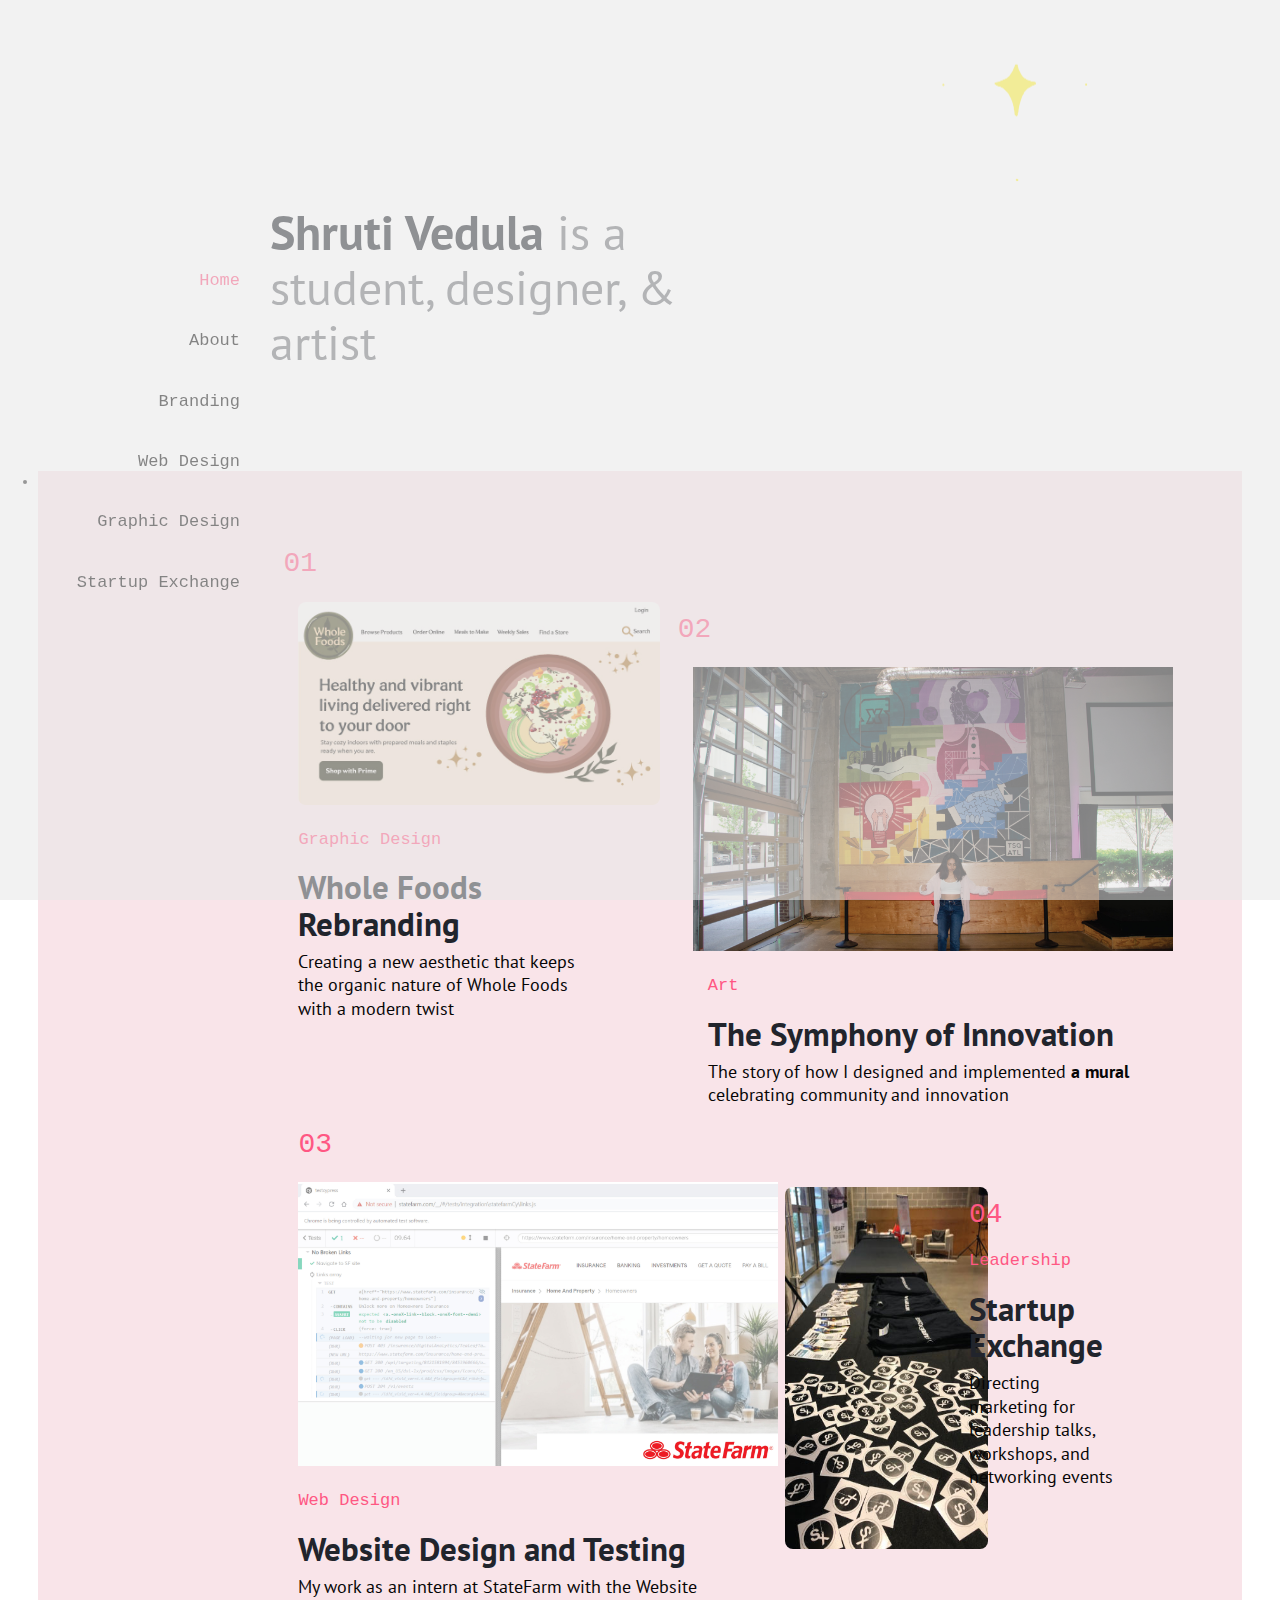
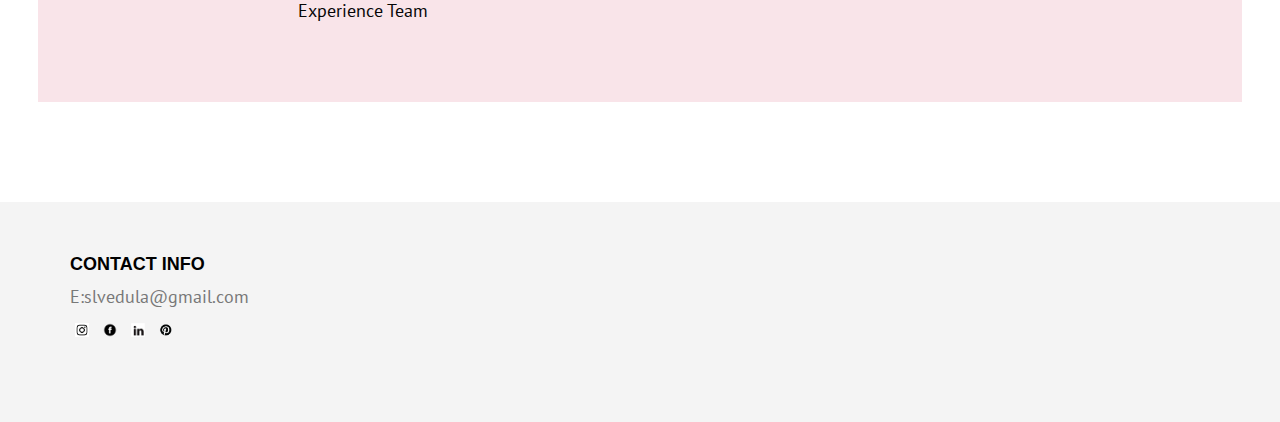
<file: index.html>
<!doctype html>
<html class="no-js" lang="">
<meta charset="utf-8">
    <title>Shruti Vedula's Website</title>
    <meta name="description" content="">
    <meta name="msapplication-tap-highlight" content="yes" />
    <meta name="viewport" content="width=device-width, user-scalable=no, initial-scale=1, minimum-scale=1.0, maximum-scale=1.0" />

    <!-- Google Web Font -->
    <!-- <link href='http://fonts.googleapis.com/css?family=Ubuntu:300,400,500,700' rel='stylesheet' type='text/css'>
    <link href='http://fonts.googleapis.com/css?family=Lekton:400,700,400italic' rel='stylesheet' type='text/css'> -->
    <link rel="stylesheet" type="text/css" href="//fonts.googleapis.com/css?family=PT+Sans" />

    <!--  Bootstrap 3-->
    <link rel="stylesheet" href="css/bootstrap.min.css">

    <!-- OWL Carousel -->
    <link rel="stylesheet" href="css/owl.carousel.css">
    <link rel="stylesheet" href="css/owl.theme.css">

    <!--  Slider -->
    <link rel="stylesheet" href="css/jquery.kenburnsy.css">

    <!-- Animate -->
    <link rel="stylesheet" href="css/animate.css">

    <!-- Web Icons Font -->
    <link rel="stylesheet" href="css/pe-icon-7-stroke.css">
    <link rel="stylesheet" href="css/iconmoon.css">
    <link rel="stylesheet" href="css/et-line.css">
    <link rel="stylesheet" href="css/ionicons.css">

    <!-- Magnific PopUp -->
    <link rel="stylesheet" href="css/magnific-popup.css">

    <!-- Tabs -->
    <link rel="stylesheet" type="text/css" href="css/tabs.css" />
    <link rel="stylesheet" type="text/css" href="css/tabstyles.css" />

    <!-- Loader Style -->
    <link rel="stylesheet" href="css/loader-1.css">

    <!-- Costum Styles -->
    <link rel="stylesheet" href="css/main.css">
    <link rel="stylesheet" href="css/responsive.css">

    <!-- Favicon -->
    <link rel="icon" type="image/ico" href="favicon.ico">

    <!-- Modernizer & Respond js -->
    <script src="js/vendor/modernizr-2.8.3-respond-1.4.2.min.js"></script>
</head>
<body>

<!--Menu-->
<nav class = "navigation col-2">
  <a class="active menuFont" href="/">Home</a>
  <a class="menuFont" href="about.html">About</a>
  <a class="menuFont" href="branding.html">Branding</a>
  <a class="menuFont" href="webdev.html">Web Design</a>
  <a class="menuFont" href="graphics.html">Graphic Design</a>
  <a class="menuFont" href="startupexchange.html">Startup Exchange</a>
</nav>

<!-- Preloader and Header-->
<div class="cover"></div>
  <header class = "header" style="padding: 2vw 0px;">
    <div class="header container">
      <!--
        <div class="container">
        <div class="logo">
          <a href="index.html">
            <img src="img/bwLogo.png" alt="Logo">
          </a>
        </div>
      </div>
      -->

      <!-- <div class = "cd-intro">
        <div class = "cd-headline clip">
          <span class="cd-words-wrapper">
            <b class="is-visible"><strong>Shruti Vedula</strong>
            is a student, designer, & artist</b>
                          <b>STUDENT</b>
                          <b>ARTIST</b>
                      </span>
                  </div>
              </div>
          </div> -->


      <div class = "header-text-wrapper nested">
        <h1 class = "header-text col-4">
          <span class = "highlighter">
            <strong>Shruti Vedula</strong>
            is a student, designer, & artist
          </span>
        </div>
      <div class= "header-image-wrapper">
        <div class = "header-image">
          <img class="sparkle" alt="Flashing sparkle" src="./img/sparkle.gif">
        </div>
      </div>
    </div>
  </header>


    <!--TREASURE-->
    <!-- <div class = "col-md-6 wow fadeInUp" data-wow-duration="0.6s" data-wow-delay="0.5s"></div> -->
    <!-- <div class="col-md-5 col-md-offset-1 wow fadeInUp" data-wow-duration="0.8s" data-wow-delay="0.3s"></div> -->

<!--Projects-->
<!-- <section class = "projects-wrapper">
  <ul class = "projects col-10 offset-2 nested">

    <li class = "project col-sm-6 nested" id="project-1">
      <div class = "project-number col-1">
        <h3>01</h3>
      </div>
      <div class = "col-3">
        <a class = "project-link" href="wholeFoods.html">
          <img class = "project-thumb" alt="" src="img/wholefoodsthumb.jpg">
          <h6 class ="active">Graphic Design</h6>
          <h2 class = "hoverText">Whole Foods Rebranding</h2>
          <p>Creating a new aesthetic that keeps the 
            organic nature of Whole Foods with a modern twist</p>
        </a>
      </div>
    </li>

    <li class = "project col-4 nested" id="project-2">
      <div class = "project-number col-4">
        <h3>02</h3>
      </div>
      <div class = "col-4">
        <a class = "project-link" href="mural.html">
          <img class = "project-thumb" alt="" src="img/muralThumb.jpg">
          <h6 class ="active">Art</h6>
          <h2 class = "hoverText">The Symphony of Innovation</h2>
          <p>The story of how I designed and implemented <b>a mural</b> 
            celebrating community and innovation</p>
        </a>
      </div>
    </li>

    <li class = "project col-4 offset-1 nested" id="project-3">
      <div class = "project-number col-4">
        <h3>02</h3>
      </div>
      <div class = "col-4">
        <a class = "project-link" href="">
          <img class = "project-thumb" alt="" src="img/statefarmThumb.jpg">
          <h6 class ="active">Web Design</h6>
          <h2 class = "hoverText">Website Design and Testing at State Farm</h2>
          <p>My work as an intern at StateFarm with the Website Experience Team</p>
        </a>
      </div>
    </li>

    <li class = "project col-4 nested" id="project-4">
      <div class = "project-number col-2">
        <h3>02</h3>
      </div>
      <div class = "col-2">
        <a class = "project-link flipped" href="">
          <img class = "project-thumb" alt="" src="img/sxThumb.jpg">
          <h6 class ="active">Startup Exchange</h6>
          <h2 class = "hoverText">Whole Foods Rebranding</h2>
          <p>Director of Marketing</p>
        </a>
      </div>
    </li>
  </ul> -->


<!--STORYTELLING CASE STUDIES-->
    <div class = "container margin-top homeContainer">
      <div class = "rowHome containerThumb">

        <h3>01</h3>
        <div class = "container col-sm-4">
          <a href = "wholeFoods.html">
          <img class = "project-thumb-small" src ="img/wholefoodsthumb.jpg"/>
          <div>
            <h6 class = "active">Graphic Design</h6>
            <h2 class="hoverText">Whole Foods Rebranding</h2>
            <p>Creating a new aesthetic that keeps the organic nature of Whole Foods with a modern twist</p>
          </div>
          </a>
        </div>

        <div class = "container col-sm-7 TwoClass">
            <div class = "container">
              <h3>02</h3>
              <a href = mural.html class = "col-sm-10">
                <img class = "project-thumb-medium" src ="img/muralThumb.jpg"/>
                <div class = "col-sm-7">
                  <h6 class = "active">Art</h6>
                  <h2 class="hoverText">The Symphony of Innovation</h2>
                  <p>The story of how I designed and implemented <b>a mural</b> celebrating community and innovation</p>
                </div>
              </a>
            </div>
        </div>
      </div>

        <div class = "rowHome">
          <div class = "container col-sm-6">
            <h3>03</h3>
            <a href = "stateFarmMain.html">
              <img class = "project-thumb-medium" src = "img/statefarmThumb.jpg"/>
            <h6 class = "active">Web Design</h6>
            <h2 class="hoverText">Website Design and Testing</h2>
            <p>My work as an intern at StateFarm with the Website Experience Team</p>
          </div>
          <div class = "containerThumb col-md-6">
            <div class = "col-sm-5">
              <img class = "project-thumb-small-horiz" src = "img/sxThumb.jpg"/>
            </a>
            </div>
            
            <div class = "col-sm-5">
              <a href = "startupexchange.html">
                <h3>04</h3>
                <h6 class = "active">Leadership</h6>
                <h2 class="hoverText"> Startup Exchange</h2>
                <p>Directing marketing for leadership talks, workshops, and networking events</p>
              </a>
            </div>
          </div>
        </div>
    </div>

    <!--FOOTER-->
    <div class="footer margin-top">
        <div class="container">
            <div class="row">
              <div class="col-md-2 col-sm-4 col-xs-12">
                  <div class="footer-inner">
                      <div class="footer-content">
                          <h4>CONTACT INFO</h4>
                           <p>
                               E:slvedula@gmail.com <br>
                               <div class="footer-content">
                                 <ul class="social-media">
                                     <li><a href="https://www.instagram.com/slvvstudio/"><img src="img/icons/icon-insta.svg" alt="Instagram" class = "socialmedia-icon"></a></li>
                                     <li><a href="https://www.facebook.com/shruti.vedula.7"><img src="img/icons/icon-fb.svg" alt="Facebook" class = "socialmedia-icon"></a></li>
                                     <li><a href="https://www.linkedin.com/in/shruti-vedula-455337169/"><img src="img/icons/icon-link.svg" alt="LinkedIn" class = "socialmedia-icon"></a></li>
                                     <li><a href="https://www.pinterest.com/slvedula/"><img src="img/icons/icon-pin.svg" alt="Pinterest" class = "socialmedia-icon"></a></li>
                                 </ul>
                               </div>
                           </p>
                      </div>
                  </div>
              </div>
            </div>
        </div>
    </div>
    <a href="javascript:void(0)" class="scroll-top" id="scroll-top"><i class="pe-7s-angle-up"></i></a>

    <script src="js/vendor/jquery-1.11.2.min.js"></script>
    <script data-pace-options='{ "ajax": false }' src="js/vendor/pace.min.js"></script>
    <script src="js/vendor/bootstrap.min.js"></script>
    <script src="js/vendor/classie.js"></script>
    <script src="js/vendor/isotope.pkgd.min.js"></script>
    <script src="js/vendor/jquery.velocity.min.js"></script>
    <script src="js/vendor/jquery.kenburnsy.min.js"></script>
    <script src="js/vendor/textslide.js"></script>
    <script src="js/vendor/imagesloaded.pkgd.min.js"></script>
    <script src="js/vendor/tabs.js"></script>
    <script src="js/ef-slider.js"></script>
    <script src="js/vendor/owl.carousel.min.js"></script>
    <script src="js/vendor/jquery.magnific-popup.min.js"></script>
    <script src="js/vendor/jquery.social-buttons.min.js"></script>
    <script src="js/vendor/wow.min.js"></script>
    <script src="js/main.js"></script>
    <script src="js/ajax.js"></script>

</body>
</html>
</file>
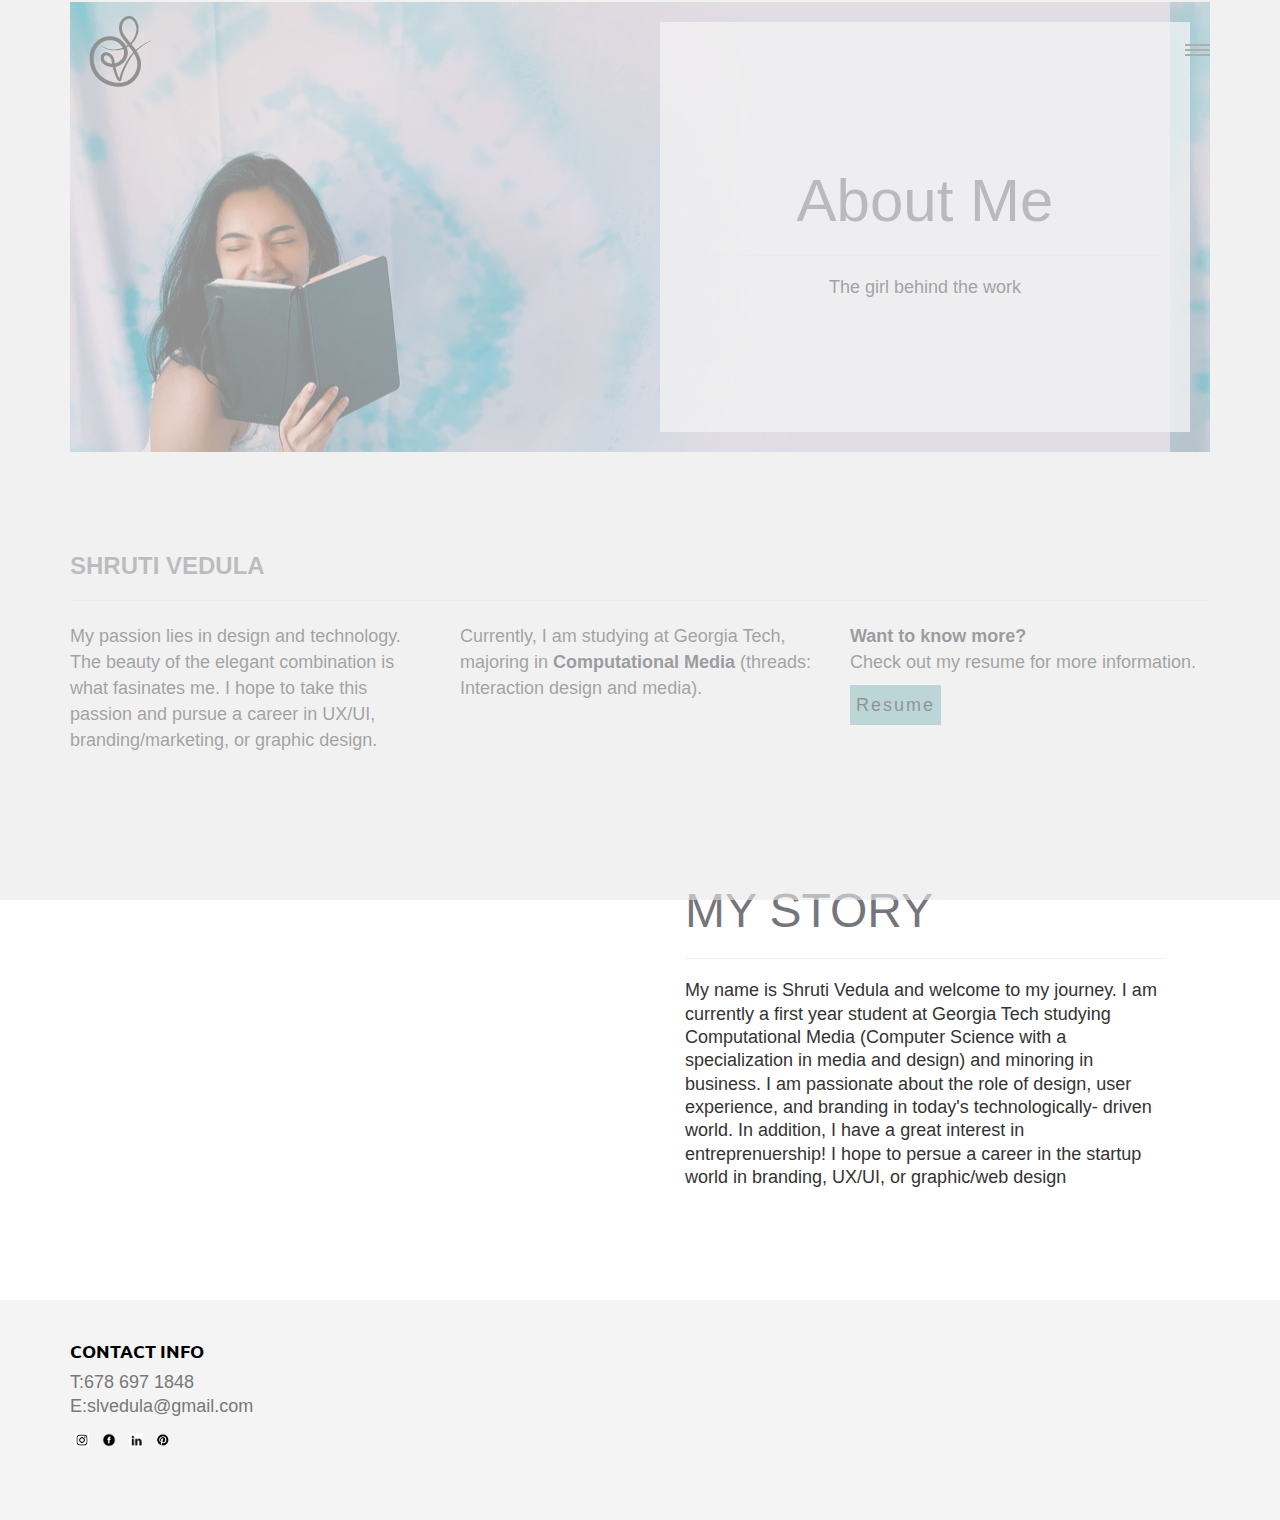
<file: about.html>
<!doctype html>
<html class="no-js" lang="">

<head>
    <meta charset="utf-8">
    <title>About Me</title>
    <meta name="description" content="">
    <meta name="msapplication-tap-highlight" content="yes" />
    <meta name="viewport" content="width=device-width, user-scalable=no, initial-scale=1, minimum-scale=1.0, maximum-scale=1.0" />

    <!-- Google Web Font -->
    <link href='http://fonts.googleapis.com/css?family=Ubuntu:300,400,500,700' rel='stylesheet' type='text/css'>
    <link href='http://fonts.googleapis.com/css?family=Lekton:400,700,400italic' rel='stylesheet' type='text/css'>

    <!--  Bootstrap 3-->
    <link rel="stylesheet" href="css/bootstrap.min.css">

    <!-- OWL Carousel -->
    <link rel="stylesheet" href="css/owl.carousel.css">
    <link rel="stylesheet" href="css/owl.theme.css">

    <!--  Slider -->
    <link rel="stylesheet" href="css/jquery.kenburnsy.css">

    <!-- Animate -->
    <link rel="stylesheet" href="css/animate.css">

    <!-- Web Icons Font -->
    <link rel="stylesheet" href="css/pe-icon-7-stroke.css">
    <link rel="stylesheet" href="css/iconmoon.css">
    <link rel="stylesheet" href="css/et-line.css">
    <link rel="stylesheet" href="css/ionicons.css">

    <!-- Magnific PopUp -->
    <link rel="stylesheet" href="css/magnific-popup.css">

    <!-- Tabs -->
    <link rel="stylesheet" type="text/css" href="css/tabs.css" />
    <link rel="stylesheet" type="text/css" href="css/tabstyles.css" />

    <!-- Loader Style -->
    <link rel="stylesheet" href="css/loader-1.css">

    <!-- Costum Styles -->
    <link rel="stylesheet" href="css/main.css">
    <link rel="stylesheet" href="css/responsive.css">

    <!-- Favicon -->
    <link rel="icon" type="image/ico" href="logo.ico">

    <!-- Modernizer & Respond js -->
    <script src="js/vendor/modernizr-2.8.3-respond-1.4.2.min.js"></script>
</head>

<body>

    <!-- Preloader -->
    <div class="cover"></div>

    <div class="header">
        <div class="container">
            <div class="logo">
                <a href="index.html">
                    <img src="img/bwLogo.png" alt="Logo">
                </a>
            </div>

            <!-- Menu Hamburger (Default) -->
                <button class="main-menu-indicator" id="open-button">
                    <span class="line"></span>
                </button>

                <div class="menu-wrap" style="background-image: url(img/nav_bg.jpg)">
                    <div class="menu-content">
                        <div class="navigation">
                            <span class="pe-7s-close close-menu" id="close-button"></span>
                            <div class="search-wrap js-ui-search">
                                <input class="js-ui-text" type="text" placeholder="Search Here...">
                                <span class="eks js-ui-close"></span>
                            </div>
                        </div>
                        <nav class="menu">
                            <div class="menu-list">
                                <ul>
                                    <li class="menu-item-has-children"><a href="index.html">Home</a>
                                    </li>
                                    <li><a href="about.html">About</a></li>
                                    <li class="menu-item-has-children"><a href="#">Portfolio</a>
                                      <ul class="sub-menu">
                                          <li><a href="graphics.html">-Graphic Design</a></li>
                                          <!--<li><a href="webdev.html">-Website Design</a></li>-->
                                          <!--<li><a href="bujo.html">-Bullet Journal</a></li>-->
                                          <!--<li><a href="branding.html">-Branding</a></li>-->
                                          <li><a href="academic.html">-Academic</a></li>
                                          <!-- <li><a href="music.html">-Piano</a></li> -->
                                      </ul>
                                    </li>
                                </ul>
                            </div>
                        </nav>

                        <div class="hidden-xs">
                            <div class="menu-social-media">
                                <ul>
                                  <li><a href="https://www.instagram.com/slvvstudio/"><img src="img/icons/icon-insta.svg" alt="Instagram" class = "socialmedia-icon"></a></li>
                                  <li><a href="https://www.facebook.com/shruti.vedula.7"><img src="img/icons/icon-fb.svg" alt="Facebook" class = "socialmedia-icon"></a></li>
                                  <li><a href="https://www.linkedin.com/in/shruti-vedula-455337169/"><img src="img/icons/icon-link.svg" alt="LinkedIn" class = "socialmedia-icon"></a></li>
                                  <li><a href="https://www.pinterest.com/slvedula/"><img src="img/icons/icon-pin.svg" alt="Pinterest" class = "socialmedia-icon"></a></li>
                                </ul>
                            </div>
                        </div>
                    </div>
                </div>
            <!-- End of Menu Hamburger (Default) -->
        </div>
    </div>


<div class="container">
    <div class="header-page ef-parallax-bg" style="background-image:url(img/meandbujo1.jpg)">
        <div class="col-md-6 col-md-offset-6">
            <div class="row">
                <div class="inner-content">
                    <div class="header-content">
                        <h1>About Me</h1>
                        <hr>
                        <p>The girl behind the work</p>
                    </div>
                </div>
            </div>
        </div>
    </div>
</div>

<div class="container margin-top">
    <div class="main-title near-content">
        <h1>SHRUTI VEDULA</h1>
        <hr>
    </div>
    <div class="row">
        <div class="col-md-4">
            <p style="font-size: 18px; line-height: 26px;">
              My passion lies in design and technology. The beauty of the
              elegant combination is what fasinates me. I hope to take this
              passion and pursue a career in UX/UI, branding/marketing,
              or graphic design.
            </p>
        </div>
        <div class="col-md-4">
            <p style="font-size: 18px; line-height: 26px;">
              Currently, I am studying at Georgia Tech, majoring in <strong>
                Computational Media</strong> (threads: Interaction design and media).
            </p>
        </div>
        <div class="col-md-4">
            <p style="font-size: 18px; line-height: 26px;"><strong>Want to know more?</strong>
              <br>
              Check out my resume for more information.
              <br>
              <button type="button" class = "resume-button"><a href = "resumeCareerFairsmall.pdf">Resume</a></button>
            </p>
        </div>
    </div>
</div>

<div class="container margin-top">
    <div class="row">
        <div class="col-md-12">
            <div class="our-story wow fadeInUp" style="background: url(img/bookandme.jpg) no-repeat" data-wow-duration="0.5s" data-wow-delay="0.2s">
               <div class="col-md-6 col-md-offset-6">
                    <div class="our-story-content wow fadeInUp" data-wow-duration="0.5s" data-wow-delay="0.5s">
                        <div class="our-story-content-inner">
                            <h1>MY STORY</h1>
                            <hr>
                            <p>
                                My name is Shruti Vedula and welcome to my journey.
                                I am currently a first year student at Georgia Tech
                                studying Computational Media (Computer Science with a
                                specialization in media and design) and minoring in business.
                                I am passionate about the role of design, user experience, and
                                branding in today's technologically- driven world. In addition,
                                I have a great interest in entreprenuership! I hope to persue a
                                career in the startup world in branding, UX/UI, or graphic/web design
                            </p>
                        </div>
                    </div>
               </div>
            </div>
        </div>
    </div>
</div>

<!--FOOTER-->
<div class="footer margin-top">
    <div class="container">
        <div class="row">
          <div class="col-md-2 col-sm-4 col-xs-12">
              <div class="footer-inner">
                  <div class="footer-content">
                      <h4>CONTACT INFO</h4>
                       <p>
                           T:678 697 1848 <br>
                           E:slvedula@gmail.com <br>
                           <div class="footer-content">
                             <ul class="social-media">
                                 <li><a href="https://www.instagram.com/slvvstudio/"><img src="img/icons/icon-insta.svg" alt="Instagram" class = "socialmedia-icon"></a></li>
                                 <li><a href="https://www.facebook.com/shruti.vedula.7"><img src="img/icons/icon-fb.svg" alt="Facebook" class = "socialmedia-icon"></a></li>
                                 <li><a href="https://www.linkedin.com/in/shruti-vedula-455337169/"><img src="img/icons/icon-link.svg" alt="LinkedIn" class = "socialmedia-icon"></a></li>
                                 <li><a href="https://www.pinterest.com/slvedula/"><img src="img/icons/icon-pin.svg" alt="Pinterest" class = "socialmedia-icon"></a></li>
                             </ul>
                           </div>
                       </p>
                  </div>
              </div>
          </div>
        </div>
    </div>
</div>
<a href="javascript:void(0)" class="scroll-top" id="scroll-top"><i class="pe-7s-angle-up"></i></a>

    <script src="js/vendor/jquery-1.11.2.min.js"></script>
    <script data-pace-options='{ "ajax": false }' src="js/vendor/pace.min.js"></script>
    <script src="js/vendor/bootstrap.min.js"></script>
    <script src="js/vendor/classie.js"></script>
    <script src="js/vendor/isotope.pkgd.min.js"></script>
    <script src="js/vendor/jquery.velocity.min.js"></script>
    <script src="js/vendor/jquery.kenburnsy.min.js"></script>
    <script src="js/vendor/textslide.js"></script>
    <script src="js/vendor/imagesloaded.pkgd.min.js"></script>
    <script src="js/vendor/tabs.js"></script>
    <script src="js/ef-slider.js"></script>
    <script src="js/vendor/owl.carousel.min.js"></script>
    <script src="js/vendor/jquery.magnific-popup.min.js"></script>
    <script src="js/vendor/jquery.social-buttons.min.js"></script>
    <script src="js/vendor/wow.min.js"></script>
    <script src="js/main.js"></script>
    <script src="js/ajax.js"></script>
</body>
</html>
</file>
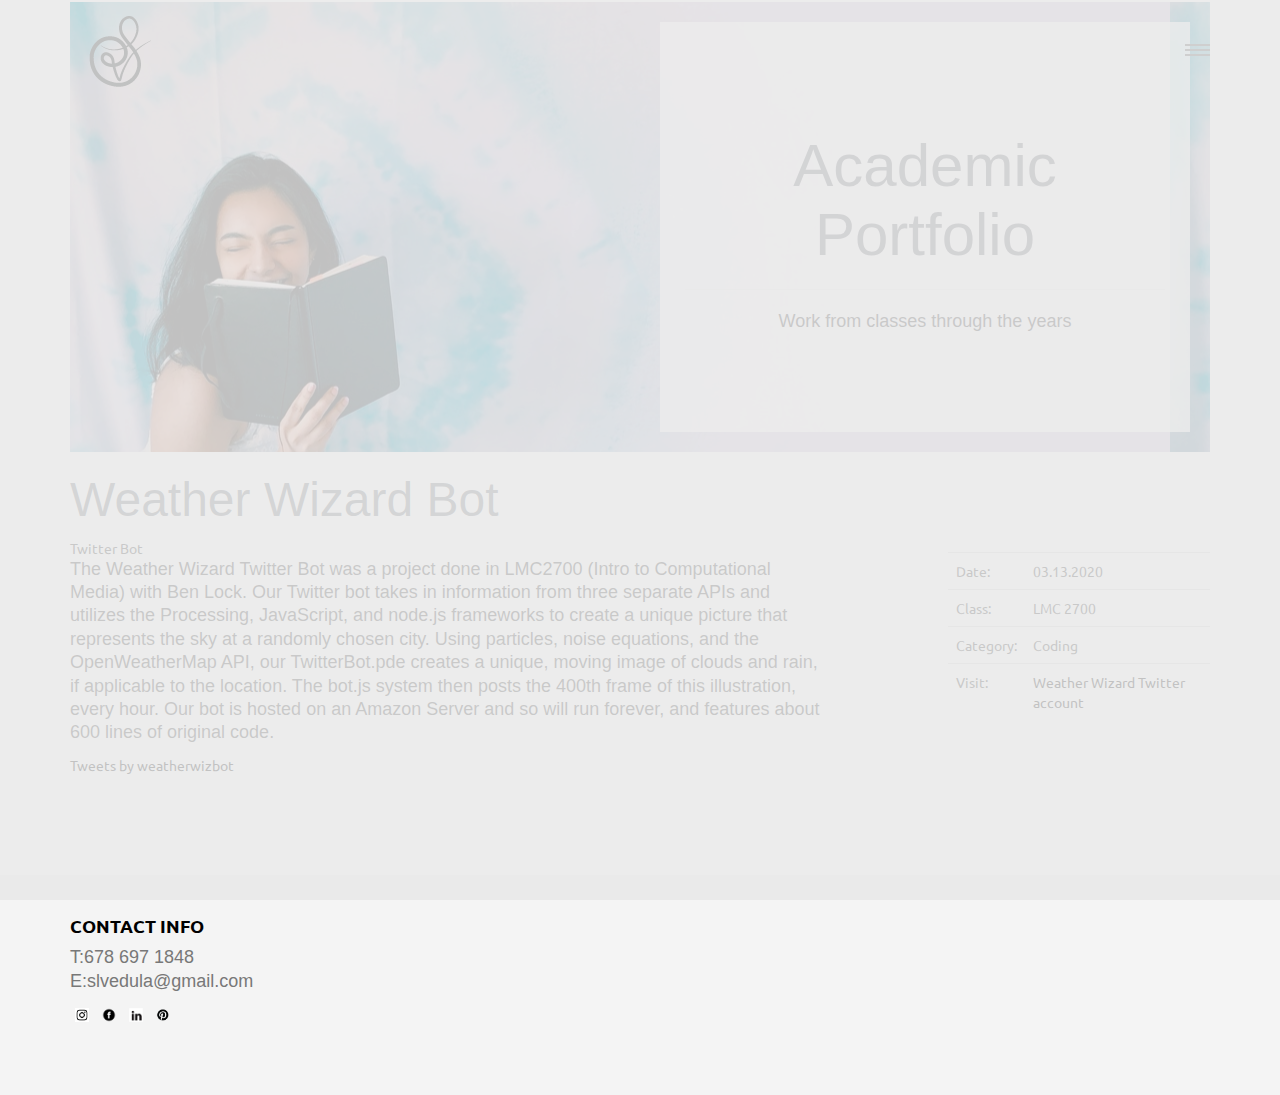
<file: academic 2.html>
<!doctype html>
<html class="no-js" lang="">

<head>
    <meta charset="utf-8">
    <title>Academic Portfolio</title>
    <meta name="description" content="">
    <meta name="msapplication-tap-highlight" content="yes" />
    <meta name="viewport" content="width=device-width, user-scalable=no, initial-scale=1, minimum-scale=1.0, maximum-scale=1.0" />

    <!-- Google Web Font -->
    <link href='http://fonts.googleapis.com/css?family=Ubuntu:300,400,500,700' rel='stylesheet' type='text/css'>
    <link href='http://fonts.googleapis.com/css?family=Lekton:400,700,400italic' rel='stylesheet' type='text/css'>

    <!--  Bootstrap 3-->
    <link rel="stylesheet" href="css/bootstrap.min.css">

    <!-- OWL Carousel -->
    <link rel="stylesheet" href="css/owl.carousel.css">
    <link rel="stylesheet" href="css/owl.theme.css">

    <!--  Slider -->
    <link rel="stylesheet" href="css/jquery.kenburnsy.css">

    <!-- Animate -->
    <link rel="stylesheet" href="css/animate.css">

    <!-- Web Icons Font -->
    <link rel="stylesheet" href="css/pe-icon-7-stroke.css">
    <link rel="stylesheet" href="css/iconmoon.css">
    <link rel="stylesheet" href="css/et-line.css">
    <link rel="stylesheet" href="css/ionicons.css">

    <!-- Magnific PopUp -->
    <link rel="stylesheet" href="css/magnific-popup.css">

    <!-- Tabs -->
    <link rel="stylesheet" type="text/css" href="css/tabs.css" />
    <link rel="stylesheet" type="text/css" href="css/tabstyles.css" />

    <!-- Loader Style -->
    <link rel="stylesheet" href="css/loader-1.css">

    <!-- Costum Styles -->
    <link rel="stylesheet" href="css/main.css">
    <link rel="stylesheet" href="css/responsive.css">

    <!-- Favicon -->
    <link rel="icon" type="image/ico" href="logo.ico">

    <!-- Modernizer & Respond js -->
    <script src="js/vendor/modernizr-2.8.3-respond-1.4.2.min.js"></script>
</head>

<body>

    <!-- Preloader -->
    <div class="cover"></div>

    <div class="header">
        <div class="container">
            <div class="logo">
                <a href="index.html">
                    <img src="img/bwLogo.png" alt="Logo">
                </a>
            </div>

            <!-- Menu Hamburger (Default) -->
                <button class="main-menu-indicator" id="open-button">
                    <span class="line"></span>
                </button>

                <div class="menu-wrap" style="background-image: url(img/nav_bg.jpg)">
                    <div class="menu-content">
                        <div class="navigation">
                            <span class="pe-7s-close close-menu" id="close-button"></span>
                            <div class="search-wrap js-ui-search">
                                <input class="js-ui-text" type="text" placeholder="Search Here...">
                                <span class="eks js-ui-close"></span>
                            </div>
                        </div>
                        <nav class="menu">
                            <div class="menu-list">
                                <ul>
                                    <li class="menu-item-has-children"><a href="index.html">Home</a>
                                    </li>
                                    <li><a href="about.html">About</a></li>
                                    <li class="menu-item-has-children"><a href="#">Portfolio</a>
                                      <ul class="sub-menu">
                                          <li><a href="graphics.html">-Graphic Design</a></li>
                                          <!--<li><a href="webdev.html">-Website Design</a></li>-->
                                          <!--<li><a href="bujo.html">-Bullet Journal</a></li>-->
                                          <!--<li><a href="branding.html">-Branding</a></li>-->
                                          <li><a href="academic.html">-Academic</a></li>
                                          <!-- <li><a href="music.html">-Piano</a></li> -->
                                      </ul>
                                    </li>
                                </ul>
                            </div>
                        </nav>

                        <div class="hidden-xs">
                            <div class="menu-social-media">
                                <ul>
                                  <li><a href="https://www.instagram.com/slvvstudio/"><img src="img/icons/icon-insta.svg" alt="Instagram" class = "socialmedia-icon"></a></li>
                                  <li><a href="https://www.facebook.com/shruti.vedula.7"><img src="img/icons/icon-fb.svg" alt="Facebook" class = "socialmedia-icon"></a></li>
                                  <li><a href="https://www.linkedin.com/in/shruti-vedula-455337169/"><img src="img/icons/icon-link.svg" alt="LinkedIn" class = "socialmedia-icon"></a></li>
                                  <li><a href="https://www.pinterest.com/slvedula/"><img src="img/icons/icon-pin.svg" alt="Pinterest" class = "socialmedia-icon"></a></li>
                                </ul>
                            </div>
                        </div>
                    </div>
                </div>
            <!-- End of Menu Hamburger (Default) -->

        </div>
    </div>
    <div class="container">
    <div class="header-page ef-parallax-bg" style="background-image:url(img/meandbujo1.jpg)">
        <div class="col-md-6 col-md-offset-6">
            <div class="row">
                <div class="inner-content">
                    <div class="header-content">
                        <h1>Academic Portfolio</h1>
                        <hr>
                        <p>Work from classes through the years</p>
                    </div>
                </div>
            </div>
        </div>
    </div>
</div>
    <div class="container">
        <div class="single-portfolio-wrapper">
            <div class="row">
                <div class="col-md-8 col-sm-8">
                    <h1>Weather Wizard Bot</h1>
                    <span class="info">Twitter Bot</span>
                    <p>
                      The Weather Wizard Twitter Bot was a project done in LMC2700 (Intro to Computational Media)
                      with Ben Lock. Our Twitter bot takes in information from three separate
                      APIs and utilizes the Processing, JavaScript, and node.js
                      frameworks to create a unique picture that represents the sky
                      at a randomly chosen city. Using particles, noise equations, and
                      the OpenWeatherMap API, our TwitterBot.pde creates a unique,
                      moving image of clouds and rain, if applicable to the location.
                      The bot.js system then posts the 400th frame of this illustration,
                      every hour. Our bot is hosted on an Amazon Server and so will
                      run forever, and features about 600 lines of original code.
                    </p>
                    <a class="twitter-timeline" data-height="500" data-theme="light" href="https://twitter.com/weatherwizbot?ref_src=twsrc%5Etfw">
                      Tweets by weatherwizbot</a> <script async src="https://platform.twitter.com/widgets.js" charset="utf-8"></script>
                </div>
                <div class="col-md-3 col-md-offset-1 col-sm-4">
                    <div class="project-information">
                        <table class="table">
                            <tbody>
                                <tr>
                                    <td>Date:</td>
                                    <td>03.13.2020</td>
                                </tr>
                                <tr>
                                    <td>Class:</td>
                                    <td>LMC 2700</td>
                                </tr>
                                <tr>
                                    <td>Category:</td>
                                    <td>Coding</td>
                                </tr>
                                <tr>
                                    <td>Visit:</td>
                                    <td><a href="https://twitter.com/weatherwizbot" target="_blank">Weather Wizard Twitter account</a></td>
                                </tr>
                            </tbody>
                        </table>
                    </div>
                </div>
            </div>
        </div>
    </div>
    <!--FOOTER-->
    <div class="footer margin-top">
        <div class="container">
            <div class="row">
              <div class="col-md-2 col-sm-4 col-xs-12">
                  <div class="footer-inner">
                      <div class="footer-content">
                          <h4>CONTACT INFO</h4>
                           <p>
                               T:678 697 1848 <br>
                               E:slvedula@gmail.com <br>
                               <div class="footer-content">
                                 <ul class="social-media">
                                     <li><a href="https://www.instagram.com/slvvstudio/"><img src="img/icons/icon-insta.svg" alt="Instagram" class = "socialmedia-icon"></a></li>
                                     <li><a href="https://www.facebook.com/shruti.vedula.7"><img src="img/icons/icon-fb.svg" alt="Facebook" class = "socialmedia-icon"></a></li>
                                     <li><a href="https://www.linkedin.com/in/shruti-vedula-455337169/"><img src="img/icons/icon-link.svg" alt="LinkedIn" class = "socialmedia-icon"></a></li>
                                     <li><a href="https://www.pinterest.com/slvedula/"><img src="img/icons/icon-pin.svg" alt="Pinterest" class = "socialmedia-icon"></a></li>
                                 </ul>
                               </div>
                           </p>
                      </div>
                  </div>
              </div>
            </div>
        </div>
    </div>
    <a href="javascript:void(0)" class="scroll-top" id="scroll-top"><i class="pe-7s-angle-up"></i></a>

    <script src="js/vendor/jquery-1.11.2.min.js"></script>
    <script data-pace-options='{ "ajax": false }' src="js/vendor/pace.min.js"></script>
    <script src="js/vendor/bootstrap.min.js"></script>
    <script src="js/vendor/classie.js"></script>
    <script src="js/vendor/isotope.pkgd.min.js"></script>
    <script src="js/vendor/jquery.velocity.min.js"></script>
    <script src="js/vendor/jquery.kenburnsy.min.js"></script>
    <script src="js/vendor/textslide.js"></script>
    <script src="js/vendor/imagesloaded.pkgd.min.js"></script>
    <script src="js/vendor/tabs.js"></script>
    <script src="js/ef-slider.js"></script>
    <script src="js/vendor/owl.carousel.min.js"></script>
    <script src="js/vendor/jquery.magnific-popup.min.js"></script>
    <script src="js/vendor/jquery.social-buttons.min.js"></script>
    <script src="js/vendor/wow.min.js"></script>
    <script src="js/main.js"></script>
    <script src="js/ajax.js"></script>
</body>

</html>
</file>
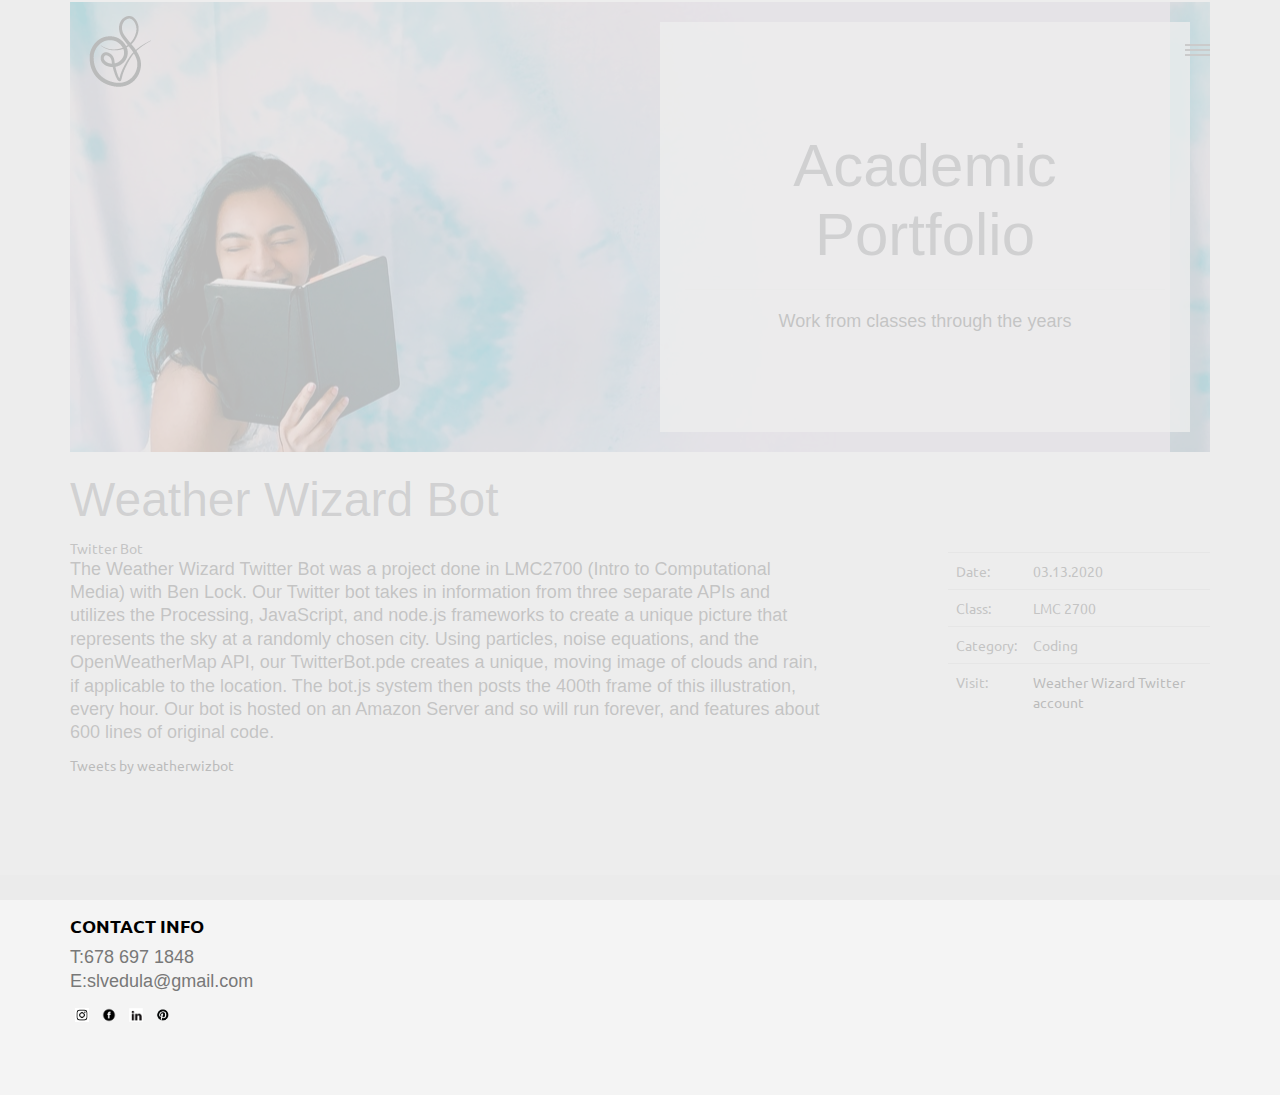
<file: academic.html>
<!doctype html>
<html class="no-js" lang="">

<head>
    <meta charset="utf-8">
    <title>Academic Portfolio</title>
    <meta name="description" content="">
    <meta name="msapplication-tap-highlight" content="yes" />
    <meta name="viewport" content="width=device-width, user-scalable=no, initial-scale=1, minimum-scale=1.0, maximum-scale=1.0" />

    <!-- Google Web Font -->
    <link href='http://fonts.googleapis.com/css?family=Ubuntu:300,400,500,700' rel='stylesheet' type='text/css'>
    <link href='http://fonts.googleapis.com/css?family=Lekton:400,700,400italic' rel='stylesheet' type='text/css'>

    <!--  Bootstrap 3-->
    <link rel="stylesheet" href="css/bootstrap.min.css">

    <!-- OWL Carousel -->
    <link rel="stylesheet" href="css/owl.carousel.css">
    <link rel="stylesheet" href="css/owl.theme.css">

    <!--  Slider -->
    <link rel="stylesheet" href="css/jquery.kenburnsy.css">

    <!-- Animate -->
    <link rel="stylesheet" href="css/animate.css">

    <!-- Web Icons Font -->
    <link rel="stylesheet" href="css/pe-icon-7-stroke.css">
    <link rel="stylesheet" href="css/iconmoon.css">
    <link rel="stylesheet" href="css/et-line.css">
    <link rel="stylesheet" href="css/ionicons.css">

    <!-- Magnific PopUp -->
    <link rel="stylesheet" href="css/magnific-popup.css">

    <!-- Tabs -->
    <link rel="stylesheet" type="text/css" href="css/tabs.css" />
    <link rel="stylesheet" type="text/css" href="css/tabstyles.css" />

    <!-- Loader Style -->
    <link rel="stylesheet" href="css/loader-1.css">

    <!-- Costum Styles -->
    <link rel="stylesheet" href="css/main.css">
    <link rel="stylesheet" href="css/responsive.css">

    <!-- Favicon -->
    <link rel="icon" type="image/ico" href="logo.ico">

    <!-- Modernizer & Respond js -->
    <script src="js/vendor/modernizr-2.8.3-respond-1.4.2.min.js"></script>
</head>

<body>

    <!-- Preloader -->
    <div class="cover"></div>

    <div class="header">
        <div class="container">
            <div class="logo">
                <a href="index.html">
                    <img src="img/bwLogo.png" alt="Logo">
                </a>
            </div>

            <!-- Menu Hamburger (Default) -->
                <button class="main-menu-indicator" id="open-button">
                    <span class="line"></span>
                </button>

                <div class="menu-wrap" style="background-image: url(img/nav_bg.jpg)">
                    <div class="menu-content">
                        <div class="navigation">
                            <span class="pe-7s-close close-menu" id="close-button"></span>
                            <div class="search-wrap js-ui-search">
                                <input class="js-ui-text" type="text" placeholder="Search Here...">
                                <span class="eks js-ui-close"></span>
                            </div>
                        </div>
                        <nav class="menu">
                            <div class="menu-list">
                                <ul>
                                    <li class="menu-item-has-children"><a href="index.html">Home</a>
                                    </li>
                                    <li><a href="about.html">About</a></li>
                                    <li class="menu-item-has-children"><a href="#">Portfolio</a>
                                      <ul class="sub-menu">
                                          <li><a href="graphics.html">-Graphic Design</a></li>
                                          <!--<li><a href="webdev.html">-Website Design</a></li>-->
                                          <li><a href="bujo.html">-Bullet Journal</a></li>
                                          <!--<li><a href="branding.html">-Branding</a></li>-->
                                          <li><a href="academic.html">-Academic</a></li>
                                          <!--<li><a href="piano.html">-Piano</a></li>-->
                                      </ul>
                                    </li>
                                </ul>
                            </div>
                        </nav>

                        <div class="hidden-xs">
                            <div class="menu-social-media">
                                <ul>
                                  <li><a href="https://www.instagram.com/slvvstudio/"><img src="img/icons/icon-insta.svg" alt="Instagram" class = "socialmedia-icon"></a></li>
                                  <li><a href="https://www.facebook.com/shruti.vedula.7"><img src="img/icons/icon-fb.svg" alt="Facebook" class = "socialmedia-icon"></a></li>
                                  <li><a href="https://www.linkedin.com/in/shruti-vedula-455337169/"><img src="img/icons/icon-link.svg" alt="LinkedIn" class = "socialmedia-icon"></a></li>
                                  <li><a href="https://www.pinterest.com/slvedula/"><img src="img/icons/icon-pin.svg" alt="Pinterest" class = "socialmedia-icon"></a></li>
                                </ul>
                            </div>
                        </div>
                    </div>
                </div>
            <!-- End of Menu Hamburger (Default) -->

        </div>
    </div>
    <div class="container">
    <div class="header-page ef-parallax-bg" style="background-image:url(img/meandbujo1.jpg)">
        <div class="col-md-6 col-md-offset-6">
            <div class="row">
                <div class="inner-content">
                    <div class="header-content">
                        <h1>Academic Portfolio</h1>
                        <hr>
                        <p>Work from classes through the years</p>
                    </div>
                </div>
            </div>
        </div>
    </div>
</div>
    <div class="container">
        <div class="single-portfolio-wrapper">
            <div class="row">
                <div class="col-md-8 col-sm-8">
                    <h1>Weather Wizard Bot</h1>
                    <span class="info">Twitter Bot</span>
                    <p>
                      The Weather Wizard Twitter Bot was a project done in LMC2700 (Intro to Computational Media)
                      with Ben Lock. Our Twitter bot takes in information from three separate
                      APIs and utilizes the Processing, JavaScript, and node.js
                      frameworks to create a unique picture that represents the sky
                      at a randomly chosen city. Using particles, noise equations, and
                      the OpenWeatherMap API, our TwitterBot.pde creates a unique,
                      moving image of clouds and rain, if applicable to the location.
                      The bot.js system then posts the 400th frame of this illustration,
                      every hour. Our bot is hosted on an Amazon Server and so will
                      run forever, and features about 600 lines of original code.
                    </p>
                    <a class="twitter-timeline" data-height="500" data-theme="light" href="https://twitter.com/weatherwizbot?ref_src=twsrc%5Etfw">
                      Tweets by weatherwizbot</a> <script async src="https://platform.twitter.com/widgets.js" charset="utf-8"></script>
                </div>
                <div class="col-md-3 col-md-offset-1 col-sm-4">
                    <div class="project-information">
                        <table class="table">
                            <tbody>
                                <tr>
                                    <td>Date:</td>
                                    <td>03.13.2020</td>
                                </tr>
                                <tr>
                                    <td>Class:</td>
                                    <td>LMC 2700</td>
                                </tr>
                                <tr>
                                    <td>Category:</td>
                                    <td>Coding</td>
                                </tr>
                                <tr>
                                    <td>Visit:</td>
                                    <td><a href="https://twitter.com/weatherwizbot" target="_blank">Weather Wizard Twitter account</a></td>
                                </tr>
                            </tbody>
                        </table>
                    </div>
                </div>
            </div>
        </div>
    </div>
    <!--FOOTER-->
    <div class="footer margin-top">
        <div class="container">
            <div class="row">
              <div class="col-md-2 col-sm-4 col-xs-12">
                  <div class="footer-inner">
                      <div class="footer-content">
                          <h4>CONTACT INFO</h4>
                           <p>
                               T:678 697 1848 <br>
                               E:slvedula@gmail.com <br>
                               <div class="footer-content">
                                 <ul class="social-media">
                                     <li><a href="https://www.instagram.com/slvvstudio/"><img src="img/icons/icon-insta.svg" alt="Instagram" class = "socialmedia-icon"></a></li>
                                     <li><a href="https://www.facebook.com/shruti.vedula.7"><img src="img/icons/icon-fb.svg" alt="Facebook" class = "socialmedia-icon"></a></li>
                                     <li><a href="https://www.linkedin.com/in/shruti-vedula-455337169/"><img src="img/icons/icon-link.svg" alt="LinkedIn" class = "socialmedia-icon"></a></li>
                                     <li><a href="https://www.pinterest.com/slvedula/"><img src="img/icons/icon-pin.svg" alt="Pinterest" class = "socialmedia-icon"></a></li>
                                 </ul>
                               </div>
                           </p>
                      </div>
                  </div>
              </div>
            </div>
        </div>
    </div>
    <a href="javascript:void(0)" class="scroll-top" id="scroll-top"><i class="pe-7s-angle-up"></i></a>

    <script src="js/vendor/jquery-1.11.2.min.js"></script>
    <script data-pace-options='{ "ajax": false }' src="js/vendor/pace.min.js"></script>
    <script src="js/vendor/bootstrap.min.js"></script>
    <script src="js/vendor/classie.js"></script>
    <script src="js/vendor/isotope.pkgd.min.js"></script>
    <script src="js/vendor/jquery.velocity.min.js"></script>
    <script src="js/vendor/jquery.kenburnsy.min.js"></script>
    <script src="js/vendor/textslide.js"></script>
    <script src="js/vendor/imagesloaded.pkgd.min.js"></script>
    <script src="js/vendor/tabs.js"></script>
    <script src="js/ef-slider.js"></script>
    <script src="js/vendor/owl.carousel.min.js"></script>
    <script src="js/vendor/jquery.magnific-popup.min.js"></script>
    <script src="js/vendor/jquery.social-buttons.min.js"></script>
    <script src="js/vendor/wow.min.js"></script>
    <script src="js/main.js"></script>
    <script src="js/ajax.js"></script>
</body>

</html>
</file>
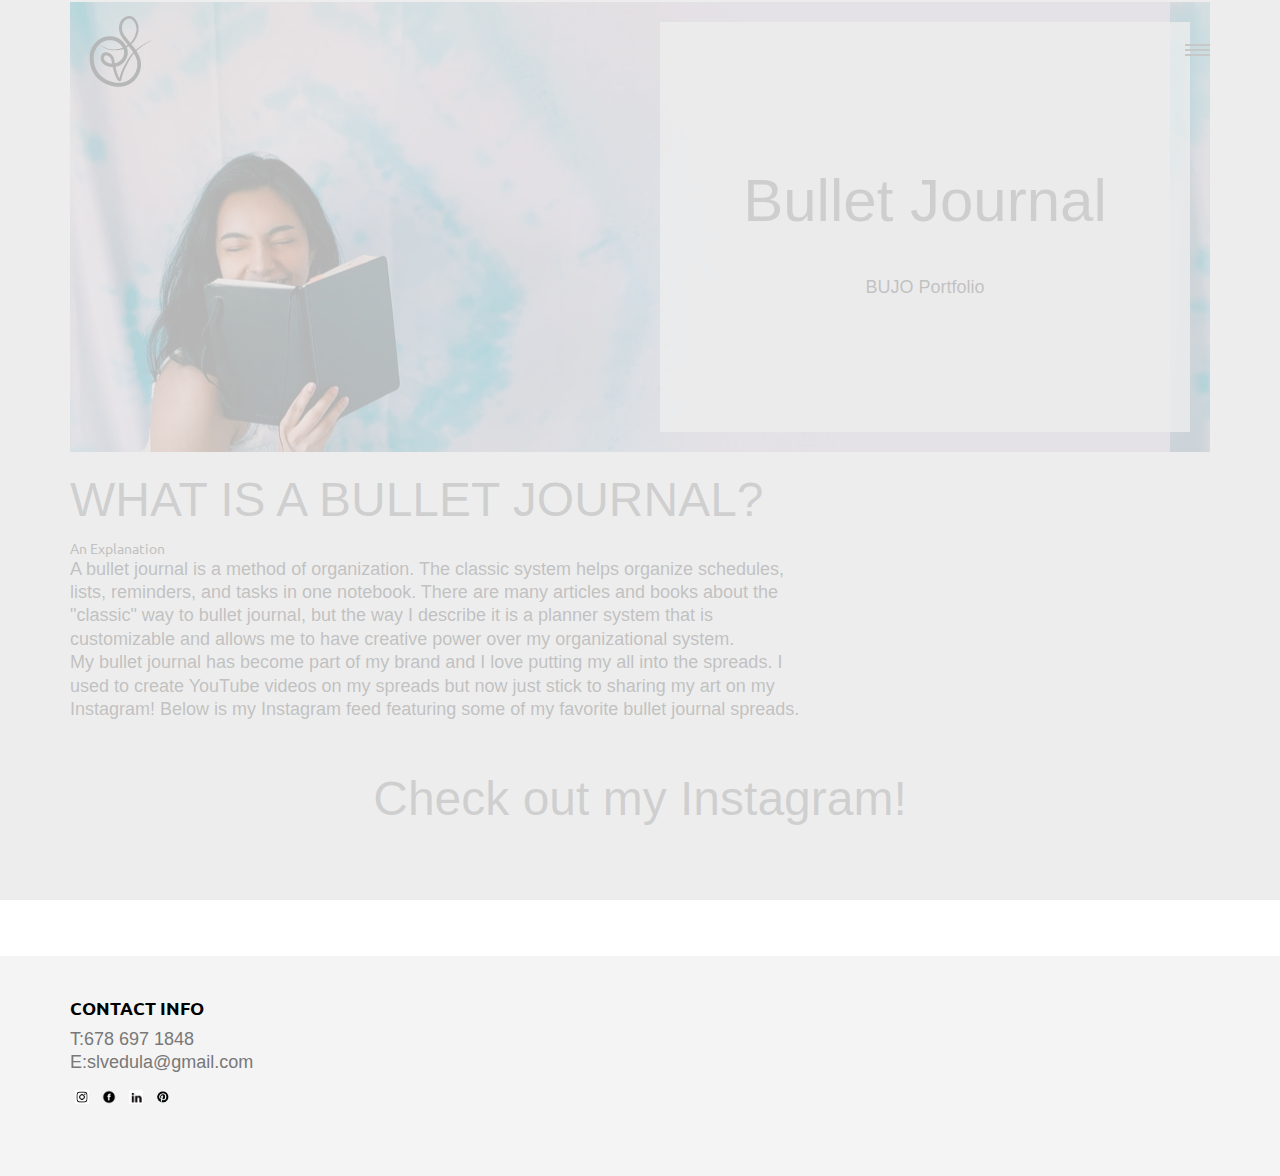
<file: bujo.html>
<!doctype html>
<html class="no-js" lang="">

<head>
    <meta charset="utf-8">
    <title>Bullet Journal Portfolio</title>
    <meta name="description" content="">
    <meta name="msapplication-tap-highlight" content="yes" />
    <meta name="viewport" content="width=device-width, user-scalable=no, initial-scale=1, minimum-scale=1.0, maximum-scale=1.0" />

    <!-- Google Web Font -->
    <link href='http://fonts.googleapis.com/css?family=Ubuntu:300,400,500,700' rel='stylesheet' type='text/css'>
    <link href='http://fonts.googleapis.com/css?family=Lekton:400,700,400italic' rel='stylesheet' type='text/css'>

    <!--  Bootstrap 3-->
    <link rel="stylesheet" href="css/bootstrap.min.css">

    <!-- OWL Carousel -->
    <link rel="stylesheet" href="css/owl.carousel.css">
    <link rel="stylesheet" href="css/owl.theme.css">

    <!--  Slider -->
    <link rel="stylesheet" href="css/jquery.kenburnsy.css">

    <!-- Animate -->
    <link rel="stylesheet" href="css/animate.css">

    <!-- Web Icons Font -->
    <link rel="stylesheet" href="css/pe-icon-7-stroke.css">
    <link rel="stylesheet" href="css/iconmoon.css">
    <link rel="stylesheet" href="css/et-line.css">
    <link rel="stylesheet" href="css/ionicons.css">

    <!-- Magnific PopUp -->
    <link rel="stylesheet" href="css/magnific-popup.css">

    <!-- Tabs -->
    <link rel="stylesheet" type="text/css" href="css/tabs.css" />
    <link rel="stylesheet" type="text/css" href="css/tabstyles.css" />

    <!-- Loader Style -->
    <link rel="stylesheet" href="css/loader-1.css">

    <!-- Costum Styles -->
    <link rel="stylesheet" href="css/main.css">
    <link rel="stylesheet" href="css/responsive.css">

    <!-- Favicon -->
    <link rel="icon" type="image/ico" href="logo.ico">

    <!-- Modernizer & Respond js -->
    <script src="js/vendor/modernizr-2.8.3-respond-1.4.2.min.js"></script>
</head>

<body>

    <!-- Preloader -->
    <div class="cover"></div>

    <div class="header">
        <div class="container">
            <div class="logo">
                <a href="index.html">
                    <img src="img/bwLogo.png" alt="Logo">
                </a>
            </div>

            <!-- Menu Hamburger (Default) -->
                <button class="main-menu-indicator" id="open-button">
                    <span class="line"></span>
                </button>

                <div class="menu-wrap" style="background-image: url(img/nav_bg.jpg)">
                    <div class="menu-content">
                        <div class="navigation">
                            <span class="pe-7s-close close-menu" id="close-button"></span>
                            <div class="search-wrap js-ui-search">
                                <input class="js-ui-text" type="text" placeholder="Search Here...">
                                <span class="eks js-ui-close"></span>
                            </div>
                        </div>
                        <nav class="menu">
                            <div class="menu-list">
                                <ul>
                                    <li class="menu-item-has-children"><a href="index.html">Home</a>
                                    </li>
                                    <li><a href="about.html">About</a></li>
                                    <li class="menu-item-has-children"><a href="#">Portfolio</a>
                                      <ul class="sub-menu">
                                          <li><a href="graphics.html">-Graphic Design</a></li>
                                          <!--<li><a href="webdev.html">-Website Design</a></li>-->
                                          <li><a href="bujo.html">-Bullet Journal</a></li>
                                          <!--<li><a href="branding.html">-Branding</a></li>-->
                                          <li><a href="academic.html">-Academic</a></li>
                                          <!--<li><a href="piano.html">-Piano</a></li>-->
                                      </ul>
                                    </li>
                                </ul>
                            </div>
                        </nav>

                        <div class="hidden-xs">
                            <div class="menu-social-media">
                                <ul>
                                  <li><a href="https://www.instagram.com/slvvstudio/"><img src="img/icons/icon-insta.svg" alt="Instagram" class = "socialmedia-icon"></a></li>
                                  <li><a href="https://www.facebook.com/shruti.vedula.7"><img src="img/icons/icon-fb.svg" alt="Facebook" class = "socialmedia-icon"></a></li>
                                  <li><a href="https://www.linkedin.com/in/shruti-vedula-455337169/"><img src="img/icons/icon-link.svg" alt="LinkedIn" class = "socialmedia-icon"></a></li>
                                  <li><a href="https://www.pinterest.com/slvedula/"><img src="img/icons/icon-pin.svg" alt="Pinterest" class = "socialmedia-icon"></a></li>
                                </ul>
                            </div>
                        </div>
                    </div>
                </div>
            <!-- End of Menu Hamburger (Default) -->

        </div>
    </div>
    <div class="container">
    <div class="header-page ef-parallax-bg" style="background-image:url(img/meandbujo1.jpg)">
        <div class="col-md-6 col-md-offset-6">
            <div class="row">
                <div class="inner-content">
                    <div class="header-content">
                        <h1>Bullet Journal</h1>
                        <hr>
                        <p>BUJO Portfolio</p>
                    </div>
                </div>
            </div>
        </div>
    </div>
</div>
    <div class="container">
        <div class="single-portfolio-wrapper">
            <div class="row">
                <div class="col-md-8 col-sm-8">
                    <h1>WHAT IS A BULLET JOURNAL?</h1>
                    <span class="info">An Explanation</span>
                    <p>
                      A bullet journal is a method of organization. The classic system
                      helps organize schedules, lists, reminders, and tasks in one
                      notebook. There are many articles and books about the "classic"
                      way to bullet journal, but the way I describe it is a planner
                      system that is customizable and allows me to have creative
                      power over my organizational system.
                      <br>
                      My bullet journal has become part of my brand and I love
                      putting my all into the spreads. I used to create YouTube
                      videos on my spreads but now just stick to sharing my
                      art on my Instagram! Below is my Instagram feed featuring
                      some of my favorite bullet journal spreads.
                    </p>
                </div>
            </div>
        </div>
    </div>

    <!--INSTAGRAM FEED-->
    <div class = "container insta">
      <br>
      <h1><center>Check out my Instagram!</center></h1>
      <br>
      <script src="https://apps.elfsight.com/p/platform.js" defer></script>
        <div class="elfsight-app-300e0987-34dd-4b1a-a9e6-5b5a2b0fdea4"></div>
    </div>
    <!--END INSTAGRAM FEED-->

    <!--FOOTER-->
    <div class="footer margin-top">
        <div class="container">
            <div class="row">
              <div class="col-md-2 col-sm-4 col-xs-12">
                  <div class="footer-inner">
                      <div class="footer-content">
                          <h4>CONTACT INFO</h4>
                           <p>
                               T:678 697 1848 <br>
                               E:slvedula@gmail.com <br>
                               <div class="footer-content">
                                 <ul class="social-media">
                                     <li><a href="https://www.instagram.com/slvvstudio/"><img src="img/icons/icon-insta.svg" alt="Instagram" class = "socialmedia-icon"></a></li>
                                     <li><a href="https://www.facebook.com/shruti.vedula.7"><img src="img/icons/icon-fb.svg" alt="Facebook" class = "socialmedia-icon"></a></li>
                                     <li><a href="https://www.linkedin.com/in/shruti-vedula-455337169/"><img src="img/icons/icon-link.svg" alt="LinkedIn" class = "socialmedia-icon"></a></li>
                                     <li><a href="https://www.pinterest.com/slvedula/"><img src="img/icons/icon-pin.svg" alt="Pinterest" class = "socialmedia-icon"></a></li>
                                 </ul>
                               </div>
                           </p>
                      </div>
                  </div>
              </div>
            </div>
        </div>
    </div>
    <a href="javascript:void(0)" class="scroll-top" id="scroll-top"><i class="pe-7s-angle-up"></i></a>

    <script src="js/vendor/jquery-1.11.2.min.js"></script>
    <script data-pace-options='{ "ajax": false }' src="js/vendor/pace.min.js"></script>
    <script src="js/vendor/bootstrap.min.js"></script>
    <script src="js/vendor/classie.js"></script>
    <script src="js/vendor/isotope.pkgd.min.js"></script>
    <script src="js/vendor/jquery.velocity.min.js"></script>
    <script src="js/vendor/jquery.kenburnsy.min.js"></script>
    <script src="js/vendor/textslide.js"></script>
    <script src="js/vendor/imagesloaded.pkgd.min.js"></script>
    <script src="js/vendor/tabs.js"></script>
    <script src="js/ef-slider.js"></script>
    <script src="js/vendor/owl.carousel.min.js"></script>
    <script src="js/vendor/jquery.magnific-popup.min.js"></script>
    <script src="js/vendor/jquery.social-buttons.min.js"></script>
    <script src="js/vendor/wow.min.js"></script>
    <script src="js/main.js"></script>
    <script src="js/ajax.js"></script>
</body>

</html>
</file>
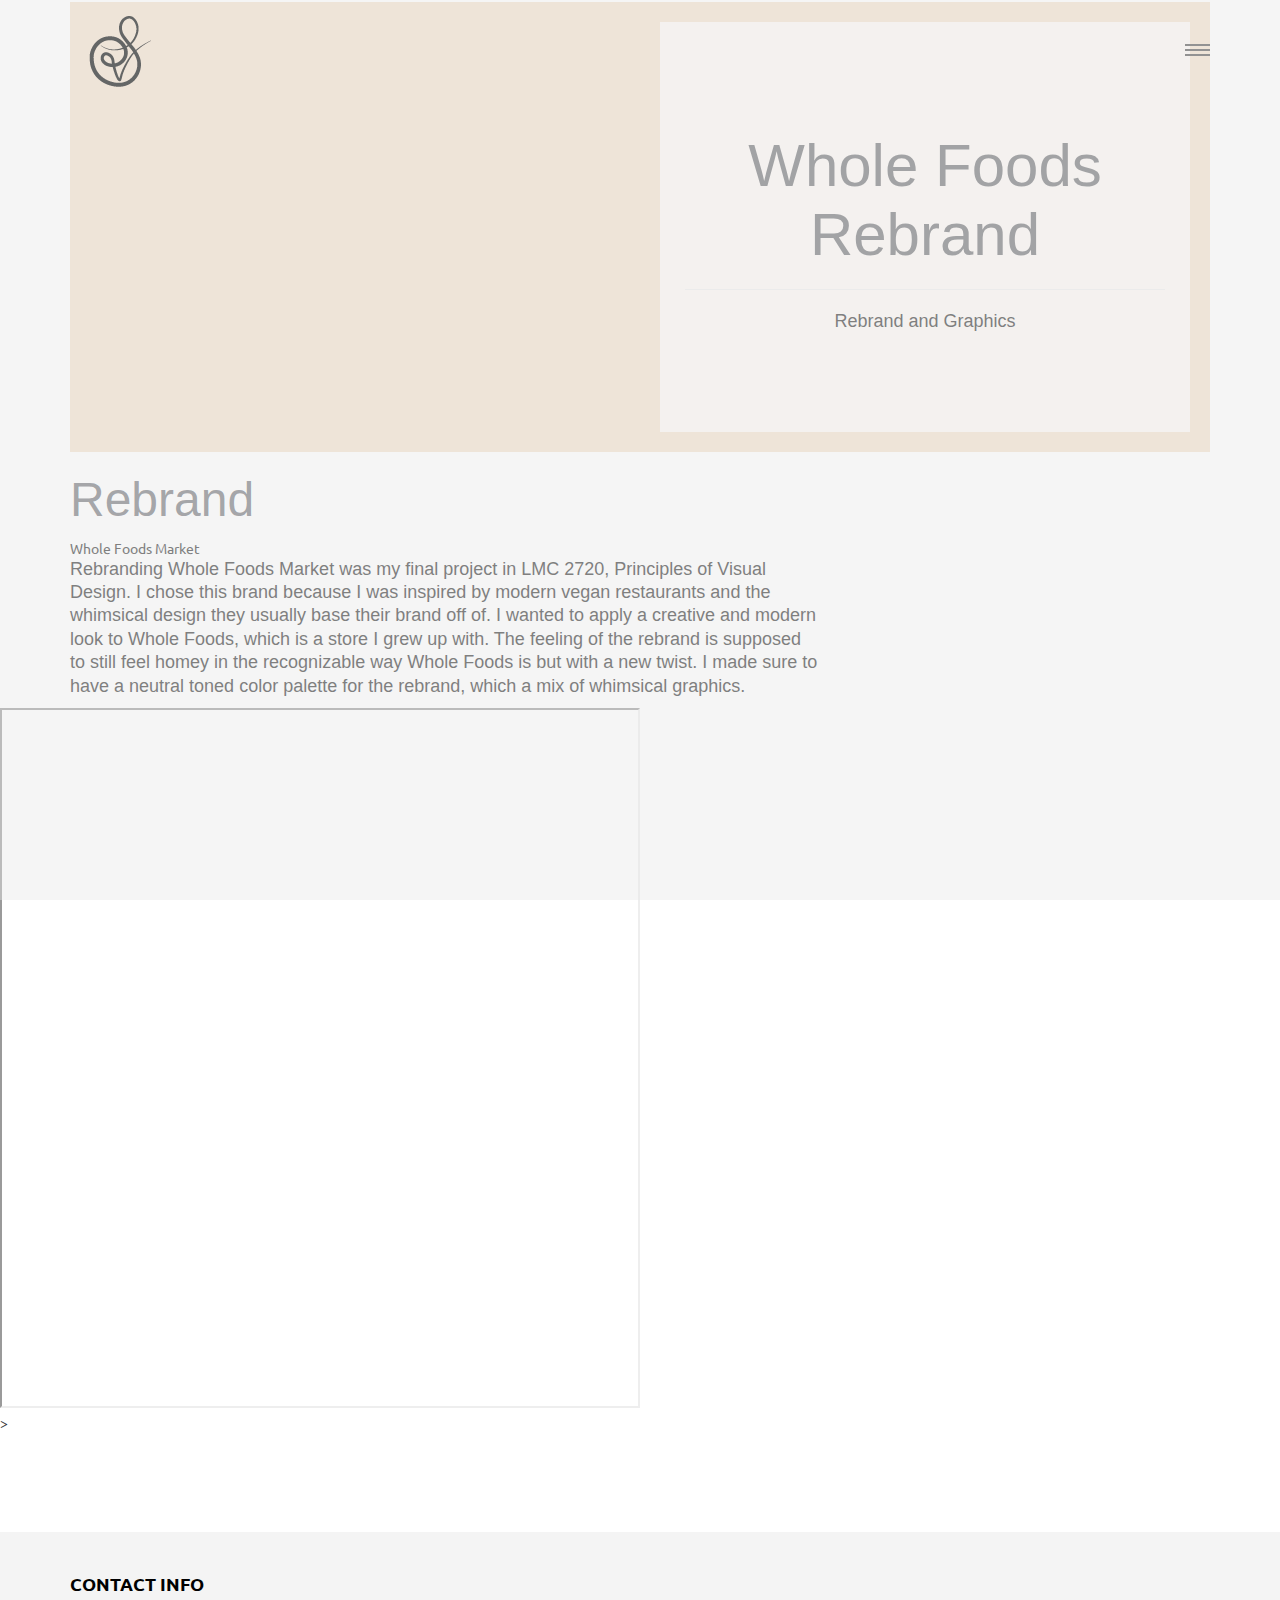
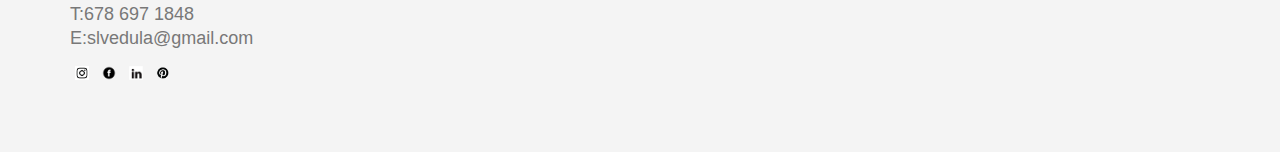
<file: stateFarmMain.html>
<!doctype html>
<html class="no-js" lang="">

<head>
    <meta charset="utf-8">
    <title>Graphic Design Portfolio</title>
    <meta name="description" content="">
    <meta name="msapplication-tap-highlight" content="yes" />
    <meta name="viewport" content="width=device-width, user-scalable=no, initial-scale=1, minimum-scale=1.0, maximum-scale=1.0" />

    <!-- Google Web Font -->
    <link href='http://fonts.googleapis.com/css?family=Ubuntu:300,400,500,700' rel='stylesheet' type='text/css'>
    <link href='http://fonts.googleapis.com/css?family=Lekton:400,700,400italic' rel='stylesheet' type='text/css'>

    <!--  Bootstrap 3-->
    <link rel="stylesheet" href="css/bootstrap.min.css">

    <!-- OWL Carousel -->
    <link rel="stylesheet" href="css/owl.carousel.css">
    <link rel="stylesheet" href="css/owl.theme.css">

    <!--  Slider -->
    <link rel="stylesheet" href="css/jquery.kenburnsy.css">

    <!-- Animate -->
    <link rel="stylesheet" href="css/animate.css">

    <!-- Web Icons Font -->
    <link rel="stylesheet" href="css/pe-icon-7-stroke.css">
    <link rel="stylesheet" href="css/iconmoon.css">
    <link rel="stylesheet" href="css/et-line.css">
    <link rel="stylesheet" href="css/ionicons.css">

    <!-- Magnific PopUp -->
    <link rel="stylesheet" href="css/magnific-popup.css">

    <!-- Tabs -->
    <link rel="stylesheet" type="text/css" href="css/tabs.css" />
    <link rel="stylesheet" type="text/css" href="css/tabstyles.css" />

    <!-- Loader Style -->
    <link rel="stylesheet" href="css/loader-1.css">

    <!-- Costum Styles -->
    <link rel="stylesheet" href="css/main.css">
    <link rel="stylesheet" href="css/responsive.css">

    <!-- Favicon -->
    <link rel="icon" type="image/ico" href="logo.ico">

    <!-- Modernizer & Respond js -->
    <script src="js/vendor/modernizr-2.8.3-respond-1.4.2.min.js"></script>
</head>

<body>

    <!-- Preloader -->
    <div class="cover"></div>

    <div class="header">
        <div class="container">
            <div class="logo">
                <a href="index.html">
                    <img src="img/bwLogo.png" alt="Logo">
                </a>
            </div>

            <!-- Menu Hamburger (Default) -->
                <button class="main-menu-indicator" id="open-button">
                    <span class="line"></span>
                </button>

                <div class="menu-wrap" style="background-image: url(img/nav_bg.jpg)">
                    <div class="menu-content">
                        <div class="navigation">
                            <span class="pe-7s-close close-menu" id="close-button"></span>
                            <div class="search-wrap js-ui-search">
                                <input class="js-ui-text" type="text" placeholder="Search Here...">
                                <span class="eks js-ui-close"></span>
                            </div>
                        </div>
                        <nav class="menu">
                            <div class="menu-list">
                                <ul>
                                    <li class="menu-item-has-children"><a href="index.html">Home</a>
                                    </li>
                                    <li><a href="about.html">About</a></li>
                                    <li class="menu-item-has-children"><a href="#">Portfolio</a>
                                      <ul class="sub-menu">
                                          <li><a href="graphics.html">-Graphic Design</a></li>
                                          <!--<li><a href="webdev.html">-Website Design</a></li>-->
                                          <li><a href="bujo.html">-Bullet Journal</a></li>
                                          <!--<li><a href="branding.html">-Branding</a></li>-->
                                          <li><a href="academic.html">-Academic</a></li>
                                          <!-- <li><a href="piano.html">-Piano</a></li> --> -->
                                      </ul>
                                    </li>
                                </ul>
                            </div>
                        </nav>

                        <div class="hidden-xs">
                            <div class="menu-social-media">
                                <ul>
                                  <li><a href="https://www.instagram.com/slvvstudio/"><img src="img/icons/icon-insta.svg" alt="Instagram" class = "socialmedia-icon"></a></li>
                                  <li><a href="https://www.facebook.com/shruti.vedula.7"><img src="img/icons/icon-fb.svg" alt="Facebook" class = "socialmedia-icon"></a></li>
                                  <li><a href="https://www.linkedin.com/in/shruti-vedula-455337169/"><img src="img/icons/icon-link.svg" alt="LinkedIn" class = "socialmedia-icon"></a></li>
                                  <li><a href="https://www.pinterest.com/slvedula/"><img src="img/icons/icon-pin.svg" alt="Pinterest" class = "socialmedia-icon"></a></li>
                                </ul>
                            </div>
                        </div>
                    </div>
                </div>
            <!-- End of Menu Hamburger (Default) -->

        </div>
    </div>
    <div class="container">
    <div class="header-page ef-parallax-bg" style="background-image:url(img/wholeFoods.jpg)">
        <div class="col-md-6 col-md-offset-6">
            <div class="row">
                <div class="inner-content">
                    <div class="header-content">
                        <h1>Whole Foods Rebrand</h1>
                        <hr>
                        <p>Rebrand and Graphics</p>
                    </div>
                </div>
            </div>
        </div>
    </div>
</div>
    <div class="container">
        <div class="single-portfolio-wrapper">
            <div class="row">
                <div class="col-md-8 col-sm-8">
                    <h1>Rebrand</h1>
                    <span class="info">Whole Foods Market</span>
                    <p>
                      Rebranding Whole Foods Market was my final project in LMC 2720, Principles of Visual Design.
                      I chose this brand because I was inspired by modern vegan restaurants and the whimsical design
                      they usually base their brand off of. I wanted to apply a creative and modern look to Whole Foods,
                      which is a store I grew up with. The feeling of the rebrand is supposed to still feel homey in the 
                      recognizable way Whole Foods is but with a new twist. I made sure to have a neutral toned color palette
                      for the rebrand, which a mix of whimsical graphics.
                    </p>
                </div>
            </div>
        </div>
    </div>

    <div>
        <iframe src="[VEDULA]_008_Final.pdf" width="50%" height="700px" class="wholeFoodpdf">
        </iframe> 
    </div>>

    <!--FOOTER-->
    <div class="footer margin-top">
        <div class="container">
            <div class="row">
              <div class="col-md-2 col-sm-4 col-xs-12">
                  <div class="footer-inner">
                      <div class="footer-content">
                          <h4>CONTACT INFO</h4>
                           <p>
                               T:678 697 1848 <br>
                               E:slvedula@gmail.com <br>
                               <div class="footer-content">
                                 <ul class="social-media">
                                     <li><a href="https://www.instagram.com/slvvstudio/"><img src="img/icons/icon-insta.svg" alt="Instagram" class = "socialmedia-icon"></a></li>
                                     <li><a href="https://www.facebook.com/shruti.vedula.7"><img src="img/icons/icon-fb.svg" alt="Facebook" class = "socialmedia-icon"></a></li>
                                     <li><a href="https://www.linkedin.com/in/shruti-vedula-455337169/"><img src="img/icons/icon-link.svg" alt="LinkedIn" class = "socialmedia-icon"></a></li>
                                     <li><a href="https://www.pinterest.com/slvedula/"><img src="img/icons/icon-pin.svg" alt="Pinterest" class = "socialmedia-icon"></a></li>
                                 </ul>
                               </div>
                           </p>
                      </div>
                  </div>
              </div>
            </div>
        </div>
    </div>
    <a href="javascript:void(0)" class="scroll-top" id="scroll-top"><i class="pe-7s-angle-up"></i></a>

    <script src="js/vendor/jquery-1.11.2.min.js"></script>
    <script data-pace-options='{ "ajax": false }' src="js/vendor/pace.min.js"></script>
    <script src="js/vendor/bootstrap.min.js"></script>
    <script src="js/vendor/classie.js"></script>
    <script src="js/vendor/isotope.pkgd.min.js"></script>
    <script src="js/vendor/jquery.velocity.min.js"></script>
    <script src="js/vendor/jquery.kenburnsy.min.js"></script>
    <script src="js/vendor/textslide.js"></script>
    <script src="js/vendor/imagesloaded.pkgd.min.js"></script>
    <script src="js/vendor/tabs.js"></script>
    <script src="js/ef-slider.js"></script>
    <script src="js/vendor/owl.carousel.min.js"></script>
    <script src="js/vendor/jquery.magnific-popup.min.js"></script>
    <script src="js/vendor/jquery.social-buttons.min.js"></script>
    <script src="js/vendor/wow.min.js"></script>
    <script src="js/main.js"></script>
    <script src="js/ajax.js"></script>
</body>
</html>
</file>
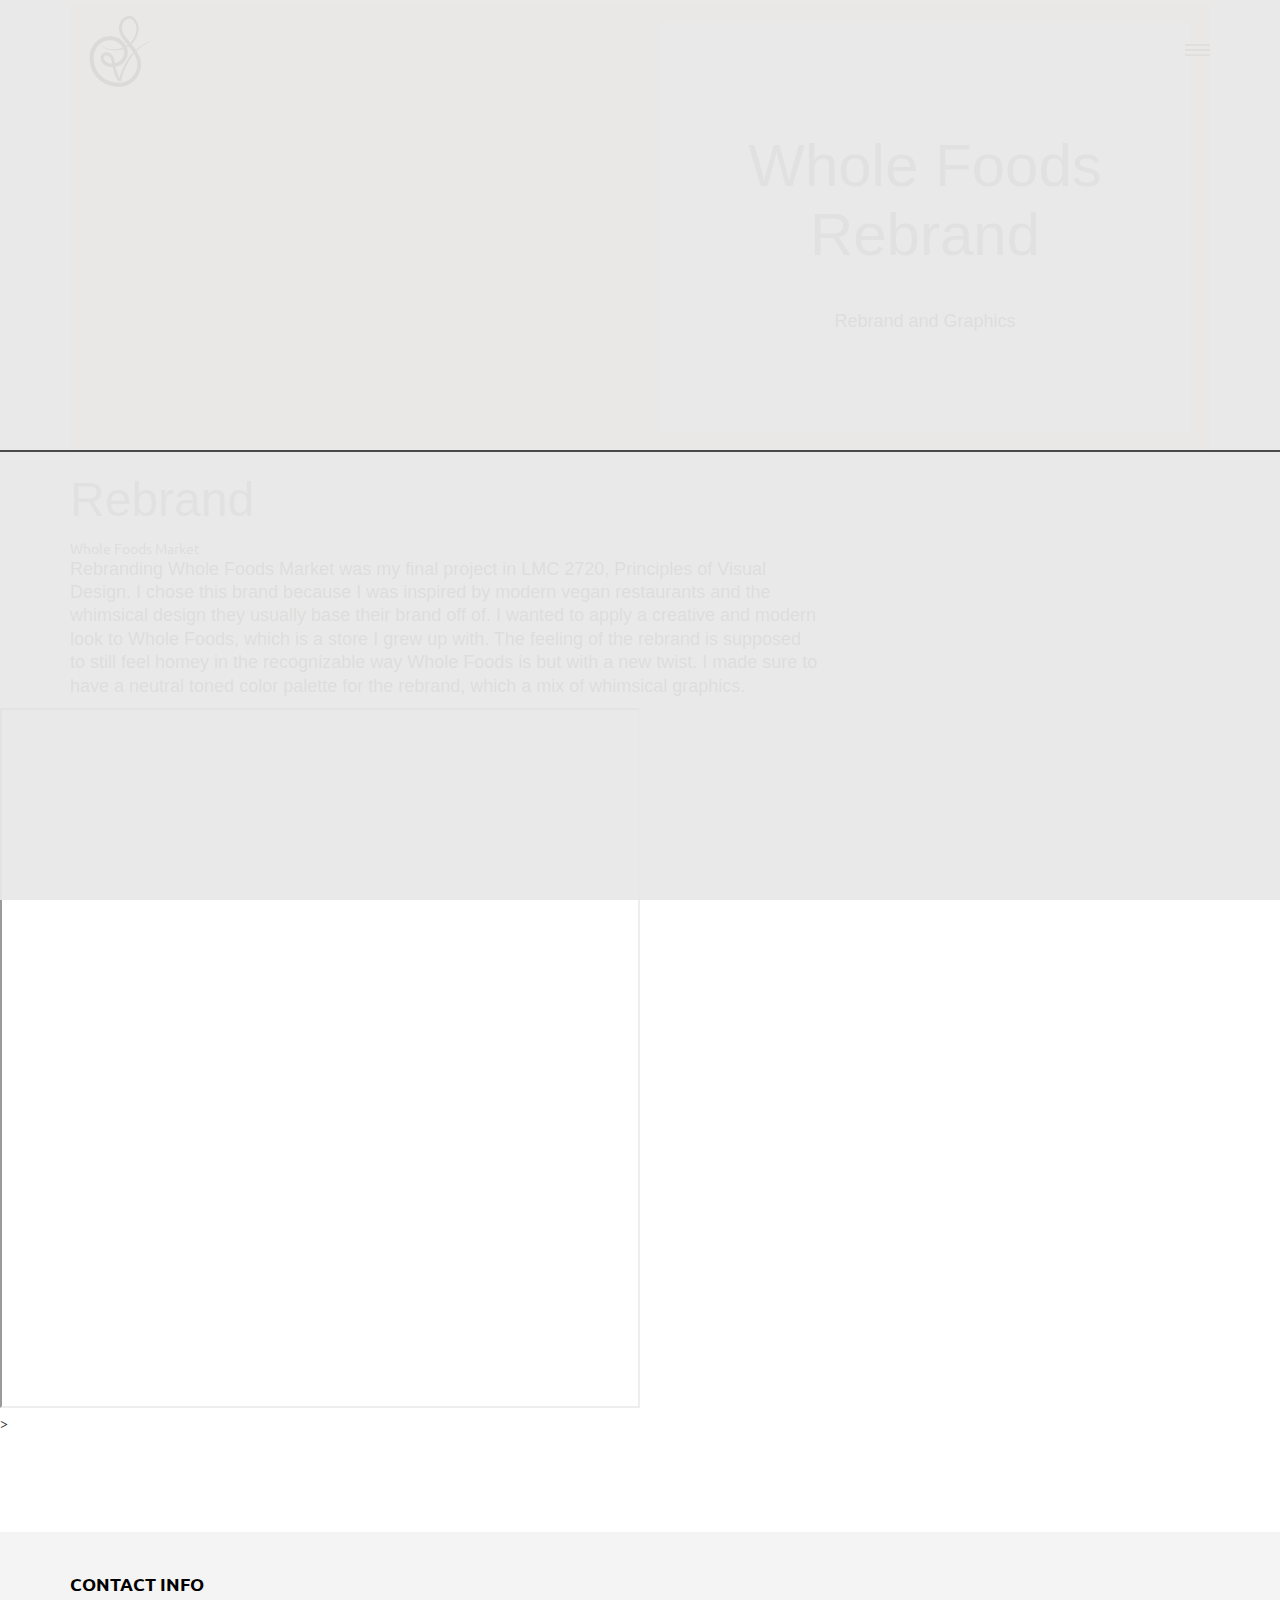
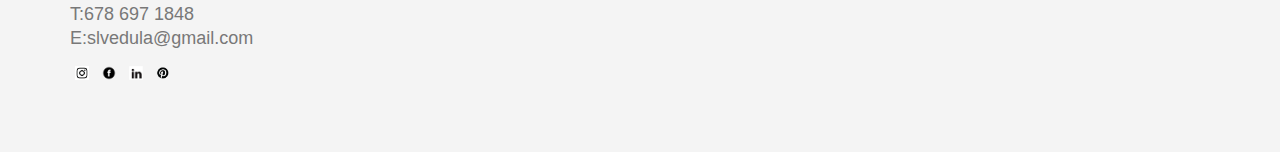
<file: wholeFoods.html>
<!doctype html>
<html class="no-js" lang="">

<head>
    <meta charset="utf-8">
    <title>Graphic Design Portfolio</title>
    <meta name="description" content="">
    <meta name="msapplication-tap-highlight" content="yes" />
    <meta name="viewport" content="width=device-width, user-scalable=no, initial-scale=1, minimum-scale=1.0, maximum-scale=1.0" />

    <!-- Google Web Font -->
    <link href='http://fonts.googleapis.com/css?family=Ubuntu:300,400,500,700' rel='stylesheet' type='text/css'>
    <link href='http://fonts.googleapis.com/css?family=Lekton:400,700,400italic' rel='stylesheet' type='text/css'>

    <!--  Bootstrap 3-->
    <link rel="stylesheet" href="css/bootstrap.min.css">

    <!-- OWL Carousel -->
    <link rel="stylesheet" href="css/owl.carousel.css">
    <link rel="stylesheet" href="css/owl.theme.css">

    <!--  Slider -->
    <link rel="stylesheet" href="css/jquery.kenburnsy.css">

    <!-- Animate -->
    <link rel="stylesheet" href="css/animate.css">

    <!-- Web Icons Font -->
    <link rel="stylesheet" href="css/pe-icon-7-stroke.css">
    <link rel="stylesheet" href="css/iconmoon.css">
    <link rel="stylesheet" href="css/et-line.css">
    <link rel="stylesheet" href="css/ionicons.css">

    <!-- Magnific PopUp -->
    <link rel="stylesheet" href="css/magnific-popup.css">

    <!-- Tabs -->
    <link rel="stylesheet" type="text/css" href="css/tabs.css" />
    <link rel="stylesheet" type="text/css" href="css/tabstyles.css" />

    <!-- Loader Style -->
    <link rel="stylesheet" href="css/loader-1.css">

    <!-- Costum Styles -->
    <link rel="stylesheet" href="css/main.css">
    <link rel="stylesheet" href="css/responsive.css">

    <!-- Favicon -->
    <link rel="icon" type="image/ico" href="logo.ico">

    <!-- Modernizer & Respond js -->
    <script src="js/vendor/modernizr-2.8.3-respond-1.4.2.min.js"></script>
</head>

<body>

    <!-- Preloader -->
    <div class="cover"></div>

    <div class="header">
        <div class="container">
            <div class="logo">
                <a href="index.html">
                    <img src="img/bwLogo.png" alt="Logo">
                </a>
            </div>

            <!-- Menu Hamburger (Default) -->
                <button class="main-menu-indicator" id="open-button">
                    <span class="line"></span>
                </button>

                <div class="menu-wrap" style="background-image: url(img/nav_bg.jpg)">
                    <div class="menu-content">
                        <div class="navigation">
                            <span class="pe-7s-close close-menu" id="close-button"></span>
                            <div class="search-wrap js-ui-search">
                                <input class="js-ui-text" type="text" placeholder="Search Here...">
                                <span class="eks js-ui-close"></span>
                            </div>
                        </div>
                        <nav class="menu">
                            <div class="menu-list">
                                <ul>
                                    <li class="menu-item-has-children"><a href="index.html">Home</a>
                                    </li>
                                    <li><a href="about.html">About</a></li>
                                    <li class="menu-item-has-children"><a href="#">Portfolio</a>
                                      <ul class="sub-menu">
                                          <li><a href="graphics.html">-Graphic Design</a></li>
                                          <!--<li><a href="webdev.html">-Website Design</a></li>-->
                                          <li><a href="bujo.html">-Bullet Journal</a></li>
                                          <!--<li><a href="branding.html">-Branding</a></li>-->
                                          <li><a href="academic.html">-Academic</a></li>
                                          <!-- <li><a href="piano.html">-Piano</a></li> --> -->
                                      </ul>
                                    </li>
                                </ul>
                            </div>
                        </nav>

                        <div class="hidden-xs">
                            <div class="menu-social-media">
                                <ul>
                                  <li><a href="https://www.instagram.com/slvvstudio/"><img src="img/icons/icon-insta.svg" alt="Instagram" class = "socialmedia-icon"></a></li>
                                  <li><a href="https://www.facebook.com/shruti.vedula.7"><img src="img/icons/icon-fb.svg" alt="Facebook" class = "socialmedia-icon"></a></li>
                                  <li><a href="https://www.linkedin.com/in/shruti-vedula-455337169/"><img src="img/icons/icon-link.svg" alt="LinkedIn" class = "socialmedia-icon"></a></li>
                                  <li><a href="https://www.pinterest.com/slvedula/"><img src="img/icons/icon-pin.svg" alt="Pinterest" class = "socialmedia-icon"></a></li>
                                </ul>
                            </div>
                        </div>
                    </div>
                </div>
            <!-- End of Menu Hamburger (Default) -->

        </div>
    </div>
    <div class="container">
    <div class="header-page ef-parallax-bg" style="background-image:url(img/wholeFoods.jpg)">
        <div class="col-md-6 col-md-offset-6">
            <div class="row">
                <div class="inner-content">
                    <div class="header-content">
                        <h1>Whole Foods Rebrand</h1>
                        <hr>
                        <p>Rebrand and Graphics</p>
                    </div>
                </div>
            </div>
        </div>
    </div>
</div>
    <div class="container">
        <div class="single-portfolio-wrapper">
            <div class="row">
                <div class="col-md-8 col-sm-8">
                    <h1>Rebrand</h1>
                    <span class="info">Whole Foods Market</span>
                    <p>
                      Rebranding Whole Foods Market was my final project in LMC 2720, Principles of Visual Design.
                      I chose this brand because I was inspired by modern vegan restaurants and the whimsical design
                      they usually base their brand off of. I wanted to apply a creative and modern look to Whole Foods,
                      which is a store I grew up with. The feeling of the rebrand is supposed to still feel homey in the 
                      recognizable way Whole Foods is but with a new twist. I made sure to have a neutral toned color palette
                      for the rebrand, which a mix of whimsical graphics.
                    </p>
                </div>
            </div>
        </div>
    </div>

    <div>
        <iframe src="[VEDULA]_008_Final.pdf" width="50%" height="700px" class="wholeFoodpdf">
        </iframe> 
    </div>>

    <!--FOOTER-->
    <div class="footer margin-top">
        <div class="container">
            <div class="row">
              <div class="col-md-2 col-sm-4 col-xs-12">
                  <div class="footer-inner">
                      <div class="footer-content">
                          <h4>CONTACT INFO</h4>
                           <p>
                               T:678 697 1848 <br>
                               E:slvedula@gmail.com <br>
                               <div class="footer-content">
                                 <ul class="social-media">
                                     <li><a href="https://www.instagram.com/slvvstudio/"><img src="img/icons/icon-insta.svg" alt="Instagram" class = "socialmedia-icon"></a></li>
                                     <li><a href="https://www.facebook.com/shruti.vedula.7"><img src="img/icons/icon-fb.svg" alt="Facebook" class = "socialmedia-icon"></a></li>
                                     <li><a href="https://www.linkedin.com/in/shruti-vedula-455337169/"><img src="img/icons/icon-link.svg" alt="LinkedIn" class = "socialmedia-icon"></a></li>
                                     <li><a href="https://www.pinterest.com/slvedula/"><img src="img/icons/icon-pin.svg" alt="Pinterest" class = "socialmedia-icon"></a></li>
                                 </ul>
                               </div>
                           </p>
                      </div>
                  </div>
              </div>
            </div>
        </div>
    </div>
    <a href="javascript:void(0)" class="scroll-top" id="scroll-top"><i class="pe-7s-angle-up"></i></a>

    <script src="js/vendor/jquery-1.11.2.min.js"></script>
    <script data-pace-options='{ "ajax": false }' src="js/vendor/pace.min.js"></script>
    <script src="js/vendor/bootstrap.min.js"></script>
    <script src="js/vendor/classie.js"></script>
    <script src="js/vendor/isotope.pkgd.min.js"></script>
    <script src="js/vendor/jquery.velocity.min.js"></script>
    <script src="js/vendor/jquery.kenburnsy.min.js"></script>
    <script src="js/vendor/textslide.js"></script>
    <script src="js/vendor/imagesloaded.pkgd.min.js"></script>
    <script src="js/vendor/tabs.js"></script>
    <script src="js/ef-slider.js"></script>
    <script src="js/vendor/owl.carousel.min.js"></script>
    <script src="js/vendor/jquery.magnific-popup.min.js"></script>
    <script src="js/vendor/jquery.social-buttons.min.js"></script>
    <script src="js/vendor/wow.min.js"></script>
    <script src="js/main.js"></script>
    <script src="js/ajax.js"></script>
</body>

</html>
</file>
<file: css/pe-icon-7-stroke.css>
@font-face {
	font-family: 'Pe-icon-7-stroke';
	src:url('../fonts/Pe-icon-7-stroke.eot?-2irksn');
	src:url('../fonts/Pe-icon-7-stroke.eot?#iefix-2irksn') format('embedded-opentype'),
		url('../fonts/Pe-icon-7-stroke.woff?-2irksn') format('woff'),
		url('../fonts/Pe-icon-7-stroke.ttf?-2irksn') format('truetype'),
		url('../fonts/Pe-icon-7-stroke.svg?-2irksn#Pe-icon-7-stroke') format('svg');
	font-weight: normal;
	font-style: normal;
}

[class^="pe-7s-"], [class*=" pe-7s-"] {
	display: inline-block;
	font-family: 'Pe-icon-7-stroke';
	speak: none;
	font-style: normal;
	font-weight: normal;
	font-variant: normal;
	text-transform: none;
	line-height: 1;

	/* Better Font Rendering =========== */
	-webkit-font-smoothing: antialiased;
	-moz-osx-font-smoothing: grayscale;
}

.pe-7s-cloud-upload:before {
	content: "\e68a";
}
.pe-7s-cash:before {
	content: "\e68c";
}
.pe-7s-close:before {
	content: "\e680";
}
.pe-7s-bluetooth:before {
	content: "\e68d";
}
.pe-7s-cloud-download:before {
	content: "\e68b";
}
.pe-7s-way:before {
	content: "\e68e";
}
.pe-7s-close-circle:before {
	content: "\e681";
}
.pe-7s-id:before {
	content: "\e68f";
}
.pe-7s-angle-up:before {
	content: "\e682";
}
.pe-7s-wristwatch:before {
	content: "\e690";
}
.pe-7s-angle-up-circle:before {
	content: "\e683";
}
.pe-7s-world:before {
	content: "\e691";
}
.pe-7s-angle-right:before {
	content: "\e684";
}
.pe-7s-volume:before {
	content: "\e692";
}
.pe-7s-angle-right-circle:before {
	content: "\e685";
}
.pe-7s-users:before {
	content: "\e693";
}
.pe-7s-angle-left:before {
	content: "\e686";
}
.pe-7s-user-female:before {
	content: "\e694";
}
.pe-7s-angle-left-circle:before {
	content: "\e687";
}
.pe-7s-up-arrow:before {
	content: "\e695";
}
.pe-7s-angle-down:before {
	content: "\e688";
}
.pe-7s-switch:before {
	content: "\e696";
}
.pe-7s-angle-down-circle:before {
	content: "\e689";
}
.pe-7s-scissors:before {
	content: "\e697";
}
.pe-7s-wallet:before {
	content: "\e600";
}
.pe-7s-safe:before {
	content: "\e698";
}
.pe-7s-volume2:before {
	content: "\e601";
}
.pe-7s-volume1:before {
	content: "\e602";
}
.pe-7s-voicemail:before {
	content: "\e603";
}
.pe-7s-video:before {
	content: "\e604";
}
.pe-7s-user:before {
	content: "\e605";
}
.pe-7s-upload:before {
	content: "\e606";
}
.pe-7s-unlock:before {
	content: "\e607";
}
.pe-7s-umbrella:before {
	content: "\e608";
}
.pe-7s-trash:before {
	content: "\e609";
}
.pe-7s-tools:before {
	content: "\e60a";
}
.pe-7s-timer:before {
	content: "\e60b";
}
.pe-7s-ticket:before {
	content: "\e60c";
}
.pe-7s-target:before {
	content: "\e60d";
}
.pe-7s-sun:before {
	content: "\e60e";
}
.pe-7s-study:before {
	content: "\e60f";
}
.pe-7s-stopwatch:before {
	content: "\e610";
}
.pe-7s-star:before {
	content: "\e611";
}
.pe-7s-speaker:before {
	content: "\e612";
}
.pe-7s-signal:before {
	content: "\e613";
}
.pe-7s-shuffle:before {
	content: "\e614";
}
.pe-7s-shopbag:before {
	content: "\e615";
}
.pe-7s-share:before {
	content: "\e616";
}
.pe-7s-server:before {
	content: "\e617";
}
.pe-7s-search:before {
	content: "\e618";
}
.pe-7s-film:before {
	content: "\e6a5";
}
.pe-7s-science:before {
	content: "\e619";
}
.pe-7s-disk:before {
	content: "\e6a6";
}
.pe-7s-ribbon:before {
	content: "\e61a";
}
.pe-7s-repeat:before {
	content: "\e61b";
}
.pe-7s-refresh:before {
	content: "\e61c";
}
.pe-7s-add-user:before {
	content: "\e6a9";
}
.pe-7s-refresh-cloud:before {
	content: "\e61d";
}
.pe-7s-paperclip:before {
	content: "\e69c";
}
.pe-7s-radio:before {
	content: "\e61e";
}
.pe-7s-note2:before {
	content: "\e69d";
}
.pe-7s-print:before {
	content: "\e61f";
}
.pe-7s-network:before {
	content: "\e69e";
}
.pe-7s-prev:before {
	content: "\e620";
}
.pe-7s-mute:before {
	content: "\e69f";
}
.pe-7s-power:before {
	content: "\e621";
}
.pe-7s-medal:before {
	content: "\e6a0";
}
.pe-7s-portfolio:before {
	content: "\e622";
}
.pe-7s-like2:before {
	content: "\e6a1";
}
.pe-7s-plus:before {
	content: "\e623";
}
.pe-7s-left-arrow:before {
	content: "\e6a2";
}
.pe-7s-play:before {
	content: "\e624";
}
.pe-7s-key:before {
	content: "\e6a3";
}
.pe-7s-plane:before {
	content: "\e625";
}
.pe-7s-joy:before {
	content: "\e6a4";
}
.pe-7s-photo-gallery:before {
	content: "\e626";
}
.pe-7s-pin:before {
	content: "\e69b";
}
.pe-7s-phone:before {
	content: "\e627";
}
.pe-7s-plug:before {
	content: "\e69a";
}
.pe-7s-pen:before {
	content: "\e628";
}
.pe-7s-right-arrow:before {
	content: "\e699";
}
.pe-7s-paper-plane:before {
	content: "\e629";
}
.pe-7s-delete-user:before {
	content: "\e6a7";
}
.pe-7s-paint:before {
	content: "\e62a";
}
.pe-7s-bottom-arrow:before {
	content: "\e6a8";
}
.pe-7s-notebook:before {
	content: "\e62b";
}
.pe-7s-note:before {
	content: "\e62c";
}
.pe-7s-next:before {
	content: "\e62d";
}
.pe-7s-news-paper:before {
	content: "\e62e";
}
.pe-7s-musiclist:before {
	content: "\e62f";
}
.pe-7s-music:before {
	content: "\e630";
}
.pe-7s-mouse:before {
	content: "\e631";
}
.pe-7s-more:before {
	content: "\e632";
}
.pe-7s-moon:before {
	content: "\e633";
}
.pe-7s-monitor:before {
	content: "\e634";
}
.pe-7s-micro:before {
	content: "\e635";
}
.pe-7s-menu:before {
	content: "\e636";
}
.pe-7s-map:before {
	content: "\e637";
}
.pe-7s-map-marker:before {
	content: "\e638";
}
.pe-7s-mail:before {
	content: "\e639";
}
.pe-7s-mail-open:before {
	content: "\e63a";
}
.pe-7s-mail-open-file:before {
	content: "\e63b";
}
.pe-7s-magnet:before {
	content: "\e63c";
}
.pe-7s-loop:before {
	content: "\e63d";
}
.pe-7s-look:before {
	content: "\e63e";
}
.pe-7s-lock:before {
	content: "\e63f";
}
.pe-7s-lintern:before {
	content: "\e640";
}
.pe-7s-link:before {
	content: "\e641";
}
.pe-7s-like:before {
	content: "\e642";
}
.pe-7s-light:before {
	content: "\e643";
}
.pe-7s-less:before {
	content: "\e644";
}
.pe-7s-keypad:before {
	content: "\e645";
}
.pe-7s-junk:before {
	content: "\e646";
}
.pe-7s-info:before {
	content: "\e647";
}
.pe-7s-home:before {
	content: "\e648";
}
.pe-7s-help2:before {
	content: "\e649";
}
.pe-7s-help1:before {
	content: "\e64a";
}
.pe-7s-graph3:before {
	content: "\e64b";
}
.pe-7s-graph2:before {
	content: "\e64c";
}
.pe-7s-graph1:before {
	content: "\e64d";
}
.pe-7s-graph:before {
	content: "\e64e";
}
.pe-7s-global:before {
	content: "\e64f";
}
.pe-7s-gleam:before {
	content: "\e650";
}
.pe-7s-glasses:before {
	content: "\e651";
}
.pe-7s-gift:before {
	content: "\e652";
}
.pe-7s-folder:before {
	content: "\e653";
}
.pe-7s-flag:before {
	content: "\e654";
}
.pe-7s-filter:before {
	content: "\e655";
}
.pe-7s-file:before {
	content: "\e656";
}
.pe-7s-expand1:before {
	content: "\e657";
}
.pe-7s-exapnd2:before {
	content: "\e658";
}
.pe-7s-edit:before {
	content: "\e659";
}
.pe-7s-drop:before {
	content: "\e65a";
}
.pe-7s-drawer:before {
	content: "\e65b";
}
.pe-7s-download:before {
	content: "\e65c";
}
.pe-7s-display2:before {
	content: "\e65d";
}
.pe-7s-display1:before {
	content: "\e65e";
}
.pe-7s-diskette:before {
	content: "\e65f";
}
.pe-7s-date:before {
	content: "\e660";
}
.pe-7s-cup:before {
	content: "\e661";
}
.pe-7s-culture:before {
	content: "\e662";
}
.pe-7s-crop:before {
	content: "\e663";
}
.pe-7s-credit:before {
	content: "\e664";
}
.pe-7s-copy-file:before {
	content: "\e665";
}
.pe-7s-config:before {
	content: "\e666";
}
.pe-7s-compass:before {
	content: "\e667";
}
.pe-7s-comment:before {
	content: "\e668";
}
.pe-7s-coffee:before {
	content: "\e669";
}
.pe-7s-cloud:before {
	content: "\e66a";
}
.pe-7s-clock:before {
	content: "\e66b";
}
.pe-7s-check:before {
	content: "\e66c";
}
.pe-7s-chat:before {
	content: "\e66d";
}
.pe-7s-cart:before {
	content: "\e66e";
}
.pe-7s-camera:before {
	content: "\e66f";
}
.pe-7s-call:before {
	content: "\e670";
}
.pe-7s-calculator:before {
	content: "\e671";
}
.pe-7s-browser:before {
	content: "\e672";
}
.pe-7s-box2:before {
	content: "\e673";
}
.pe-7s-box1:before {
	content: "\e674";
}
.pe-7s-bookmarks:before {
	content: "\e675";
}
.pe-7s-bicycle:before {
	content: "\e676";
}
.pe-7s-bell:before {
	content: "\e677";
}
.pe-7s-battery:before {
	content: "\e678";
}
.pe-7s-ball:before {
	content: "\e679";
}
.pe-7s-back:before {
	content: "\e67a";
}
.pe-7s-attention:before {
	content: "\e67b";
}
.pe-7s-anchor:before {
	content: "\e67c";
}
.pe-7s-albums:before {
	content: "\e67d";
}
.pe-7s-alarm:before {
	content: "\e67e";
}
.pe-7s-airplay:before {
	content: "\e67f";
}
</file>
<file: css/iconmoon.css>
@font-face {
	font-family: 'icomoon';
	src:url('../fonts/icomoon.eot?-l9mc1q');
	src:url('../fonts/icomoon.eot?#iefix-l9mc1q') format('embedded-opentype'),
		url('../fonts/icomoon.woff?-l9mc1q') format('woff'),
		url('../fonts/icomoon.ttf?-l9mc1q') format('truetype'),
		url('../fonts/icomoon.svg?-l9mc1q#icomoon') format('svg');
	font-weight: normal;
	font-style: normal;
}

[class^="iconmoon-"], [class*=" iconmoon-"] {
	font-family: 'icomoon';
	speak: none;
	font-style: normal;
	font-weight: normal;
	font-variant: normal;
	text-transform: none;
	line-height: 1;

	/* Better Font Rendering =========== */
	-webkit-font-smoothing: antialiased;
	-moz-osx-font-smoothing: grayscale;
}


.iconmoon-share2:before {
	content: "\ea82";
}

.iconmoon-mail:before {
	content: "\ea83";
}

.iconmoon-mail2:before {
	content: "\ea84";
}

.iconmoon-mail3:before {
	content: "\ea85";
}

.iconmoon-mail4:before {
	content: "\ea86";
}

.iconmoon-google:before {
	content: "\ea87";
}

.iconmoon-google-plus:before {
	content: "\ea88";
}

.iconmoon-google-plus2:before {
	content: "\ea89";
}

.iconmoon-google-plus3:before {
	content: "\ea8a";
}

.iconmoon-google-drive:before {
	content: "\ea8b";
}

.iconmoon-facebook:before {
	content: "\ea8c";
}

.iconmoon-facebook2:before {
	content: "\ea8d";
}

.iconmoon-facebook3:before {
	content: "\ea8e";
}

.iconmoon-ello:before {
	content: "\ea8f";
}

.iconmoon-instagram:before {
	content: "\ea90";
}

.iconmoon-twitter:before {
	content: "\ea91";
}

.iconmoon-twitter2:before {
	content: "\ea92";
}

.iconmoon-twitter3:before {
	content: "\ea93";
}

.iconmoon-feed2:before {
	content: "\ea94";
}

.iconmoon-feed3:before {
	content: "\ea95";
}

.iconmoon-feed4:before {
	content: "\ea96";
}

.iconmoon-youtube:before {
	content: "\ea97";
}

.iconmoon-youtube2:before {
	content: "\ea98";
}

.iconmoon-youtube3:before {
	content: "\ea99";
}

.iconmoon-youtube4:before {
	content: "\ea9a";
}

.iconmoon-twitch:before {
	content: "\ea9b";
}

.iconmoon-vimeo:before {
	content: "\ea9c";
}

.iconmoon-vimeo2:before {
	content: "\ea9d";
}

.iconmoon-vimeo3:before {
	content: "\ea9e";
}

.iconmoon-lanyrd:before {
	content: "\ea9f";
}

.iconmoon-flickr:before {
	content: "\eaa0";
}

.iconmoon-flickr2:before {
	content: "\eaa1";
}

.iconmoon-flickr3:before {
	content: "\eaa2";
}

.iconmoon-flickr4:before {
	content: "\eaa3";
}

.iconmoon-picassa:before {
	content: "\eaa4";
}

.iconmoon-picassa2:before {
	content: "\eaa5";
}

.iconmoon-dribbble:before {
	content: "\eaa6";
}

.iconmoon-dribbble2:before {
	content: "\eaa7";
}

.iconmoon-dribbble3:before {
	content: "\eaa8";
}

.iconmoon-forrst:before {
	content: "\eaa9";
}

.iconmoon-forrst2:before {
	content: "\eaaa";
}

.iconmoon-deviantart:before {
	content: "\eaab";
}

.iconmoon-deviantart2:before {
	content: "\eaac";
}

.iconmoon-steam:before {
	content: "\eaad";
}

.iconmoon-steam2:before {
	content: "\eaae";
}

.iconmoon-dropbox:before {
	content: "\eaaf";
}

.iconmoon-onedrive:before {
	content: "\eab0";
}

.iconmoon-github:before {
	content: "\eab1";
}

.iconmoon-github2:before {
	content: "\eab2";
}

.iconmoon-github3:before {
	content: "\eab3";
}

.iconmoon-github4:before {
	content: "\eab4";
}

.iconmoon-github5:before {
	content: "\eab5";
}

.iconmoon-wordpress:before {
	content: "\eab6";
}

.iconmoon-wordpress2:before {
	content: "\eab7";
}

.iconmoon-joomla:before {
	content: "\eab8";
}

.iconmoon-blogger:before {
	content: "\eab9";
}

.iconmoon-blogger2:before {
	content: "\eaba";
}

.iconmoon-tumblr:before {
	content: "\eabb";
}

.iconmoon-tumblr2:before {
	content: "\eabc";
}

.iconmoon-yahoo:before {
	content: "\eabd";
}

.iconmoon-tux:before {
	content: "\eabe";
}

.iconmoon-apple:before {
	content: "\eabf";
}

.iconmoon-finder:before {
	content: "\eac0";
}

.iconmoon-android:before {
	content: "\eac1";
}

.iconmoon-windows:before {
	content: "\eac2";
}

.iconmoon-windows8:before {
	content: "\eac3";
}

.iconmoon-soundcloud:before {
	content: "\eac4";
}

.iconmoon-soundcloud2:before {
	content: "\eac5";
}

.iconmoon-skype:before {
	content: "\eac6";
}

.iconmoon-reddit:before {
	content: "\eac7";
}

.iconmoon-linkedin:before {
	content: "\eac8";
}

.iconmoon-linkedin2:before {
	content: "\eac9";
}

.iconmoon-lastfm:before {
	content: "\eaca";
}

.iconmoon-lastfm2:before {
	content: "\eacb";
}

.iconmoon-delicious:before {
	content: "\eacc";
}

.iconmoon-stumbleupon:before {
	content: "\eacd";
}

.iconmoon-stumbleupon2:before {
	content: "\eace";
}

.iconmoon-stackoverflow:before {
	content: "\eacf";
}

.iconmoon-pinterest:before {
	content: "\ead0";
}

.iconmoon-pinterest2:before {
	content: "\ead1";
}

.iconmoon-xing:before {
	content: "\ead2";
}

.iconmoon-xing2:before {
	content: "\ead3";
}

.iconmoon-flattr:before {
	content: "\ead4";
}

.iconmoon-foursquare:before {
	content: "\ead5";
}

.iconmoon-paypal:before {
	content: "\ead6";
}

.iconmoon-paypal2:before {
	content: "\ead7";
}

.iconmoon-paypal3:before {
	content: "\ead8";
}

.iconmoon-yelp:before {
	content: "\ead9";
}

.iconmoon-file-pdf:before {
	content: "\eada";
}

.iconmoon-file-openoffice:before {
	content: "\eadb";
}

.iconmoon-file-word:before {
	content: "\eadc";
}

.iconmoon-file-excel:before {
	content: "\eadd";
}

.iconmoon-libreoffice:before {
	content: "\eade";
}

.iconmoon-html5:before {
	content: "\eadf";
}

.iconmoon-html52:before {
	content: "\eae0";
}

.iconmoon-css3:before {
	content: "\eae1";
}

.iconmoon-git:before {
	content: "\eae2";
}

.iconmoon-svg:before {
	content: "\eae3";
}

.iconmoon-codepen:before {
	content: "\eae4";
}

.iconmoon-chrome:before {
	content: "\eae5";
}

.iconmoon-firefox:before {
	content: "\eae6";
}

.iconmoon-IE:before {
	content: "\eae7";
}

.iconmoon-opera:before {
	content: "\eae8";
}

.iconmoon-safari:before {
	content: "\eae9";
}

.iconmoon-IcoMoon:before {
	content: "\eaea";
}
</file>
<file: css/et-line.css>
@font-face {
	font-family: 'et-line';
	src:url('../fonts/et-line.eot');
	src:url('../fonts/et-line.eot?#iefix') format('embedded-opentype'),
		url('../fonts/et-line.woff') format('woff'),
		url('../fonts/et-line.ttf') format('truetype'),
		url('../fonts/et-line.svg#et-line') format('svg');
	font-weight: normal;
	font-style: normal;
}

/* Use the following CSS code if you want to use data attributes for inserting your icons */
[data-icon]:before {
	font-family: 'et-line';
	content: attr(data-icon);
	speak: none;
	font-weight: normal;
	font-variant: normal;
	text-transform: none;
	line-height: 1;
	-webkit-font-smoothing: antialiased;
	-moz-osx-font-smoothing: grayscale;
	display:inline-block;
}

/* Use the following CSS code if you want to have a class per icon */
/*
Instead of a list of all class selectors,
you can use the generic selector below, but it's slower:
[class*="icon-"] {
*/
.icon-mobile, .icon-laptop, .icon-desktop, .icon-tablet, .icon-phone, .icon-document, .icon-documents, .icon-search, .icon-clipboard, .icon-newspaper, .icon-notebook, .icon-book-open, .icon-browser, .icon-calendar, .icon-presentation, .icon-picture, .icon-pictures, .icon-video, .icon-camera, .icon-printer, .icon-toolbox, .icon-briefcase, .icon-wallet, .icon-gift, .icon-bargraph, .icon-grid, .icon-expand, .icon-focus, .icon-edit, .icon-adjustments, .icon-ribbon, .icon-hourglass, .icon-lock, .icon-megaphone, .icon-shield, .icon-trophy, .icon-flag, .icon-map, .icon-puzzle, .icon-basket, .icon-envelope, .icon-streetsign, .icon-telescope, .icon-gears, .icon-key, .icon-paperclip, .icon-attachment, .icon-pricetags, .icon-lightbulb, .icon-layers, .icon-pencil, .icon-tools, .icon-tools-2, .icon-scissors, .icon-paintbrush, .icon-magnifying-glass, .icon-circle-compass, .icon-linegraph, .icon-mic, .icon-strategy, .icon-beaker, .icon-caution, .icon-recycle, .icon-anchor, .icon-profile-male, .icon-profile-female, .icon-bike, .icon-wine, .icon-hotairballoon, .icon-globe, .icon-genius, .icon-map-pin, .icon-dial, .icon-chat, .icon-heart, .icon-cloud, .icon-upload, .icon-download, .icon-target, .icon-hazardous, .icon-piechart, .icon-speedometer, .icon-global, .icon-compass, .icon-lifesaver, .icon-clock, .icon-aperture, .icon-quote, .icon-scope, .icon-alarmclock, .icon-refresh, .icon-happy, .icon-sad, .icon-facebook, .icon-twitter, .icon-googleplus, .icon-rss, .icon-tumblr, .icon-linkedin, .icon-dribbble {
	font-family: 'et-line';
	speak: none;
	font-style: normal;
	font-weight: normal;
	font-variant: normal;
	text-transform: none;
	line-height: 1;
	-webkit-font-smoothing: antialiased;
	-moz-osx-font-smoothing: grayscale;
	display:inline-block;
}
.icon-mobile:before {
	content: "\e000";
}
.icon-laptop:before {
	content: "\e001";
}
.icon-desktop:before {
	content: "\e002";
}
.icon-tablet:before {
	content: "\e003";
}
.icon-phone:before {
	content: "\e004";
}
.icon-document:before {
	content: "\e005";
}
.icon-documents:before {
	content: "\e006";
}
.icon-search:before {
	content: "\e007";
}
.icon-clipboard:before {
	content: "\e008";
}
.icon-newspaper:before {
	content: "\e009";
}
.icon-notebook:before {
	content: "\e00a";
}
.icon-book-open:before {
	content: "\e00b";
}
.icon-browser:before {
	content: "\e00c";
}
.icon-calendar:before {
	content: "\e00d";
}
.icon-presentation:before {
	content: "\e00e";
}
.icon-picture:before {
	content: "\e00f";
}
.icon-pictures:before {
	content: "\e010";
}
.icon-video:before {
	content: "\e011";
}
.icon-camera:before {
	content: "\e012";
}
.icon-printer:before {
	content: "\e013";
}
.icon-toolbox:before {
	content: "\e014";
}
.icon-briefcase:before {
	content: "\e015";
}
.icon-wallet:before {
	content: "\e016";
}
.icon-gift:before {
	content: "\e017";
}
.icon-bargraph:before {
	content: "\e018";
}
.icon-grid:before {
	content: "\e019";
}
.icon-expand:before {
	content: "\e01a";
}
.icon-focus:before {
	content: "\e01b";
}
.icon-edit:before {
	content: "\e01c";
}
.icon-adjustments:before {
	content: "\e01d";
}
.icon-ribbon:before {
	content: "\e01e";
}
.icon-hourglass:before {
	content: "\e01f";
}
.icon-lock:before {
	content: "\e020";
}
.icon-megaphone:before {
	content: "\e021";
}
.icon-shield:before {
	content: "\e022";
}
.icon-trophy:before {
	content: "\e023";
}
.icon-flag:before {
	content: "\e024";
}
.icon-map:before {
	content: "\e025";
}
.icon-puzzle:before {
	content: "\e026";
}
.icon-basket:before {
	content: "\e027";
}
.icon-envelope:before {
	content: "\e028";
}
.icon-streetsign:before {
	content: "\e029";
}
.icon-telescope:before {
	content: "\e02a";
}
.icon-gears:before {
	content: "\e02b";
}
.icon-key:before {
	content: "\e02c";
}
.icon-paperclip:before {
	content: "\e02d";
}
.icon-attachment:before {
	content: "\e02e";
}
.icon-pricetags:before {
	content: "\e02f";
}
.icon-lightbulb:before {
	content: "\e030";
}
.icon-layers:before {
	content: "\e031";
}
.icon-pencil:before {
	content: "\e032";
}
.icon-tools:before {
	content: "\e033";
}
.icon-tools-2:before {
	content: "\e034";
}
.icon-scissors:before {
	content: "\e035";
}
.icon-paintbrush:before {
	content: "\e036";
}
.icon-magnifying-glass:before {
	content: "\e037";
}
.icon-circle-compass:before {
	content: "\e038";
}
.icon-linegraph:before {
	content: "\e039";
}
.icon-mic:before {
	content: "\e03a";
}
.icon-strategy:before {
	content: "\e03b";
}
.icon-beaker:before {
	content: "\e03c";
}
.icon-caution:before {
	content: "\e03d";
}
.icon-recycle:before {
	content: "\e03e";
}
.icon-anchor:before {
	content: "\e03f";
}
.icon-profile-male:before {
	content: "\e040";
}
.icon-profile-female:before {
	content: "\e041";
}
.icon-bike:before {
	content: "\e042";
}
.icon-wine:before {
	content: "\e043";
}
.icon-hotairballoon:before {
	content: "\e044";
}
.icon-globe:before {
	content: "\e045";
}
.icon-genius:before {
	content: "\e046";
}
.icon-map-pin:before {
	content: "\e047";
}
.icon-dial:before {
	content: "\e048";
}
.icon-chat:before {
	content: "\e049";
}
.icon-heart:before {
	content: "\e04a";
}
.icon-cloud:before {
	content: "\e04b";
}
.icon-upload:before {
	content: "\e04c";
}
.icon-download:before {
	content: "\e04d";
}
.icon-target:before {
	content: "\e04e";
}
.icon-hazardous:before {
	content: "\e04f";
}
.icon-piechart:before {
	content: "\e050";
}
.icon-speedometer:before {
	content: "\e051";
}
.icon-global:before {
	content: "\e052";
}
.icon-compass:before {
	content: "\e053";
}
.icon-lifesaver:before {
	content: "\e054";
}
.icon-clock:before {
	content: "\e055";
}
.icon-aperture:before {
	content: "\e056";
}
.icon-quote:before {
	content: "\e057";
}
.icon-scope:before {
	content: "\e058";
}
.icon-alarmclock:before {
	content: "\e059";
}
.icon-refresh:before {
	content: "\e05a";
}
.icon-happy:before {
	content: "\e05b";
}
.icon-sad:before {
	content: "\e05c";
}
.icon-facebook:before {
	content: "\e05d";
}
.icon-twitter:before {
	content: "\e05e";
}
.icon-googleplus:before {
	content: "\e05f";
}
.icon-rss:before {
	content: "\e060";
}
.icon-tumblr:before {
	content: "\e061";
}
.icon-linkedin:before {
	content: "\e062";
}
.icon-dribbble:before {
	content: "\e063";
}
</file>
<file: css/tabs.css>
/* Default tab style */

.tabs {
	position: relative;
	overflow: hidden;
	margin: 0 auto;
	width: 100%;
	font-weight: 300;
	font-size: 1.25em;
	margin-top: 30px;
}

/* Nav */
.tabs nav {
	text-align: center;
}

.tabs nav ul {
	position: relative;
	display: -ms-flexbox;
	display: -webkit-flex;
	display: -moz-flex;
	display: -ms-flex;
	display: flex;
	margin: 0 auto;
	padding: 0;
	max-width: 1200px;
	list-style: none;
	-ms-box-orient: horizontal;
	-ms-box-pack: center;
	-webkit-flex-flow: row wrap;
	-moz-flex-flow: row wrap;
	-ms-flex-flow: row wrap;
	flex-flow: row wrap;
	-webkit-justify-content: center;
	-moz-justify-content: center;
	-ms-justify-content: center;
	justify-content: center;
}

.tabs nav ul li {
	position: relative;
	z-index: 1;
	display: block;
	margin: 0;
	text-align: center;
	-webkit-flex: 1;
	-moz-flex: 1;
	-ms-flex: 1;
	flex: 1;
}

.tabs nav a {
	position: relative;
	display: block;
	overflow: hidden;
	text-overflow: ellipsis;
	white-space: nowrap;
	line-height: 2.5;
}

.tabs nav a span {
	vertical-align: middle;
}

.tabs nav li.tab-current a {
	color: #74777b;
}

.tabs nav a:focus {
	outline: none;
}

/* Icons */
.icon::before {
	z-index: 10;
	display: inline-block;
	margin: 0 0.4em 0 0;
	vertical-align: middle;
	text-transform: none;
	font-weight: normal;
	font-variant: normal;
	font-size: 1.3em;
	font-family: 'stroke7pixeden';
	line-height: 1;
	speak: none;
	-webkit-backface-visibility: hidden;
	-webkit-font-smoothing: antialiased;
	-moz-osx-font-smoothing: grayscale;
}

/* Content */
.content-wrap {
	position: relative;
}

.content-wrap section {
	display: none;
	margin: 0 auto;
	padding: 15px 10px 15px 10px;
	max-width: 1200px;
}

.content-wrap section.content-current {
	display: block;
}

/* Fallback */
.no-js .content-wrap section {
	display: block;
	padding-bottom: 2em;
	border-bottom: 1px solid rgba(255,255,255,0.6);
}

.no-flexbox nav ul {
	display: block;
}

.no-flexbox nav ul li {
	min-width: 15%;
	display: inline-block;
}

@media screen and (max-width: 58em) {
	.tabs nav a.icon span {
		display: none;
	}
	.tabs nav a:before {
		margin-right: 0;
	}
}
</file>
<file: css/tabstyles.css>
/* Individual tab styles */

/*****************************/
/* Bar */
/*****************************/

.tabs-style-bar nav {
	background: rgba(40,44,42,0.05);
}

.tabs-style-bar nav ul {
	border: 4px solid transparent;
}

.tabs-style-bar nav ul li a {
	margin: 0 2px;
	background-color: #f7f7f7;
	color: #74777b;
	transition: background-color 0.2s, color 0.2s;
}

.tabs-style-bar nav ul li a:hover,
.tabs-style-bar nav ul li a:focus {
	color: #2CC185;
}

.tabs-style-bar nav ul li a span {
	text-transform: uppercase;
	letter-spacing: 1px;
	font-weight: 500;
	font-size: 0.6em;
}

.tabs-style-bar nav ul li.tab-current a {
	background: #2CC185;
	color: #fff;
}

/*****************************/
/* Icon box */
/*****************************/

.tabs-style-iconbox nav {
	background: rgba(255,255,255,0.4);
}

.tabs-style-iconbox nav ul li a {
	overflow: visible;
	padding: 2em 0;
	line-height: 1;
	-webkit-transition: color 0.2s;
	transition: color 0.2s;
}

.tabs-style-iconbox nav ul li a span {
	font-weight: 700;
	font-size: 0.7em;	
}

.tabs-style-iconbox nav ul li.tab-current {
	z-index: 100;
}

.tabs-style-iconbox nav ul li.tab-current a {
	background: #fff;
	box-shadow: -1px 0 0 #fff;
}

.tabs-style-iconbox nav ul li.tab-current a::after {
	position: absolute;
	top: 100%;
	left: 50%;
	margin-left: -10px;
	width: 0;
	height: 0;
	border: solid transparent;
	border-width: 10px;
	border-top-color: #fff;
	content: '';
	pointer-events: none;
}

.tabs-style-iconbox nav ul li:first-child::before,
.tabs-style-iconbox nav ul li::after {
	position: absolute;
	top: 20%;
	right: 0;
	z-index: -1;
	width: 1px;
	height: 60%;
	background: rgba(0,0,0,0.07);
	content: '';
}

.tabs-style-iconbox nav ul li:first-child::before {
	right: auto;
	left: 0;
}

.tabs-style-iconbox .icon::before {
	display: block;
	margin: 0 0 0.25em 0;
}

/*****************************/
/* Underline */
/*****************************/

.tabs-style-underline nav {
	background: #fff;
}

.tabs-style-underline nav a {
	padding: 0.25em 0 0.5em;
	border-left: 1px solid #e7ecea;
	-webkit-transition: color 0.2s;
	transition: color 0.2s;
}

.tabs-style-underline nav li:last-child a {
	border-right: 1px solid #e7ecea;
}

.tabs-style-underline nav li a::after {
	position: absolute;
	bottom: 0;
	left: 0;
	width: 100%;
	height: 6px;
	background: #2CC185;
	content: '';
	-webkit-transition: -webkit-transform 0.3s;
	transition: transform 0.3s;
	-webkit-transform: translate3d(0,150%,0);
	transform: translate3d(0,150%,0);
}

.tabs-style-underline nav li.tab-current a::after {
	-webkit-transform: translate3d(0,0,0);
	transform: translate3d(0,0,0);
}

.tabs-style-underline nav a span {
	font-weight: 700;
}

/*****************************/
/* Triangle and line */
/*****************************/

.tabs-style-linetriangle nav a {
	overflow: visible;
	border-bottom: 1px solid rgba(0,0,0,0.2);
	-webkit-transition: color 0.2s;
	transition: color 0.2s;
}

.tabs-style-linetriangle nav a span {
	display: block;
	overflow: hidden;
	text-overflow: ellipsis;
	white-space: nowrap;
	font-size: 1em;
}

.tabs-style-linetriangle nav li.tab-current a:after, 
.tabs-style-linetriangle nav li.tab-current a:before {
	position: absolute;
	top: 100%;
	left: 50%;
	width: 0;
	height: 0;
	border: solid transparent;
	content: '';
	pointer-events: none;
}

.tabs-style-linetriangle nav li.tab-current a:after {
	margin-left: -10px;
	border-width: 10px;
	border-top-color: #e7ecea;
}

.tabs-style-linetriangle nav li.tab-current a:before {
	margin-left: -11px;
	border-width: 11px;
	border-top-color: rgba(0,0,0,0.2);
}

@media screen and (max-width: 58em) {
	.tabs-style-linetriangle nav {
		font-size: 0.6em;
	}
}

/*****************************/
/* Top Line */
/*****************************/

.tabs-style-topline {
	max-width: 1200px;
}

.tabs-style-topline nav li {
	border: 1px solid rgba(40,44,42,0.1);
}

.tabs-style-topline nav li:not(:last-child) {
	border-right: none;
}

.tabs-style-topline nav li.tab-current {
	border-top-color: #2CC185;
	border-bottom: none;
}

.tabs-style-topline nav a {
	padding: 0.65em 0 0.5em;
	background: rgba(40,44,42,0.05);
	color: #74777b;
	line-height: 1;
	-webkit-transition: color 0.2s;
	transition: color 0.2s;
}

.tabs-style-topline nav a:hover,
.tabs-style-topline nav a:focus {
	color: #2CC185;
}

.tabs-style-topline nav li.tab-current a {
	background: none;
	box-shadow: inset 0 3px 0 #2CC185;
	color: #2CC185;
}

.tabs-style-topline .icon::before {
	display: block;
	margin: 0;
}

.tabs-style-topline nav a span {
	text-transform: uppercase;
	letter-spacing: 1px;
	font-weight: 700;
	font-size: 0.5em;
}

/*****************************/
/* Falling Icon, from http://vintageproductions.eu/grid/interactivity/ */ 
/*****************************/

.tabs-style-iconfall {
	overflow: visible;
}

.tabs-style-iconfall nav a {
	display: inline-block;
	overflow: visible;
	padding: 1em 0 2em;
	color: #74777b;
	line-height: 1;
	-webkit-transition: color 0.3s cubic-bezier(0.7,0,0.3,1); 
	transition: color 0.3s cubic-bezier(0.7,0,0.3,1);
}

.tabs-style-iconfall nav a:hover,
.tabs-style-iconfall nav a:focus,
.tabs-style-iconfall nav li.tab-current a {
	color: #2CC185;
}

.tabs-style-iconfall nav a span {
	font-weight: 700;
}

.tabs-style-iconfall nav li::before {
	position: absolute;
	bottom: 1em;
	left: 50%;
	margin-left: -20px;
	width: 40px;
	height: 4px;
	background: #2CC185;
	content: '';
	opacity: 0;
	-webkit-transition: -webkit-transform 0.2s ease-in;
	transition: transform 0.2s ease-in;
	-webkit-transform: scale3d(0,1,1);
	transform: scale3d(0,1,1);
}

.tabs-style-iconfall nav li.tab-current::before {
	opacity: 1;
	-webkit-transform: scale3d(1,1,1);
	transform: scale3d(1,1,1);
}

.tabs-style-iconfall .icon::before {
	display: block;
	margin: 0 0 0.35em;
	opacity: 0;
	-webkit-transition: -webkit-transform 0.2s, opacity 0.2s;
	transition: transform 0.2s, opacity 0.2s;
	-webkit-transform: translate3d(0,-100px,0);
	transform: translate3d(0,-100px,0);
	pointer-events: none;
}

.tabs-style-iconfall nav li.tab-current .icon::before {
	opacity: 1;
	-webkit-transform: translate3d(0,0,0);
	transform: translate3d(0,0,0);
}

@media screen and (max-width: 58em) {
	.tabs-style-iconfall nav li .icon::before {
		opacity: 1;
		-webkit-transform: translate3d(0,0,0);
		transform: translate3d(0,0,0);
	}
}

/*****************************/
/* Moving Line */
/*****************************/

.tabs-style-linemove nav {
	background: #fff;
}

.tabs-style-linemove nav li:last-child::before {
	position: absolute;
	bottom: 0;
	left: 0;
	width: 100%;
	height: 4px;
	background: #2CC185;
	content: '';
	-webkit-transition: -webkit-transform 0.3s;
	transition: transform 0.3s;
}

/* Move the line */
.tabs-style-linemove nav li:first-child.tab-current ~ li:last-child::before {
	-webkit-transform: translate3d(-400%,0,0);
	transform: translate3d(-400%,0,0);
}

.tabs-style-linemove nav li:nth-child(2).tab-current ~ li:last-child::before {
	-webkit-transform: translate3d(-300%,0,0);
	transform: translate3d(-300%,0,0);
}

.tabs-style-linemove nav li:nth-child(3).tab-current ~ li:last-child::before {
	-webkit-transform: translate3d(-200%,0,0);
	transform: translate3d(-200%,0,0);
}

.tabs-style-linemove nav li:nth-child(4).tab-current ~ li:last-child::before {
	-webkit-transform: translate3d(-100%,0,0);
	transform: translate3d(-100%,0,0);
}

.tabs-style-linemove nav a {
	padding: 1em 0;
	color: #74777b;
	line-height: 1;
	-webkit-transition: color 0.3s, -webkit-transform 0.3s; 
	transition: color 0.3s, transform 0.3s;
}

.tabs-style-linemove nav li.tab-current a {
	color: #2CC185;
	-webkit-transform: translate3d(0,8px,0);
	transform: translate3d(0,8px,0);
}

.tabs-style-linemove nav a span {
	font-weight: 700;
}

/*****************************/
/* Line */
/*****************************/

.tabs-style-line nav ul {
	padding: 0 2em;
	max-width: none;
	box-shadow: inset 0 -2px #d1d3d2;
}

.tabs-style-line nav a {
	padding: 0.7em 0.4em;
	box-shadow: inset 0 -2px #d1d3d2;
	color: #74777b;
	text-align: left;
	text-transform: uppercase;
	letter-spacing: 1px;
	font-weight: 700;
	font-size: 0.8em;
	line-height: 1;
	-webkit-transition: color 0.3s, box-shadow 0.3s;
	transition: color 0.3s, box-shadow 0.3s;
}

.tabs-style-line nav a:hover,
.tabs-style-line nav a:focus {
	box-shadow: inset 0 -2px #74777b;
}

.tabs-style-line nav li.tab-current a {
	box-shadow: inset 0 -2px #2CC185;
	color: #2CC185;
}

@media screen and (max-width: 58em) {
	.tabs-style-line nav ul {
		display: block;
		box-shadow: none;
	}
	.tabs-style-line nav ul li {
		display: block;
		-webkit-flex: none;
		flex: none;
	}
}

/*****************************/
/* Circle */
/*****************************/

.tabs-style-circle {
	overflow: visible;
}

.tabs-style-circle nav li::before {
	position: absolute;
	top: 50%;
	left: 50%;
	margin: -60px 0 0 -60px;
	width: 120px;
	height: 120px;
	border: 1px solid #2CC185;
	border-radius: 50%;
	content: '';
	opacity: 0;
	-webkit-transition: -webkit-transform 0.2s, opacity 0.2s;
	transition: transform 0.2s, opacity 0.2s;
	-webkit-transition-timing-function: cubic-bezier(0.7,0,0.3,1);
	transition-timing-function: cubic-bezier(0.7,0,0.3,1);
}

@media screen and (max-width: 58em) {
	.tabs-style-circle nav li::before {
		margin: -40px 0 0 -40px;
		width: 80px;
		height: 80px;
	}
}

.tabs-style-circle nav li.tab-current::before {
	opacity: 1;
	-webkit-transform: scale3d(1,1,1);
	transform: scale3d(1,1,1);
}

.tabs-style-circle nav a {
	overflow: visible;
	color: #74777b;
	font-weight: 700;
	font-size: 0.9em;
	line-height: 1.1;
	-webkit-transition: color 0.3s cubic-bezier(0.7,0,0.3,1); 
	transition: color 0.3s cubic-bezier(0.7,0,0.3,1);
}

.tabs-style-circle nav a span {
	display: inline-block;
}

.tabs-style-circle nav a span,
.tabs-style-circle .icon::before {
	-webkit-transition: -webkit-transform 0.3s cubic-bezier(0.7,0,0.3,1);
	transition: transform 0.3s cubic-bezier(0.7,0,0.3,1);
}

.tabs-style-circle nav a:hover,
.tabs-style-circle nav a:focus {
	color: #4a4a4b;
}

.tabs-style-circle nav li.tab-current a {
	color: #2CC185;
}

.tabs-style-circle nav li.tab-current a span {
	-webkit-transform: translate3d(0,4px,0);
	transform: translate3d(0,4px,0);
}

.tabs-style-circle .icon::before {
	display: block;
	margin: 0;
	pointer-events: none;
}

.tabs-style-circle nav li.tab-current .icon::before {
	-webkit-transform: translate3d(0,-4px,0);
	transform: translate3d(0,-4px,0);
}

/*****************************/
/* Shape */
/*****************************/

.tabs-style-shape {
	max-width: 1200px;
}

.tabs-style-shape nav ul li {
	margin: 0 3em;
}

.tabs-style-shape nav ul li:first-child {
	margin-left: 0;
}

.tabs-style-shape nav ul li.tab-current {
	z-index: 100;
}

.tabs-style-shape nav li a {
	overflow: visible;
	margin: 0 -3em 0 0;
	padding: 0;
	color: #fff;
	font-weight: 500;
}

.tabs-style-shape nav li:first-child a span {
	padding-left: 2em;
	border-radius: 30px 0 0 0;
}

.tabs-style-shape nav li:last-child a span {
	padding-right: 2em;
	border-radius: 0 30px 0 0;
}

.tabs-style-shape nav li a svg {
	position: absolute;
	left: 100%;
	margin: 0;
	width: 3em;
	height: 100%;
	fill: #bdc2c9;
}

.tabs-style-shape nav li a svg:nth-child(2),
.tabs-style-shape nav li:last-child a svg {
	right: 100%;
	left: auto;
	-webkit-transform: scale3d(-1,1,1);
	transform: scale3d(-1,1,1);
}

.tabs-style-shape nav li a span {
	display: block;
	overflow: hidden;
	padding: 0.65em 0;
	background-color: #bdc2c9;
	text-overflow: ellipsis;
	white-space: nowrap;
}

.tabs-style-shape nav li a:hover span {
	background-color: #2CC185;
}

.tabs-style-shape nav li a:hover svg {
	fill: #2CC185;
}

/* Make only shape clickable */
.tabs-style-shape nav li a svg {
	pointer-events: none;
}

.tabs-style-shape nav li a svg use {
	pointer-events: auto;
}

.tabs-style-shape nav li.tab-current a span,
.tabs-style-shape nav li.tab-current a svg {
	-webkit-transition: none;
	transition: none;
}

.tabs-style-shape nav li.tab-current a span {
	background: #fff;
}

.tabs-style-shape nav li.tab-current a svg {
	fill: #fff;
}

.tabs-style-shape .content-wrap {
	background: #fff;
}

@media screen and (max-width: 58em) {
	.tabs-style-shape nav ul {
		display: block;
		padding-top: 1.5em;
	}
	.tabs-style-shape nav ul li {
		display: block;
		margin: -1.25em 0 0;
		-webkit-flex: none;
		flex: none;
	}
	.tabs-style-shape nav ul li a {
		margin: 0;
	}
	.tabs-style-shape nav ul li svg {
		display: none;
	}
	.tabs-style-shape nav ul li a span {
		padding: 1.25em 0 2em !important;
		border-radius: 30px 30px 0 0 !important;
		box-shadow: 0 -1px 2px rgba(0,0,0,0.1);
		line-height: 1;
	}
	.tabs-style-shape nav ul li:last-child a span {
		padding: 1.25em 0 !important;
	}
	.tabs-style-shape nav ul li.tab-current {
		z-index: 1;
	}
}

/*****************************/
/* Line Box */
/*****************************/

.tabs-style-linebox nav ul li {
	margin: 0 0.5em;
	-webkit-flex: none;
	flex: none;
}

.tabs-style-linebox nav a {
	padding: 0 1.5em;
	color: #74777b;
	font-weight: 700;
	-webkit-transition: color 0.3s;
	transition: color 0.3s;
}

.tabs-style-linebox nav a:hover,
.tabs-style-linebox nav a:focus {
	color: #2CC185;
}

.tabs-style-linebox nav li.tab-current a {
	color: #fff;
}

.tabs-style-linebox nav a::after {
	position: absolute;
	top: 0;
	left: 0;
	z-index: -1;
	width: 100%;
	height: 100%;
	background: #d2d8d6;
	content: '';
	-webkit-transition: background-color 0.3s, -webkit-transform 0.3s;
	transition: background-color 0.3s, transform 0.3s;
	-webkit-transition-timing-function: ease, cubic-bezier(0.7,0,0.3,1);
	transition-timing-function: ease, cubic-bezier(0.7,0,0.3,1);
	-webkit-transform: translate3d(0,100%,0) translate3d(0,-3px,0);
	transform: translate3d(0,100%,0) translate3d(0,-3px,0);
}

.tabs-style-linebox nav li.tab-current a::after {
	-webkit-transform: translate3d(0,0,0);
	transform: translate3d(0,0,0);
}

.tabs-style-linebox nav a:hover::after,
.tabs-style-linebox nav a:focus::after,
.tabs-style-linebox nav li.tab-current a::after {
	background: #2CC185;
}

@media screen and (max-width: 58em) {
	.tabs-style-linebox nav ul {
		display: block;
		box-shadow: none;
	}
	.tabs-style-linebox nav ul li {
		display: block;
		-webkit-flex: none;
		flex: none;
	}
}

/*****************************/
/* Flip */
/*****************************/

.tabs-style-flip {
	max-width: 1200px;
}

.tabs-style-flip nav a {
	color: #111111;
	-webkit-transition: color 0.3s;
	transition: color 0.3s;
}



.tabs-style-flip nav a:hover,
.tabs-style-flip nav a:focus,
.tabs-style-flip nav li.tab-current a {
	color: #000;
}

.tabs-style-flip nav a span.tabs-icon {
	font-size: 24px;
}

span.tabs-title{
	display: block;
	font-size: 12px;
	letter-spacing: 1px;
}

.tabs-style-flip nav a::after {
	position: absolute;
	top: 0;
	left: 0;
	z-index: -1;
	width: 100%;
	height: 100%;
	background-color: #70deb9;
	content: '';
	-webkit-transition: -webkit-transform 0.3s, background-color 0.3s;
	transition: transform 0.3s, background-color 0.3s;
	-webkit-transform: perspective(900px) rotate3d(1,0,0,90deg);
	transform: perspective(900px) rotate3d(1,0,0,90deg);
	-webkit-transform-origin: 50% 100%;
	transform-origin: 50% 100%;
	-webkit-perspective-origin: 50% 100%;
	perspective-origin: 50% 100%;
}

.tabs-style-flip nav li.tab-current a::after {
	background-color: #70deb9;
	-webkit-transform: perspective(900px) rotate3d(1,0,0,0deg);
	transform: perspective(900px) rotate3d(1,0,0,0deg);
}

.tabs-style-flip .content-wrap {
	background: #70deb9;
	float: left;
	padding: 6px;
}


/*****************************/
/* Fill up */
/*****************************/

.tabs-style-fillup .content-current{
	background: #f1f1f1;
}

.tabs-style-fillup nav ul li a {
	padding: 16px 0;
	border-right: 1px solid #f1f1f1;
	line-height: 1;
	-webkit-transition: color 0.3s;
	transition: color 0.3s;
	-webkit-backface-visibility: hidden;
	backface-visibility: hidden;
	font-size: 38px
}

.tabs-style-fillup nav ul li:last-child a {
	border: none;
}

.tabs-style-fillup nav ul li.tab-current {
	z-index: 100;
}

.tabs-style-fillup nav ul li.tab-current a {
	color: #333;
}

.tabs-style-fillup nav ul li a::after {
	position: absolute;
	top: 0;
	left: 0;
	z-index: -1;
	width: 100%;
	height: 100%;
	height: calc(100% + 1px);
	border: 1px solid #f1f1f1;
	background: #f1f1f1;
	content: '';
	-webkit-transition: -webkit-transform 0.3s;
	transition: transform 0.3s;
	-webkit-transform: translate3d(0,100%,0);
	transform: translate3d(0,100%,0);
}

.tabs-style-fillup nav ul li.tab-current a::after {
	-webkit-transform: translate3d(0,0,0);
	transform: translate3d(0,0,0);
}

.tabs-style-fillup nav ul li a span,
.tabs-style-fillup .icon::before {
	-webkit-transition: -webkit-transform 0.5s;
	transition: transform 0.5s;
	-webkit-transform: translate3d(0,5px,0);
	transform: translate3d(0,5px,0);
}

.tabs-style-fillup nav ul li a span {
	display: block;
	font-weight: 700;
	font-size: 16px;
	line-height: 65px;
	text-transform: uppercase;
}

.tabs-style-fillup .icon::before {
	display: block;
	margin: 0;
}

.tabs-style-fillup nav ul li.tab-current a span,
.tabs-style-fillup li.tab-current .icon::before {
	-webkit-transform: translate3d(0,-10px,0);
	transform: translate3d(0,-10px,0);
}


/*****************************/
/* Trapezoid, based on http://lea.verou.me/2013/10/slanted-tabs-with-css-3d-transforms/ */
/*****************************/ 

.tabs-style-tzoid {
	max-width: 1200px;
}

.tabs-style-tzoid nav {
	padding: 0 1em;
}

.tabs-style-tzoid nav ul li {
	-webkit-backface-visibility: hidden;
	backface-visibility: hidden;
}

.tabs-style-tzoid nav ul li a {
	padding: 0 1.5em 0 0.3em;
	color: #0d9564;
	-webkit-transition: color 0.2s;
	transition: color 0.2s;
}

@media screen and (max-width: 54em) {
	.tabs-style-tzoid nav ul li a {
		padding: 0 0.5em 0 0.3em;
	}
}

.tabs-style-tzoid nav ul li a:hover,
.tabs-style-tzoid nav ul li a:focus {
	color: #fff;
}

.tabs-style-tzoid nav ul li.tab-current a,
.tabs-style-tzoid nav ul li.tab-current a:hover {
	color: #2CC185;
}

.tabs-style-tzoid nav ul li a span {
	font-weight: 500;
	font-size: 0.75em;
}

.tabs-style-tzoid nav ul li a::after {
	position: absolute;
	top: 0;
	right: 0;
	bottom: 0;
	left: 0;
	z-index: -1;
	outline: 1px solid transparent;
	border-radius: 10px 10px 0 0;
	background: #2CC185;
	box-shadow: inset 0 -3px 3px rgba(0,0,0,0.05);
	content: '';
	-webkit-transform: perspective(5px) rotateX(0.93deg) translateZ(-1px);
	transform: perspective(5px) rotateX(0.93deg) translateZ(-1px);
	-webkit-transform-origin: 0 0;
	transform-origin: 0 0;
	-webkit-backface-visibility: hidden;
	backface-visibility: hidden;
}

.tabs-style-tzoid nav ul li.tab-current a::after,
.tabs-style-tzoid .content-wrap {
	background: #fff;
	box-shadow: none;
}

/*****************************/
/* Circle fill */
/*****************************/

.tabs-style-circlefill {
	max-width: 700px;
	border: 1px solid #2CC185;
}

.tabs-style-circlefill nav ul li {
	overflow: hidden;
	border-right: 1px solid #2CC185;
}

.tabs-style-circlefill nav li a {
	padding: 1.5em 0;
	color: #fff;
	font-size: 1.25em;
}

.tabs-style-circlefill nav li:first-child {
	border-left: none;
}

.tabs-style-circlefill nav li:last-child {
	border: none;
}

.tabs-style-circlefill nav li::before {
	position: absolute;
	top: 50%;
	left: 50%;
	margin: -40px 0 0 -40px;
	width: 80px;
	height: 80px;
	border: 1px solid #2CC185;
	border-radius: 50%;
	background: #2CC185;
	content: '';
	-webkit-transition: -webkit-transform 0.3s;
	transition: transform 0.3s;
}

.tabs-style-circlefill nav li.tab-current::before {
	-webkit-transform: scale3d(2.5,2.5,1);
	transform: scale3d(2.5,2.5,1);
}

.tabs-style-circlefill nav a {
	-webkit-transition: color 0.3s; 
	transition: color 0.3s;
}

.tabs-style-circlefill nav a span {
	display: none;
}

.tabs-style-circlefill nav li.tab-current a {
	color: #fff;
}

.tabs-style-circlefill .icon::before {
	display: block;
	margin: 0;
	pointer-events: none;
}

.tabs-style-circlefill .content-wrap {
	border-top: 1px solid #2CC185;
}
</file>
<file: css/loader-1.css>
.preloader {
    position: fixed;
    width: 100%;
    height: 100%;
    background: #f2f2f2;
    z-index: 99999;
}
.pace {
    -webkit-pointer-events: none;
    pointer-events: none;
    -webkit-user-select: none;
    -moz-user-select: none;
    user-select: none;
    z-index: 9999999999;
    position: fixed;
    margin: auto;
    top: 0;
    left: 0;
    right: 0;
    bottom: 0;
    width: 100%;
    overflow: hidden;
}
.pace .pace-progress {
    -webkit-box-sizing: border-box;
    -moz-box-sizing: border-box;
    -ms-box-sizing: border-box;
    -o-box-sizing: border-box;
    box-sizing: border-box;
    -webkit-background-clip: padding-box;
    -moz-background-clip: padding;
    background-clip: padding-box;
    -webkit-transform: translate3d(0, 0, 0);
    transform: translate3d(0, 0, 0);
    display: block;
    position: absolute;
    right: 100%;
    width: 100%;
    top: 50%;
    height: 2px;
    font-size: 12px;
    background: #4a4a4a;
    color: #4a4a4a;
    line-height: 60px;
    font-weight: bold;
    z-index: 9999999;
}

.pace .pace-activity {
    position: absolute;
    width: 100%;
    height: 28px;
    z-index: 2001;
}
.pace.pace-inactive {
    display: none;
}
</file>
<file: css/main.css>
/* =Table of Contents
--------------------------------------------------------------
    /* =Common Styles
    /* =Typography
    /* =General
    /* =Buttons
    /* =Preloader
    /* =Header
    /* =Menu
    /* =Home Content
    /* =Contact
    /* =Page Not Found
    /* =Footer
--------------------------------------------------------------


/* =Common Styles
-------------------------------------------------------------- */

/* @font-face {
  font-family: "azedobold";
  src: url("../fonts/azedo-bold-webfont.eot");
  src: url("../fonts/azedo-bold-webfont.eot?#iefix") format("embedded-opentype"),
    url("../fonts/azedo-bold-webfont.woff2") format("woff2"),
    url("../fonts/azedo-bold-webfont.woff") format("woff"),
    url("../fonts/azedo-bold-webfont.ttf") format("truetype"),
    url("../fonts/azedo-bold-webfont.svg#azedobold") format("svg");
  font-weight: normal;
  font-style: normal;
}
@font-face {
  font-family: "azedolight";
  src: url("../fonts/azedo-light-webfont.eot");
  src: url("../fonts/azedo-light-webfont.eot?#iefix")
      format("embedded-opentype"),
    url("../fonts/azedo-light-webfont.woff2") format("woff2"),
    url("../fonts/azedo-light-webfont.woff") format("woff"),
    url("../fonts/azedo-light-webfont.ttf") format("truetype"),
    url("../fonts/azedo-light-webfont.svg#azedolight") format("svg");
  font-weight: normal;
  font-style: normal;
} */

html {
  -webkit-font-smoothing: antialiased;
  -moz-osx-font-smoothing: grayscale;
}
body {
  overflow-x: hidden !important;
  -webkit-font-smoothing: antialiased;
  font-family: "Ubuntu", sans-serif;
}
::-webkit-scrollbar {
  width: 10px;
  height: 5px;
  background-color: #eee;
  -webkit-border-radius: 0;
}
::-webkit-scrollbar:hover {
  width: 7px;
}
::-webkit-scrollbar-thumb {
  background: #aeaeae;
  -webkit-border-radius: 0;
}
::-webkit-scrollbar-thumb:hover,
::-webkit-scrollbar-thumb:active {
  background: #bbb;
  cursor: pointer;
}
::-moz-selection {
  background: #060606;
  color: #fff;
}
::selection {
  background: #060606;
  color: #fff;
}
::-moz-selection {
  background: #060606;
  color: #fff;
}
::-webkit-input-placeholder {
  color: #787878;
  font-size: 14px;
  letter-spacing: 1pt;
  font-family: "Ubuntu", sans-serif;
}
:-moz-placeholder {
  /* Firefox 18- */

  color: #787878;
  font-size: 14px;
  letter-spacing: 1pt;
  font-family: "Ubuntu", sans-serif;
}
::-moz-placeholder {
  /* Firefox 19+ */

  color: #787878;
  font-size: 14px;
  letter-spacing: 1pt;
  font-family: "Ubuntu", sans-serif;
}
:-ms-input-placeholder {
  color: #787878;
  font-size: 14px;
  letter-spacing: 1pt;
  font-family: "Ubuntu", sans-serif;
}
/* =Typography
-------------------------------------------------------------- */

a {
  color: #060606;
  transition: all 0.5s;
}
a:focus {
  outline: 0;
}
/* a:hover,
a:focus {
  color: #ff5783;
} */
/* .a-underline {
  text-decoration: underline;
} */
a,
a:visited {
  font-weight: 400;
  text-decoration: none;
}

em {
  font-style: italic;
}
strong {
  font-weight: 700;
  color: #21242c;
}
h1 {
  color: rgba(33,36,44,.64);
  font-family: PT Sans,Helvetica,Arial,sans-serif;
  font-size: 48px;
  font-weight: 400;
  line-height: 1.15;
}

h2 {
  color: #21242c;
  font-family: PT Sans,Helvetica,Arial,sans-serif;
  font-size: 33px;
  font-weight: 700;
  line-height: 1.1;
  margin-bottom: 8px;
}

h3 {
  font-family: PT Mono,monospace;
    font-size: 28px;
    font-style: normal;
    font-variant: normal;
    line-height: 15.4px;
    color: #ff5783;
    padding-bottom: 20px;
} 

h6 {
  display: block;
  font-family: PT Mono,monospace;
  font-size: 17px;
  margin-bottom: 8px;
  text-decoration: none;
}

p { font-family: PT Sans,Helvetica,Arial,sans-serif;
  font-size: 18px;
  font-style: normal;
  font-variant: normal;
  font-weight: 400;
  line-height: 1.3; 
}

blockquote { 
  font-family: PT Sans,Helvetica,Arial,sans-serif;
  font-size: 21px;
  font-style: normal;
  font-variant: normal;
  font-weight: 400;
  line-height: 30px; 
} 

pre { 
  font-family: PT Sans,Helvetica,Arial,sans-serif;
  font-size: 13px;
  font-style: normal;
  font-variant: normal;
  font-weight: 400;
  line-height: 18.5714px;
}

small {
  font-size: 0.8em;
}

blockquote p {
  display: inline;
}
ul {
  padding-left: 25px;
}
ul li {
  list-style-type: inherit;
}
ul.list {
  display: block;
  line-height: 25px;
}
ul.sublist {
  padding-left: 35px;
}
/* =General
-------------------------------------------------------------- */

.clearfix {
  clear: both;
}
.seperate {
  clear: both;
  height: 35px;
}
.img-center {
  display: block;
  margin: auto;
}
.image-cover {
  background-size: cover !important;
}
.no-padding {
  padding: 0;
}
.no-margin {
  margin: 0;
}
.margin-top {
  margin-top: 100px;
}
.margin-bottom {
  margin-bottom: 100px;
}
.seperate {
  height: 100px;
  clear: both;
}
.main-title {
  clear: both;
  margin-bottom: 50px;
}
.main-title.near-content {
  margin-bottom: 22px;
}
.main-title h1 {
  font-size: 24px;
  font-weight: 700;
  margin: 0;
}
.main-title h6 {
  font-family: "Ubuntu", sans-serif;
}
.slogan {
  display: block;
  font-size: 14px;
  text-align: center;
}
.second-title {
  padding: 100px 0 90px 0;
}
.second-title h1 {
  font-size: 18px;
  font-weight: 700;
  text-align: left;
  margin: 0;
}
.second-title hr {
  width: 22px;
  height: 2px;
  background: #56c8d4;
  float: left;
}
.second-title .slogan {
  display: block;
  float: left;
  clear: both;
}
.pagination-ef {
  float: right;
  padding: 0;
}
.pagination-ef li a,
.pagination-ef li span.page-numbers {
  color: #111111;
  font-weight: 100;
  font-size: 18px;
  font-family: "Lekton", sans-serif;
  border: 1px solid #f4f4f4;
  display: inline-block;
  width: 100%;
}
.pagination-ef li a:hover {
  color: #333;
  background-color: #75b9be;
}
.pagination-ef li {
  line-height: 48px;
  width: 48px;
  height: 48px;
  display: inline-block;
  text-align: center;
}
.pagination-ef li.current a,
.pagination-ef li span.page-numbers.current {
  background-color: #75b9be;
}
.pagination-ef i {
  font-size: 30px;
  display: inline-table;
  vertical-align: middle;
}
.scroll-top {
  position: fixed;
  bottom: 15px;
  right: 15px;
  cursor: pointer;
  width: 50px;
  height: 50px;
  background-color: #333;
  text-align: center;
  color: #fff;
  z-index: 9;
}
.scroll-top i {
  color: #fff;
  font-size: 48px;
}

.animated {
  -webkit-animation-duration: 1s;
  animation-duration: 1s;
  -webkit-animation-fill-mode: both;
  animation-fill-mode: both;
}
.animated.infinite {
  -webkit-animation-iteration-count: infinite;
  animation-iteration-count: infinite;
}
.animated.hinge {
  -webkit-animation-duration: 2s;
  animation-duration: 2s;
}

/*the animation definition*/
@-webkit-keyframes fadeInUp {
  0% {
    opacity: 0;
    -webkit-transform: translate3d(0, 80px, 0);
    transform: translate3d(0, 80px, 0);
  }
  100% {
    opacity: 1;
    -webkit-transform: none;
    transform: none;
  }
}
@keyframes fadeInUp {
  0% {
    opacity: 0;
    -webkit-transform: translate3d(0, 80px, 0);
    -ms-transform: translate3d(0, 80px, 0);
    transform: translate3d(0, 80px, 0);
  }
  100% {
    opacity: 1;
    -webkit-transform: none;
    -ms-transform: none;
    transform: none;
  }
}
.fadeInUp {
  -webkit-animation-name: fadeInUp;
  animation-name: fadeInUp;
}

/*Parallax Move*/
.parallax-move {
  overflow: hidden;
}
.parallax-move img {
  position: relative;
  z-index: 4;
  max-width: 100%;
  -webkit-transform-origin: 50% 50%;
  -moz-transform-origin: 50% 50%;
  -ms-transform-origin: 50% 50%;
  -o-transform-origin: 50% 50%;
  transform-origin: 50% 50%;
  -webkit-transition: opacity 0.3s ease-out, -webkit-transform 0.2s ease-out;
  -moz-transition: opacity 0.3s ease-out, -moz-transform 0.2s ease-out;
  -o-transition: opacity 0.3s ease-out, -o-transform 0.2s ease-out;
  transition: opacity 0.3s ease-out, transform 0.2s ease-out;
}

/* =Buttons
-------------------------------------------------------------- */

/* .btn {
  letter-spacing: 1.5pt;
  border-radius: 0;
  font-weight: 400;
}
.btn-1 {
  clear: both;
  margin-top: 45px;
  border: 1px solid #c5c5c5;
  color: #909090;
  padding: 10px 20px 10px 20px;
  text-transform: uppercase;
  font-weight: 700;
}
.btn-1:hover {
  border: 1px solid #56c8d4;
  box-shadow: 200px 0 0 0 #56c8d4 inset;
  color: #fff;
} */

/* =Preloader
-------------------------------------------------------------- */

.cover {
  position: fixed;
  left: 0px;
  top: 0px;
  width: 100%;
  height: 100%;
  z-index: 99999;
  background: rgba(232, 232, 232, 0.95);
}

/* =Header
-------------------------------------------------------------- */

.header {
  /*height: 100px;*/
  /*width: 100%;*/
  z-index: 9;
  position: relative;
  align-items: center;
  display: flex;
  margin-bottom: -100px;
}

.header-text-wrapper {
  z-index: 4;
  width: 512px;
  box-sizing: border-box;
  margin-right: -180px;
  margin-left: 330px;
}

.header-text {
  z-index: 4;
  margin-bottom: 16px;
  margin-left: -130px;
}

.header-image-wrapper {
  width: 512px;
  margin-left: -128px;
  box-sizing: border-box;
  padding: 0 16px;
  vertical-align: initial;
  padding-right: 0px;
}

.sparkle {
  position: relative;
  right: -80%;
  top: -32px;
  width: 150px;
}

.header-image {
  background-image: url("https://i.imgur.com/dIX7ddR.jpg");
  background-position: 50%;
  background-size: cover;
  border-radius: 8px;
  height: 520px;
  width: 400px;
  /* background-color: #234232; */
}
.logo {
  float: left;
  line-height: 100px;
}

a > span.site-name {
  text-transform: uppercase;
  letter-spacing: 1px;
  font-weight: bold;
  font-size: 16px;
}
a:hover > span.site-name {
  color: #333;
}


.logo h1 {
  line-height: 100px;
}

/* Text Slider Clip */
.cd-headline.clip span {
  display: inline-block;
  padding: 0.2em 0;
}
.cd-headline.clip .cd-words-wrapper {
  overflow: hidden;
  vertical-align: top;
}
.cd-headline.clip .cd-words-wrapper::after {
  /* line */
  content: "";
  position: absolute;
  top: 0;
  right: 0;
  width: 1px;
  height: 100%;
  background-color: #000;
}
.cd-headline.clip b {
  font-family: "Lekton", sans-serif;
  opacity: 0;
}
.cd-headline.clip b.is-visible {
  opacity: 1;
}
.header-page {
  position: relative;
  min-height: 450px;
}
.header-page .inner-content {
  padding: 25px;
  background: rgba(255, 255, 255, 0.8);
  display: table;
  height: 410px;
  width: calc(100% - 40px);
  margin-top: 20px;
  margin-left: 20px;
}
.header-page .inner-content.dribble-header {
  height: 220px;
}
.header-page .inner-content .header-content {
  display: table-cell;
  vertical-align: middle;
}
.header-page .inner-content .header-content h1 {
  text-align: center;
  font-size: 60px;
  font-family: "azedobold", sans-serif;
}
.header-page .inner-content .header-content hr {
  float: none;
}
.header-page .inner-content .header-content p {
  text-align: center;
  font-size: 18px;
}

/* =Menu
-------------------------------------------------------------- */
.navigation {
  display: flex;
  flex-direction: column;
  height: 100%;
  justify-content: center;
  position: fixed;
  text-align: right;
  z-index: 3;
  width: 256px;
  box-sizing: border-box;
  padding: 0 16px;
}

.active {
  color: #ff5783;
}


.menuFont {
  font-family: PT Mono, monospace;
  display: block;
  font-size: 17px;
  text-decoration: none;
  margin-bottom: 36px;
}


/* Menu Button */
.menu-button {
  position: fixed;
  right: 15px;
  z-index: 1000;
  margin: 1em;
  padding: 0;
  width: 2.5em;
  height: 2.25em;
  border: none;
  text-indent: 2.5em;
  font-size: 1.5em;
  color: transparent;
  background: transparent;
  outline: 0;
}
.menu-button::before {
  position: absolute;
  top: 0.5em;
  right: 0.5em;
  bottom: 0.5em;
  left: 0.5em;
  background: linear-gradient(
    #373a47 20%,
    transparent 20%,
    transparent 40%,
    #373a47 40%,
    #373a47 60%,
    transparent 60%,
    transparent 80%,
    #373a47 80%
  );
  content: "";
}
.menu-button:hover {
  opacity: 0.6;
}
/* Close Button */
.close-button {
  width: 1em;
  height: 1em;
  position: absolute;
  right: 0.5em;
  top: 0.5em;
  overflow: hidden;
  text-indent: 1em;
  font-size: 34px;
  border: none;
  background: transparent;
  color: transparent;
  outline: 0;
}
.close-button::before,
.close-button::after {
  content: "";
  position: absolute;
  width: 3px;
  height: 100%;
  top: 0;
  left: 50%;
  background: #bdc3c7;
}
.close-button::before {
  -webkit-transform: rotate(45deg);
  transform: rotate(45deg);
}
.close-button::after {
  -webkit-transform: rotate(-45deg);
  transform: rotate(-45deg);
}
.indicator-name {
  position: absolute;
  right: 30px;
  top: 0;
  line-height: 50px;
  color: #111111;
}
.content-menu {
  position: relative;
}
.menu-wrap {
  position: fixed;
  z-index: 9999;
  width: 35%;
  height: 100%;
  right: 0;
  top: 0;
  background-color: #111;
  background-position: center center;
  background-size: cover;
  font-size: 1.15em;
  display: table;
  -webkit-transform: translate3d(100%, 0, 0);
  transform: translate3d(100%, 0, 0);
  transition: -webkit-transform 0.4s;
  transition: transform 0.4s;
  transition-timing-function: cubic-bezier(0.7, 0, 0.3, 1);
}
.menu,
.menu-list {
  height: 100%;
  display: table-cell;
  vertical-align: middle;
  padding-left: 35px;
}
.menu-contact-information {
  clear: both;
}
.menu-contact-information span {
  padding-top: 10px;
  padding-bottom: 50px;
  display: block;
  color: #fff;
  font-size: 16px;
  font-weight: 100;
  letter-spacing: 2.5px;
  text-align: right;
}
.menu-content {
  padding-top: 30%;
}
.menu-list ul {
  padding: 0;
}
.menu-list ul li {
  display: block;
  -webkit-transform: translate3d(0, 500px, 0);
  transform: translate3d(0, 500px, 0);
}
.menu-list,
.menu-list ul li {
  transition: -webkit-transform 0s 0.4s;
  transition: transform 0s 0.4s;
  transition-timing-function: cubic-bezier(0.8, 0, 0.3, 1);
}
.menu-list ul li:nth-child(1) {
  -webkit-transform: translate3d(250px, 0, 0);
  transform: translate3d(250px, 0, 0);
}
.menu-list ul li:nth-child(2) {
  -webkit-transform: translate3d(500px, 0, 0);
  transform: translate3d(500px, 0, 0);
}
.menu-list ul li:nth-child(3) {
  -webkit-transform: translate3d(1000px, 0, 0);
  transform: translate3d(1000px, 0, 0);
}
.menu-list ul li:nth-child(4) {
  -webkit-transform: translate3d(1500px, 0, 0);
  transform: translate3d(1500px, 0, 0);
}
.menu-list ul li:nth-child(5) {
  -webkit-transform: translate3d(2000px, 0, 0);
  transform: translate3d(2000px, 0, 0);
}
.menu-list ul li:nth-child(6) {
  -webkit-transform: translate3d(2500px, 0, 0);
  transform: translate3d(2500px, 0, 0);
}
.menu-list ul li:nth-child(7) {
  -webkit-transform: translate3d(3000px, 0, 0);
  transform: translate3d(3000px, 0, 0);
}
.menu-list ul li a {
  font-weight: 900;
  font-size: 30px;
  font-family: "Lekton", sans-serif;
  text-transform: uppercase;
  letter-spacing: 2.5pt;
  transition: all 350ms cubic-bezier(0.215, 0.61, 0.215, 1);
  -webkit-transition: all 350ms cubic-bezier(0.215, 0.61, 0.215, 1);
  -moz-transition: all 350ms cubic-bezier(0.215, 0.61, 0.215, 1);
  -o-transition: all 350ms cubic-bezier(0.215, 0.61, 0.215, 1);
}
ul.sub-menu {
  position: relative;
  display: none;
}
ul.sub-menu li {
  padding: 0;
  padding-bottom: 8px;
  padding-top: 8px;
  line-height: 10px !important;
}
ul.sub-menu li a {
  font-size: 14px;
  text-transform: none;
}
/* Shown menu */
.show-menu .menu-wrap {
  -webkit-transform: translate3d(0, 0, 0);
  transform: translate3d(0, 0, 0);
  transition: -webkit-transform 0.8s;
  transition: transform 0.8s;
  transition-timing-function: cubic-bezier(0.7, 0, 0.3, 1);
}
.show-menu .menu-list,
.show-menu .menu-list ul li {
  -webkit-transform: translate3d(0, 0, 0);
  transform: translate3d(0, 0, 0);
  transition: -webkit-transform 0.8s;
  transition: transform 0.8s;
  transition-timing-function: cubic-bezier(0.7, 0, 0.3, 1);
}
.show-menu .menu-list ul li {
  transition-duration: 0.9s;
  text-decoration: none;
  line-height: 42px;
}
.show-menu .content::before {
  opacity: 1;
  transition: opacity 0.8s;
  transition-timing-function: cubic-bezier(0.7, 0, 0.3, 1);
  -webkit-transform: translate3d(0, 0, 0);
  transform: translate3d(0, 0, 0);
}
.main-menu-indicator {
  display: block;
  border: none;
  padding: 0;
  cursor: pointer;
  z-index: 1000;
  height: 62px;
  width: 25px;
  background: transparent;
  outline: 0;
  float: right;
  position: relative;
  margin: 17px 0 17px 0;
}
.main-menu-indicator:hover {
  border: 0;
  box-shadow: none;
}
.main-menu-indicator > span {
  transition: all 0.1s ease 0s;
  display: block;
  position: absolute;
  width: 25px;
  height: 2px;
  top: 32px;
  left: 0;
  right: 0;
  margin: auto;
  background: #545454;
}
.main-menu-indicator > span:before,
.main-menu-indicator > span:after {
  transition: all 0.2s ease 0s;
  position: absolute;
  content: "";
  width: 25px;
  height: 2px;
  background: #545454;
  left: 0;
}
.main-menu-indicator > span:after {
  top: -5px;
}
.main-menu-indicator > span:before {
  bottom: -5px;
}

.main-menu-indicator.active > span {
  background: transparent;
}

.main-menu-indicator.active > span:after {
  top: 0;
  transform: rotate(45deg);
  -ms-transform: rotate(45deg);
  -webkit-transform: rotate(45deg);
  -moz-transform: rotate(45deg);
  -webkit-transform-origin: center center;
  -ms-transform-origin: center center;
  transform-origin: center center;
}

.main-menu-indicator.active > span:before {
  bottom: 0;
  transform: rotate(-45deg);
  -ms-transform: rotate(-45deg);
  -webkit-transform: rotate(-45deg);
  -moz-transform: rotate(-45deg);
  -webkit-transform-origin: center center;
  -ms-transform-origin: center center;
  transform-origin: center center;
}
/* Social Menu */
.menu-social-media {
  position: absolute;
  bottom: 100px;
}
.menu-social-media ul {
  padding: 0;
  padding-left: 50px;
}
.menu-social-media ul li {
  padding-left: 15px;
  padding-left: 15px;
  display: inline;
}
/* Menu Information */
.menu-information {
  position: absolute;
  bottom: 18px;
}
.menu-information p {
  font-family: "Lekton", sans-serif;
  color: #fff;
  padding-left: 71px;
  line-height: 18px;
  font-weight: 600;
  letter-spacing: 1px;
}

.menu-information ul {
  padding: 0;
  padding-left: 50px;
}
.menu-information ul li {
  padding-left: 15px;
  padding-right: 15px;
  display: block;
  list-style: none;
  color: #fff;
  letter-spacing: 2.5pt;
  font-family: "Lekton", sans-serif;
}
.menu-information ul li span {
  padding-right: 15px;
}

/* =Menu Version 2
-------------------------------------------------------------- */

.menu-wrap-2 {
  float: right;
}

.menu-wrap-2 ul {
  padding: 0;
  margin-bottom: 0;
}

.menu-wrap-2 ul li {
  position: relative;
  display: inline-block;
  font-size: 14px;
  padding: 0 22px;
  text-transform: uppercase;
}

.menu-wrap-2 ul li a {
  letter-spacing: 2px;
}

.menu-wrap-2 ul.sub-menu li {
  display: block;
  padding: 8px;
  padding-top: 10px;
}

.menu-wrap-2 ul.sub-menu li a {
  line-height: normal;
}

/* =Home Content
-------------------------------------------------------------- */
.history-wrapper {
  float: left;
  width: 100%;
}
.history-wrapper article {
  margin-top: 60px;
}
.history-wrapper h4 {
  font-family: "Ubuntu";
  font-weight: 400;
  line-height: 24px;
}
.homeContainer {
  background-color: #f9e4e9;
  display: list-item;
  width: 94%;
  padding-bottom: 70px;
}

.containerThumb {
  margin-top: 70px;
}

.TwoClass {
  margin-left: 50px;
}

.project-thumb-small {
  border-radius: 8px;
  height: 203px;
  margin-bottom: 16px;
  width: 362px;
}

.project-thumb-small-horiz {
  border-radius: 8px;
  height: 362px;
  margin-bottom: 16px;
  width: 203px;
}

.project-thumb-medium {
  height: 284px;
  width: 480px;
  margin-bottom: 16px;
}

.hoverText:hover {
  text-decoration: underline;
  text-decoration-color: #ff5783;
}

.projects-wrapper {
  display: flex;
  background-color: #f9e4e9;
  margin-top: 60px;
  margin-bottom: 90px;
  padding: 40px 0;
}

.section {
  margin: 0;
  border: 0;
  font-size: 100%;
  font: inherit;
  vertical-align: initial;
}

.project {
  display: -webkit-flex;
  display: flex;
}

.project-thumb {
  width: 100%;
  border-radius: 8px;
  height: auto;
  margin-bottom: 16px;
}

.project-number {
  text-align: right;
}

.project-link {
  position: relative;
}

#project-2 {
  flex-direction: column;
  margin-top: 72px;
  padding-left: 0;
  padding-right: 0;
  margin-left: -4px;
  margin-top: 130px;
}
}

#project-3 {
  flex-direction: column;
  margin-top: -32px;
}

#project-4 {
  display: flex;
  margin-top: 200px;
}

#project-5 {
  margin-top: 32px;
}

.offset-1 {
  margin-left: 128px;
}

.offset-2 {
  margin-left: 256px;
}

.col-4 {
  width: 512px;
}

.col-10 {
  width: 1280px;
}

.col-1 {
  width: 128px;
}

.col-3 {
  width: 384px;
}

.nested {
  padding: 0px;
}

.rowHome {
  margin-left: 230px;
}

/*Overlay Thumb Portftolio and Team*/
.img {
  position: relative;
  overflow: hidden;
  display: inherit;
}
.mix .img {
  margin-bottom: 30px;
}
.img img {
  display: block;
  margin: auto;
  max-width: 100%;
  height: auto;
  transition: opacity 0.35s, -webkit-transform 0.35s;
  transition: opacity 0.35s, transform 0.35s;
  -o-transition: opacity 0.35s, -o-transform 0.35s;
}
.img:hover img {
  -webkit-transform: scale(1.1);
  transform: scale(1.1);
  transition: -webkit-transform 3s;
  transition: transform 0.5s;
}
.overlay-thumb a.main-portfolio-link {
  position: absolute;
  top: 0;
  left: 0;
  width: 100%;
  height: 100%;
  padding: 45px;
  z-index: 4;
  cursor: url(../img/cursor.png), auto;
}
.img .overlay-thumb {
  position: absolute;
  top: 0;
  left: 0;
  width: 100%;
  height: 100%;
  z-index: 1;
  overflow: hidden;
  border: none;
  transition: all 0.5s ease-out;
  z-index: 4;
}
.img .overlay-thumb:hover {
  background-color: rgba(123, 238, 199, 0.9);
}

.img .overlay-thumb.bg-white:hover {
  background-color: rgba(255, 255, 255, 0.65);
}
.overlay-thumb span {
  position: relative;
  z-index: 1;
  line-height: 15px;
  transition: 0.3s ease;
  -webkit-transition: 0.3s ease;
  -moz-transition: 0.3s ease;
  -o-transition: 0.3s ease;
  -ms-transition: 0.3s ease;
}
.details span.title,
.details span.info {
  color: #111111;
}
.details span.title {
  font-size: 18px;
  letter-spacing: 1.2pt;
  line-height: 24px;
  text-transform: uppercase;
}
.details span.info {
  font-size: 14px;
  text-transform: uppercase;
}
.overlay-thumb .btnBefore,
.overlay-thumb .btnAfter {
  content: "";
  position: absolute;
  height: 0;
  width: 0;
  border: solid #000;
  border-width: 0;
  transition: all ease-in-out;
  -webkit-transition: all ease-in-out;
  -moz-transition: all ease-in-out;
  -o-transition: all ease-in-out;
  -ms-transition: all ease-in-out;
}
.overlay-thumb .btnBefore {
  width: 0;
  height: 0;
  right: 0;
  bottom: 0;
}
.overlay-thumb .btnAfter {
  width: 0;
  height: 0;
  left: 0;
  top: 0;
}
.overlay-thumb:hover .btnBefore {
  border-width: 0 0 3px 3px;
}
.overlay-thumb:hover .btnAfter {
  border-width: 3px 3px 0 0;
}
.overlay-thumb:hover .btnAfter,
.overlay-thumb:hover .btnBefore {
  height: 100%;
  width: 100%;
  transition: width 0.5s ease, height 0.5s ease 0.5s,
    border-top-right-radius 0.1s ease 0.4s,
    border-bottom-left-radius 0.1s ease 0.4s,
    border-bottom-right-radius 0.1s ease 0.9s,
    border-top-left-radius 0.1s ease 0.9s;
  -webkit-transition: width 0.5s ease, height 0.5s ease 0.5s,
    border-top-right-radius 0.1s ease 0.4s,
    border-bottom-left-radius 0.1s ease 0.4s,
    border-bottom-right-radius 0.1s ease 0.9s,
    border-top-left-radius 0.1s ease 0.9s;
  -moz-transition: width 0.5s ease, height 0.5s ease 0.5s,
    border-top-right-radius 0.1s ease 0.4s,
    border-bottom-left-radius 0.1s ease 0.4s,
    border-bottom-right-radius 0.1s ease 0.9s,
    border-top-left-radius 0.1s ease 0.9s;
  -o-transition: width 0.5s ease, height 0.5s ease 0.5s,
    border-top-right-radius 0.1s ease 0.4s,
    border-bottom-left-radius 0.1s ease 0.4s,
    border-bottom-right-radius 0.1s ease 0.9s,
    border-top-left-radius 0.1s ease 0.9s;
  -ms-transition: width 0.5s ease, height 0.5s ease 0.5s,
    border-top-right-radius 0.1s ease 0.4s,
    border-bottom-left-radius 0.1s ease 0.4s,
    border-bottom-right-radius 0.1s ease 0.9s,
    border-top-left-radius 0.1s ease 0.9s;
}
.overlay-thumb:hover:before,
.overlay-thumb:hover span {
  opacity: 1;
}
.overlay-thumb:hover .details span {
  top: 0;
}
.overlay-thumb:hover .title {
  transition-delay: 0.15s;
}
.overlay-thumb:hover .info {
  transition-delay: 0.25s;
}

/* MODAL */

.thumb-modal-portfolio {
  width: 370px;
  display: block;
  margin-left: auto;
  margin-right: auto;
}

.modal-text {
  margin-top: 30px;
}

/*Details on portfolio*/
.details {
  padding: 20px;
  position: absolute;
  bottom: 0;
  left: 0;
  z-index: 3;
}
.details span {
  display: block;
  opacity: 0;
  position: relative;
  top: 100px;
  transition-property: top, opacity;
  transition-duration: 0.3s;
  transition-delay: 0s;
}
.details .title {
  line-height: 1;
  font-weight: 600;
  font-size: 18px;
}
.details .info {
  line-height: 1.2;
  letter-spacing: 1.5pt;
  margin-top: 5px;
  font-size: 12px;
}
.output {
  color: #111111;
  clear: both;
  display: block;
  padding-left: 18px;
}
span.press {
  line-height: 70px;
  font-size: 14px;
  visibility: visible;
  -webkit-animation: fade 1s;
  animation: fade 1s;
}
@-webkit-keyframes fade {
  0% {
    color: #transparent;
  }
  50% {
    color: #505050;
  }
  100% {
    color: #transparent;
  }
}
@keyframes fade {
  0% {
    color: #transparent;
  }
  50% {
    color: #505050;
  }
  100% {
    color: #transparent;
  }
}
@-webkit-keyframes size {
  0% {
    padding-top: 0;
  }
  50% {
    padding-top: 8px;
  }
  100% {
    padding-top: 0;
  }
}
@keyframes size {
  0% {
    padding-top: 0;
  }
  50% {
    padding-top: 8px;
  }
  100% {
    padding-top: 0;
  }
}
.load-more {
  text-align: center;
  margin-top: 50px;
  clear: both;
  float: left;
  width: 100%;
}
.load-more a {
  text-decoration: none;
  color: #111111;
  text-transform: uppercase;
  font-size: 38px;
}
.load-more a:hover {
  color: #56c8d4;
}
.spinef {
  -webkit-animation-name: spin;
  -webkit-animation-duration: 1.5s;
  -webkit-animation-iteration-count: infinite;
  -webkit-animation-timing-function: linear;
  -moz-animation-name: spin;
  -moz-animation-duration: 1.5s;
  -moz-animation-iteration-count: infinite;
  -moz-animation-timing-function: linear;
  -ms-animation-name: spin;
  -ms-animation-duration: 1.5s;
  -ms-animation-iteration-count: infinite;
  -ms-animation-timing-function: linear;
  -webkit-animation-name: spin;
  animation-name: spin;
  -webkit-animation-duration: 1.5s;
  animation-duration: 1.5s;
  -webkit-animation-iteration-count: infinite;
  animation-iteration-count: infinite;
  -webkit-animation-timing-function: linear;
  animation-timing-function: linear;
}
@-webkit-keyframes spin {
  from {
    -webkit-transform: rotate(360deg);
  }
  to {
    -webkit-transform: rotate(0);
  }
}
@keyframes spin {
  from {
    -webkit-transform: rotate(360deg);
    transform: rotate(360deg);
  }
  to {
    -webkit-transform: rotate(0);
    transform: rotate(0);
  }
}
/* Height of portfolio */
.home-portfolio-image {
  width: 100%;
}
/* Height 3 column Portfolio */
.height-3column {
  height: 410px;
  overflow: hidden;
  margin-bottom: 30px;
}

/* =Blog
-------------------------------------------------------------- */

.blog-post {
  margin-bottom: 100px;
}
.blog-front-image {
  position: relative;
}
.blog-front-image {
  position: relative;
  width: 100%;
}
.blog-thumb {
  position: relative;
}

.blog-thumb img {
  height: auto;
}
.blog-thumb .icon-video-blog {
  position: absolute;
  top: calc(50% - 34px);
  left: calc(50% - 34px);
  font-size: 38px;
  color: #545454;
  width: 68px;
  height: 68px;
  line-height: 70px;
  text-align: center;
  border-radius: 50%;
  background-color: rgba(255, 255, 255, 0.5);
}
.blog-thumb .icon-video-blog:hover {
  background-color: #fff;
}
.circle {
  stroke: #48ac8a;
  stroke-dasharray: 650;
  stroke-dashoffset: 650;
  -webkit-transition: all 0.5s ease-in-out;
  opacity: 0.3;
}

/*Play Button*/
.playBut {
  display: inline-block;
  -webkit-transition: all 0.5s ease;
  background-color: rgba(255, 255, 255, 0.79);
  border-radius: 50%;
}
.playBut .triangle {
  -webkit-transition: all 0.7s ease-in-out;
  stroke-dasharray: 240;
  stroke-dashoffset: 480;
  stroke: #000;
  transform: translateY(0);
}
.playBut:hover .triangle {
  stroke-dashoffset: 0;
  opacity: 1;
  stroke: #48ac8a;
  animation: nudge 0.7s ease-in-out;
}
@keyframes nudge {
  0% {
    transform: translateX(0);
  }
  30% {
    transform: translateX(-5px);
  }
  50% {
    transform: translateX(5px);
  }
  70% {
    transform: translateX(-2px);
  }
  100% {
    transform: translateX(0);
  }
}
.playBut:hover .circle {
  stroke-dashoffset: 0;
  opacity: 1;
}
.blog-front-content {
  position: absolute;
  right: 0;
  background: #383838;
  width: 100%;
  padding: 40px;
}
.blog-front-content-inner {
  position: relative;
}

.blog-front-content-inner h1 a {
  color: #fff;
}
.blog-front-content-inner .post-date {
  display: block;
  text-align: center;
  color: #fff;
  font-size: 24px;
  text-transform: uppercase;
}
.blog-front-content-inner h1 {
  font-family: "Ubuntu", sans-serif;
  font-size: 24px;
  color: #fff;
  font-weight: 100;
}
.blog-front-content-inner p {
  color: #fff;
  padding-bottom: 30px;
}
.read-more-blog-icon {
  position: absolute;
  right: 0;
  bottom: 0;
  font-size: 30px;
  color: #fff;
}
.single-blog-wrapper {
}
.single-blog-wrapper h1 {
  font-family: "Ubuntu", sans-serif;
  font-weight: 300;
}
.info-title {
  color: #fff;
  line-height: 45px;
  padding-left: 8px;
}
.post-single-date {
  font-size: 24px;
  color: #fff;
  text-transform: uppercase;
}
.share-buttons {
  padding: 8px 0 8px 0;
}
.share-buttons ul {
  padding: 0;
}
.share-buttons ul li {
  display: inline;
}
.share-buttons ul li a,
.share-buttons ul li a i {
  font-size: 16px;
  color: #fff;
  padding-left: 2px;
  padding-right: 2px;
}
.share-buttons ul li a:hover,
/* .share-buttons ul li a i:hover {
  color: #75b9be;
} */
.blog-tags ul {
  padding: 0 0 0 6px;
}
.blog-tags ul li {
  display: inline-block;
  background: #fff;
  padding: 2px 5px 2px 5px;
  margin-left: 2px;
  margin-top: 4px;
}
.blog-tags ul li a {
  color: #111;
  font-size: 12px;
  font-weight: 100;
}
.blog-tags ul li a:hover,
.blog-tags ul li:hover {
  color: #fff;
  background: #75b9be;
}
.full-blog-content {
  margin-top: 30px;
}
.full-blog-content p:first-of-type:first-letter {
  float: left;
  color: #fff;
  background-color: #111;
  font-size: 60px;
  line-height: 60px;
  padding-top: 4px;
  padding-right: 15px;
  padding-left: 20px;
  margin-right: 10px;
  margin-top: 8px;
  text-align: center;
  font-family: "azedobold";
}
/*Blog Timeline*/
.cbp_tmtimeline {
  margin: 30px 0 0 0;
  padding: 0;
  list-style: none;
  position: relative;
}
/* The line */
.cbp_tmtimeline:before {
  content: "";
  position: absolute;
  top: 0;
  bottom: 0;
  width: 5px;
  background: #5f5f5f;
  left: 20%;
  margin-left: -6px;
}
/* The date/time */
.cbp_tmtimeline > li .cbp_tmtime {
  display: block;
  width: 25%;
  padding-right: 100px;
  position: absolute;
}
.cbp_tmtimeline > li .cbp_tmtime span {
  display: block;
  text-align: right;
}
.cbp_tmtimeline > li .cbp_tmtime span:first-child {
  font-size: 20px;
  color: #bdd0db;
}
.cbp_tmtimeline > li .cbp_tmtime span:last-child {
  padding-top: 18px;
  color: #5f5f5f;
}
/* Right content */
.cbp_tmtimeline > li .cbp_tmlabel {
  margin: 0 0 35px 25%;
  background: #e1e2e1;
  padding: 20px;
  font-size: 1.2em;
  font-weight: 300;
  line-height: 1.4;
  position: relative;
}
.cbp_tmlabel h1,
.cbp_tmlabel p {
  color: #333;
}
.cbp_tmtimeline > li .cbp_tmlabel h2 {
  margin-top: 0px;
  padding: 0 0 10px 0;
  border-bottom: 1px solid rgba(255, 255, 255, 0.4);
}
/* The triangle */
.cbp_tmtimeline > li .cbp_tmlabel:after {
  right: 100%;
  border: solid transparent;
  content: " ";
  height: 0;
  width: 0;
  position: absolute;
  pointer-events: none;
  border-right-color: #e1e2e1;
  border-width: 10px;
  top: 22px;
}
/* The icons */
.cbp_tmtimeline > li .cbp_tmicon {
  width: 60px;
  height: 60px;
  float: left;
  speak: none;
  font-style: normal;
  font-weight: normal;
  font-variant: normal;
  text-transform: none;
  font-size: 28px;
  line-height: 60px;
  -webkit-font-smoothing: antialiased;
  position: relative;
  color: #ffffff;
  background: #5f5f5f;
  border-radius: 50%;
  text-align: center;
  left: 20%;
  top: 0;
  margin: 0 0 0 -35px;
}
.blog-v2-image {
  position: relative;
}
.blog-v2-image img {
  max-width: 100%;
  height: auto;
}
.icon-video-blogv2 {
  position: absolute;
  left: 0;
  right: 0;
  margin: auto;
  width: 69px;
  height: 69px;
  top: calc(50% - 36px);
}
/* =Contact
-------------------------------------------------------------- */
.contact-map {
  position: relative;
  height: 450px;
}
.inner-map {
  position: absolute;
  z-index: 1;
  padding: 25px;
  top: -410px;
  background: rgba(255, 255, 255, 0.8);
  display: table;
  height: 370px;
  width: calc(100% - 40px);
  margin-top: 20px;
  margin-left: 20px;
}
.inner-map .inner-map-content {
  display: table-cell;
  vertical-align: middle;
}
.inner-map .inner-map-content h1 {
  text-align: center;
  font-size: 60px;
  font-family: "azedobold", sans-serif;
}
.inner-map .inner-map-content hr {
  float: none;
}
.inner-map .inner-map-content p {
  text-align: center;
  font-size: 18px;
}
.contact-wrapper {
  clear: both;
  float: left;
  width: 100%;
}
.contact-info {
  font-size: 24px;
  clear: both;
  margin-bottom: 25px;
  float: left;
}

#map {
  width: 100%;
  height: 410px;
}

.icon-info {
  float: left;
  line-height: 45px;
}
.title-info {
  font-weight: 500;
}
.title-info,
.description-info {
  font-size: 14px;
  display: block;
  padding-left: 30px;
  letter-spacing: 1px;
}
.description-info {
  font-weight: 100;
}
.contact-form {
}
.contact-form input[type="submit"] {
  width: 100%;
  height: 48px;
  outline: 0;
  border: 0;
  background-color: #75b9be;
  font-size: 18px;
  color: #fff;
  font-weight: 500;
  letter-spacing: 2pt;
}
.contact-form input,
.contact-form textarea {
  margin-bottom: 30px;
}
input {
  outline: 0;
}
textarea {
  outline: 0;
  width: 100%;
  height: 125px;
  padding-top: 7px;
  resize: none;
}
input[type="text"],
textarea {
  border: 1px solid #e6e6e6;
  padding-left: 10px;
}
input[type="text"]:focus,
textarea:focus {
  border: 1px solid #111;
}
input[type="text"] {
  height: 50px;
  width: 100%;
}

/* =Page Not Found
-------------------------------------------------------------- */
.page-error {
  position: relative;
}
.page-error h1 {
  color: #f1f1f1;
  font-size: 21vw;
  position: absolute;
  left: 15%;
  top: 50px;
  z-index: -1;
}
.page-error h3 {
  margin-top: 125px;
  font-size: 20px;
  font-weight: 300;
  color: #3a3939;
  font-size: 28px;
  float: left;
  padding: 8px;
}

.page-error p {
  font-size: 20px;
  font-weight: 300;
  margin-bottom: 65px;
  color: #3a3939;
  float: left;
  padding: 8px;
}
.page-error p a {
  color: #75b9be;
  padding-left: 5px;
  padding-right: 5px;
}

/* =Footer
-------------------------------------------------------------- */
.footer {
  width: 100%;
  float: left;
  background: #f4f4f4;
  min-height: 220px;
}
.footer-inner {
  height: 200px;
  display: table;
  width: 100%;
}
.footer-content {
  display: table-cell;
  vertical-align: middle;
}
.footer-content p {
  color: #787878;
}
.footer-content h4 {
  font-weight: 700;
  color: #000;
  text-transform: uppercase;
}
.footer-content address {
  color: #787878;
  font-size: 14px;
  letter-spacing: 1.5pt;
}
ul.social-media {
  padding: 0;
  text-align: center;
}
ul.social-media li {
  list-style-type: none;
  display: inline;
  padding: 5px;
}
ul.social-media li a i {
  color: #111111;
}
ul.social-media li a i:hover {
  color: #75b9be;
}

/* =WordPress Core
-------------------------------------------------------------- */
.sticky {
  position: absolute;
  top: 0px;
  left: -1px;
  width: 60px;
  height: 40px;
  background-color: #f6ee53;
  text-align: center;
  line-height: 40px;
  font-size: 24px;
  z-index: 1;
}
.gallery-caption {
  padding: 25px;
}
.bypostauthor {
  font-weight: 700;
}

.alignnone {
  margin: 5px 20px 20px 0;
  max-width: 100%;
}

.aligncenter,
div.aligncenter {
  display: block;
  margin: 5px auto 5px auto;
}

.alignright {
  float: right;
  margin: 5px 0 20px 20px;
}

.alignleft {
  float: left;
  margin: 5px 20px 20px 0;
}

a img.alignright {
  float: right;
  margin: 5px 0 20px 20px;
}

a img.alignnone {
  margin: 5px 20px 20px 0;
}

a img.alignleft {
  float: left;
  margin: 5px 20px 20px 0;
}

a img.aligncenter {
  display: block;
  margin-left: auto;
  margin-right: auto;
}

.wp-caption {
  max-width: 100%;
  text-align: center;
}

.wp-caption.alignnone {
  margin: 10px;
}

.wp-caption.alignleft {
  margin: 5px 20px 20px 0;
}

.wp-caption.alignright {
  margin: 5px 0 20px 20px;
}

.wp-caption img {
  border: 0 none;
  height: auto;
  margin: 0;
  max-width: 98.5%;
  padding: 0;
  width: auto;
}

.wp-caption p.wp-caption-text {
  font-size: 14px;
  line-height: 30px;
  margin: 0;
  padding: 0;
}

/* Text meant only for screen readers. */
.screen-reader-text {
  clip: rect(1px, 1px, 1px, 1px);
  position: absolute !important;
  height: 1px;
  width: 1px;
  overflow: hidden;
}

.screen-reader-text:focus {
  background-color: #f1f1f1;
  border-radius: 3px;
  box-shadow: 0 0 2px 2px rgba(0, 0, 0, 0.6);
  clip: auto !important;
  color: #21759b;
  display: block;
  font-size: 14px;
  font-size: 0.875rem;
  font-weight: bold;
  height: auto;
  left: 5px;
  line-height: normal;
  padding: 15px 23px 14px;
  text-decoration: none;
  top: 5px;
  width: auto;
  z-index: 100000; /* Above WP toolbar. */
}

/*  Bootstrap Alerts */
.alert {
  padding: 15px;
  margin-bottom: 21px;
  border: 1px solid transparent;
  border-radius: 0;
}
.alert h4 {
  margin-top: 0;
  color: inherit;
}
.alert .alert-link {
  font-weight: bold;
}
.alert > p,
.alert > ul {
  margin-bottom: 0;
}
.alert > p + p {
  margin-top: 5px;
}
.alert-dismissable,
.alert-dismissible {
  padding-right: 35px;
}
.alert-dismissable .close,
.alert-dismissible .close {
  position: relative;
  top: -2px;
  right: -21px;
  color: inherit;
}
.alert-success {
  background-color: #5cb85c;
  border-color: rgba(0, 0, 0, 0);
  color: #ebebeb;
}
.alert-success hr {
  border-top-color: rgba(0, 0, 0, 0);
}
.alert-success .alert-link {
  color: #d2d2d2;
}
.alert-info {
  background-color: #5bc0de;
  border-color: rgba(0, 0, 0, 0);
  color: #ebebeb;
}
.alert-info hr {
  border-top-color: rgba(0, 0, 0, 0);
}
.alert-info .alert-link {
  color: #d2d2d2;
}
.alert-warning {
  background-color: #f0ad4e;
  border-color: rgba(0, 0, 0, 0);
  color: #ebebeb;
}
.alert-warning hr {
  border-top-color: rgba(0, 0, 0, 0);
}
.alert-warning .alert-link {
  color: #d2d2d2;
}
.alert-danger {
  background-color: #d9534f;
  border-color: rgba(0, 0, 0, 0);
  color: #ebebeb;
}
.alert-danger hr {
  border-top-color: rgba(0, 0, 0, 0);
}
.alert-danger .alert-link {
  color: #d2d2d2;
}

/*SOCIAL MEDIA ICON*/
.socialmedia-icon {
  height: 14px;
  width: 14px;
}

.resume-button {
  max-width: 180px;
  min-height: 40px;
  margin: auto;
  background: #75b9be;
  border: 0;
  color: #fff;
  font-size: 18px;
  letter-spacing: 1.5pt;
  margin-top: 10px;
}

/* CARDS */
@media screen and (max-width: 479px) .big-article {
  margin-top: 10px;
  margin-bottom: 10px;
}

.big-article {
  display: -webkit-box;
  display: -webkit-flex;
  display: -ms-flexbox;
  display: flex;
  width: 100%;
  margin: 40px auto;
  -webkit-flex-wrap: wrap;
  -ms-flex-wrap: wrap;
  flex-wrap: wrap;
  -webkit-box-align: stretch;
  -webkit-align-items: stretch;
  -ms-flex-align: stretch;
  align-items: stretch;
  border-radius: 8px;
  background-color: #fff;
  box-shadow: 0 5px 15px 0 rgba(0, 0, 0, 0.1), 0 15px 35px 0 rgba(0, 0, 0, 0.05);
  -webkit-transition: all 120ms ease;
  transition: all 120ms ease;
  width: 100%;
  max-width: 980px;
  margin-right: auto;
  margin-left: auto;
  padding-right: 20px;
  -webkit-box-orient: vertical;
  -webkit-box-direction: normal;
  -webkit-flex-direction: column;
  -ms-flex-direction: column;
  flex-direction: column;
  -webkit-box-pack: center;
  -webkit-justify-content: center;
  -ms-flex-pack: center;
  justify-content: center;
  -webkit-flex-wrap: wrap;
  -ms-flex-wrap: wrap;
  flex-wrap: wrap;
  -webkit-box-align: center;
  -webkit-align-items: center;
  -ms-flex-align: center;
  align-items: center;
  -webkit-perspective: 1000px;
  perspective: 1000px;
}

.big-article-image-wrapper {
  width: 58.33333333%;
  padding-left: 0px;
  border-top-left-radius: 8px;
  border-bottom-left-radius: 8px;
  background-image: url(../img/tryThis.jpg);
  background-position: 50% 50%;
  background-size: cover;
}
.big-article-image-wrapper.jka-thumb1 {
  background-image: url(../img/startupExchangeMain.jpg);
}

.big-article-image-wrapper.jka-thumb2 {
  background-image: url(../img/wholeFoods.jpg);
}

.big-article-image-wrapper.jka-thumb3 {
  background-image: url(../img/stateFarmMain.jpg);
}

* {
  text-rendering: optimizeLegibility;
  -webkit-font-smoothing: antialiased;
  -moz-osx-font-smoothing: grayscale;
}
* {
  -webkit-box-sizing: border-box;
  -moz-box-sizing: border-box;
  box-sizing: border-box;
}
user agent stylesheet div {
  display: block;
}
.w-button {
  display: inline-block;
  padding: 9px 15px;
  background-color: #3898ec;
  color: white;
  border: 0;
  line-height: inherit;
  text-decoration: none;
  cursor: pointer;
  border-radius: 0;
}

.project-text-wrapper {
  display: -webkit-box;
  display: -webkit-flex;
  display: -ms-flexbox;
  display: flex;
  height: 400px;
  padding: 30px 40px;
  -webkit-box-orient: vertical;
  -webkit-box-direction: normal;
  -webkit-flex-direction: column;
  -ms-flex-direction: column;
  flex-direction: column;
  -webkit-box-pack: justify;
  -webkit-justify-content: space-between;
  -ms-flex-pack: justify;
  justify-content: space-between;
  -webkit-box-align: stretch;
  -webkit-align-items: stretch;
  -ms-flex-align: stretch;
  align-items: stretch;
  -webkit-box-flex: 1;
  -webkit-flex: 1;
  -ms-flex: 1;
  flex: 1;
}

.newButton {
  display: inline-block;
  margin-top: 10px;
  margin-bottom: 10px;
  padding-right: 36px;
  padding-left: 36px;
  float: none;
  border-radius: 70px;
  background-color: #333;
  -webkit-transition: all 200ms ease;
  transition: all 200ms ease;
  color: #fff;
  font-size: 18px;
  line-height: 40px;
  font-weight: 400;
}

.wholeFoodPDF {
  align-self: center;
  position: center;
  margin-left: 100px;
  margin-right: 100px;
  padding-right: 100px;
  padding-left: 100px;
}
</file>
<file: css/responsive.css>
/* 1. Small devices (tablets, 768px and Up) */
@media (min-width: 768px) { 

	.float-left{
		float: left;
	}

	.float-right{
		float: right;
	}

	.our-story-content-inner{
		padding-left: 30px;
		padding-right:30px; 
	}

	.project-information .table {
	    margin-top: 100px;
	}

	.no-touch .main-menu-indicator:hover>span:after {
	    top: -7px;
	}
	.no-touch .main-menu-indicator:hover>span:before {
	    bottom: -7px;
	}

	.menu-wrap-2 ul li{
	    line-height: 100px;
	}

	.menu-wrap-2 ul li ul.sub-menu{
	    position: absolute;
	    left: 0;
	    width: 210px;
	    background: rgba(255,255,255,0.95);
	}

	.menu-wrap-2 li.menu-item-has-children{
		position: relative;
		display: inline-block;
	}
	.menu-wrap-2 ul li ul li ul.sub-menu{
	    position: absolute;
	    left: 210px;
	    top: 0;
	    background: rgba(255,255,255,0.95);
	}

	.menu-wrap-2 ul li ul li.menu-item-has-children:after{
		position: absolute;
		right: 10px;
		top: 8px;
	    content: "\e684";
	    font-size: 25px;
		display: inline-block;
		font-family: 'Pe-icon-7-stroke';
		speak: none;
		font-style: normal;
		font-weight: normal;
		font-variant: normal;
		text-transform: none;
		line-height: 1;
		-webkit-font-smoothing: antialiased;
		-moz-osx-font-smoothing: grayscale;
	}



}

/* 2. Small devices (tablets, 768px and Down) */
@media (max-width: 768px){

	.menu-wrap-2 {
		overflow-y: auto;
	}

	.menu-wrap-2 ul li ul.sub-menu{
		display: block !important;
	}
	.menu-wrap-2 ul li ul li ul.sub-menu{
	    display: block !important; 
	}

	.slider-description{
		top: 25%;
	}
	.slider-description-inner h1 span {
	    padding: 10px;
	    line-height: 32px;
	}


	.slider-description-inner h1, .cd-headline{
		font-size: 20px;
	}
	.menu-wrap{
		width: 100%;
	}

	.menu-wrap-2{
		padding-top: 100px;
		position: fixed;
		background: rgba(251, 251, 251, 0.98);
		height: 100%;
		width: 100%;
		-webkit-transform: translate3d(-105%, 0, 0);
		transform: translate3d(-105%, 0, 0);
		transition: -webkit-transform 0.4s;
		transition: transform 0.4s;
		transition-timing-function: cubic-bezier(0.7, 0, 0.3, 1);
	}


	.is-open{
		-webkit-transform: translate3d(0, 0, 0);
		transform: translate3d(0, 0, 0);
		transition: -webkit-transform 0.4s;
	}
	.menu-wrap-2:after{
		width: 100%;
		height: 100%;
		background: #000;
		position: fixed;
	}

	.menu-wrap-2 ul.sub-menu{
		padding-top: 0;
		background: transparent;
	}

	.menu-wrap-2 ul.sub-menu{
		position: relative;
	}


	.menu-wrap-2 ul li{
		display: block;
	}

	.menu-content {  
    	padding-top: 90px;
	}

	.newsletter-right, .newsletter-left {
  		min-height: 160px;
	}
	.newsletter-right-inner{
		padding: 10px;
		left: 10px;
		top: 10px;
		width: calc(100% - 20px);
		height: calc(100% - 20px);
		display: table;
		background-color: rgba(255, 255, 255, 0.9);
	}
	.newsletter-right-inner form{
		display: table-cell;
		vertical-align: middle;
	}

	.blog-front-content{
		padding: 20px;
	}
	.blog-front-content-inner h1 {
    	font-size: 18px;
    	letter-spacing: 1px;
    }

	.newsletter-left-inner h1{
		font-size: 20px;
	}
	.our-story-content{
		background: rgba(123,238,199,0.8);
	}

	.header-page .inner-content .header-content h1 {
    	font-size: 30px;
	}
	.header-page{
		min-height: 250px;
	}
	.header-page .inner-content {
	    height: 210px;
	}

	.nav{
		margin-right: 0;
	}

	.works-filter a {
	    display: inline-block;
	    font-size: 13px;
	    padding-right: 0;
	    padding-left: 4px;
	}

	.tabs-wrapper {
	    padding: 25px 5px 0 5px;
	}

	.arch-slider-content p {
	    font-size: 28px;
	    font-weight: 100;
	    line-height: 22px;
	}

	.architecture-content .box-over-image {
	    min-height: 390px;
	}

	.our-studio-content{
		padding:15px; 
	}

}

/* 2. Small devices (tablets, 767px and Down) */
@media (max-width: 767px) {

	.footer-inner{
		text-align: center;
		height: 200px;
	}

	.kenburnsy {
    	height: 300px !important;
	}

	.margin-top {
	    margin-top: 50px;
	}

	.img{
		max-width: 360px;
  		margin: auto;
	}
	.img .overlay-portfolio{
		max-width: 360px;
		right: 0;
		margin: auto;
	}

	.slide__text{
		height: 50%;
	}

	.slide__text p {
	    font-size: 14px;
	    line-height: 24px;
	}

	ul.client-thumb li{
		width: 49%;
	}
}

/* 2. Medium devices (desktops, 991px and Down) */
@media (max-width: 991px){
	.blog-front-image img{
	    max-width: 100%;
	}
	.blog-front-content{
		position: relative;
	}

	.blog-post{
		margin-bottom: 50px;
	}

	.slide__bg{
		background-size: contain;
		background-repeat: no-repeat;
		background-position: 0 100px;
	}

	.slide__text {
	    left: 0;
	    bottom: 0;
	    width: 100%;
	    height: 20rem;
	    text-align: center;
	    -webkit-transform: translateY(50%);
	    transform: translateY(50%);
	    transition: -webkit-transform 0.5s 0.5s, opacity 0.5s 0.5s;
	    transition: transform 0.5s 0.5s, opacity 0.5s 0.5s;
	    padding: 0 1rem;
	}
	.slide__text-heading {
	    font-size: 18px;
	}
	.slide__text-desc {
	    display: none;
	}
	.slide__text-link {
	    display: none;
	}
	.slide__overlay {
	    display: none;
	}
	.slide .slide__text {
	    background-color: #7beec7;
	}

}
/* 2. Medium devices (desktops, 991px and Up) */
@media (min-width: 991px){
	.blog-front-content{
		top: 50px;
		height: 300px;
		display: table;
	}
	.blog-front-content-inner{
		display: table-cell;
		vertical-align: middle;
	}

	.blog-thumb .icon-video-blog {
    	left: 70%;
	}

	.ef-parallax-bg{
		background-attachment: fixed;
	}

	.slider-wrapper{
		min-height: 610px;
	}

}


@media screen and (max-width: 991px) {
    .cbp_tmtimeline > li .cbp_tmtime span:last-child {
        font-size: 14px;
    }
}
@media screen and (max-width: 767px) {
    .cbp_tmtimeline:before {
        display: none;
    }
    .cbp_tmtimeline > li .cbp_tmtime {
        width: 100%;
        position: relative;
        padding: 0 0 20px 0;
    }
    .cbp_tmtimeline > li .cbp_tmtime span {
        text-align: left;
        padding-left: 75px;
        line-height: 38px;
    }
    .cbp_tmtimeline > li .cbp_tmlabel {
        margin: 0 0 30px 0;
        padding: 1em;
        font-weight: 400;
        font-size: 95%;
    }
    .cbp_tmtimeline > li .cbp_tmlabel:after {
        right: auto;
        left: 20px;
        border-right-color: transparent;
        border-bottom-color: #E1E2E1;
        top: -20px;
    }
    .cbp_tmtimeline > li .cbp_tmicon {
        position: relative;
        float: left;
        left: auto;
        margin: -75px 5px 0 0px;
    }
}
</file>
